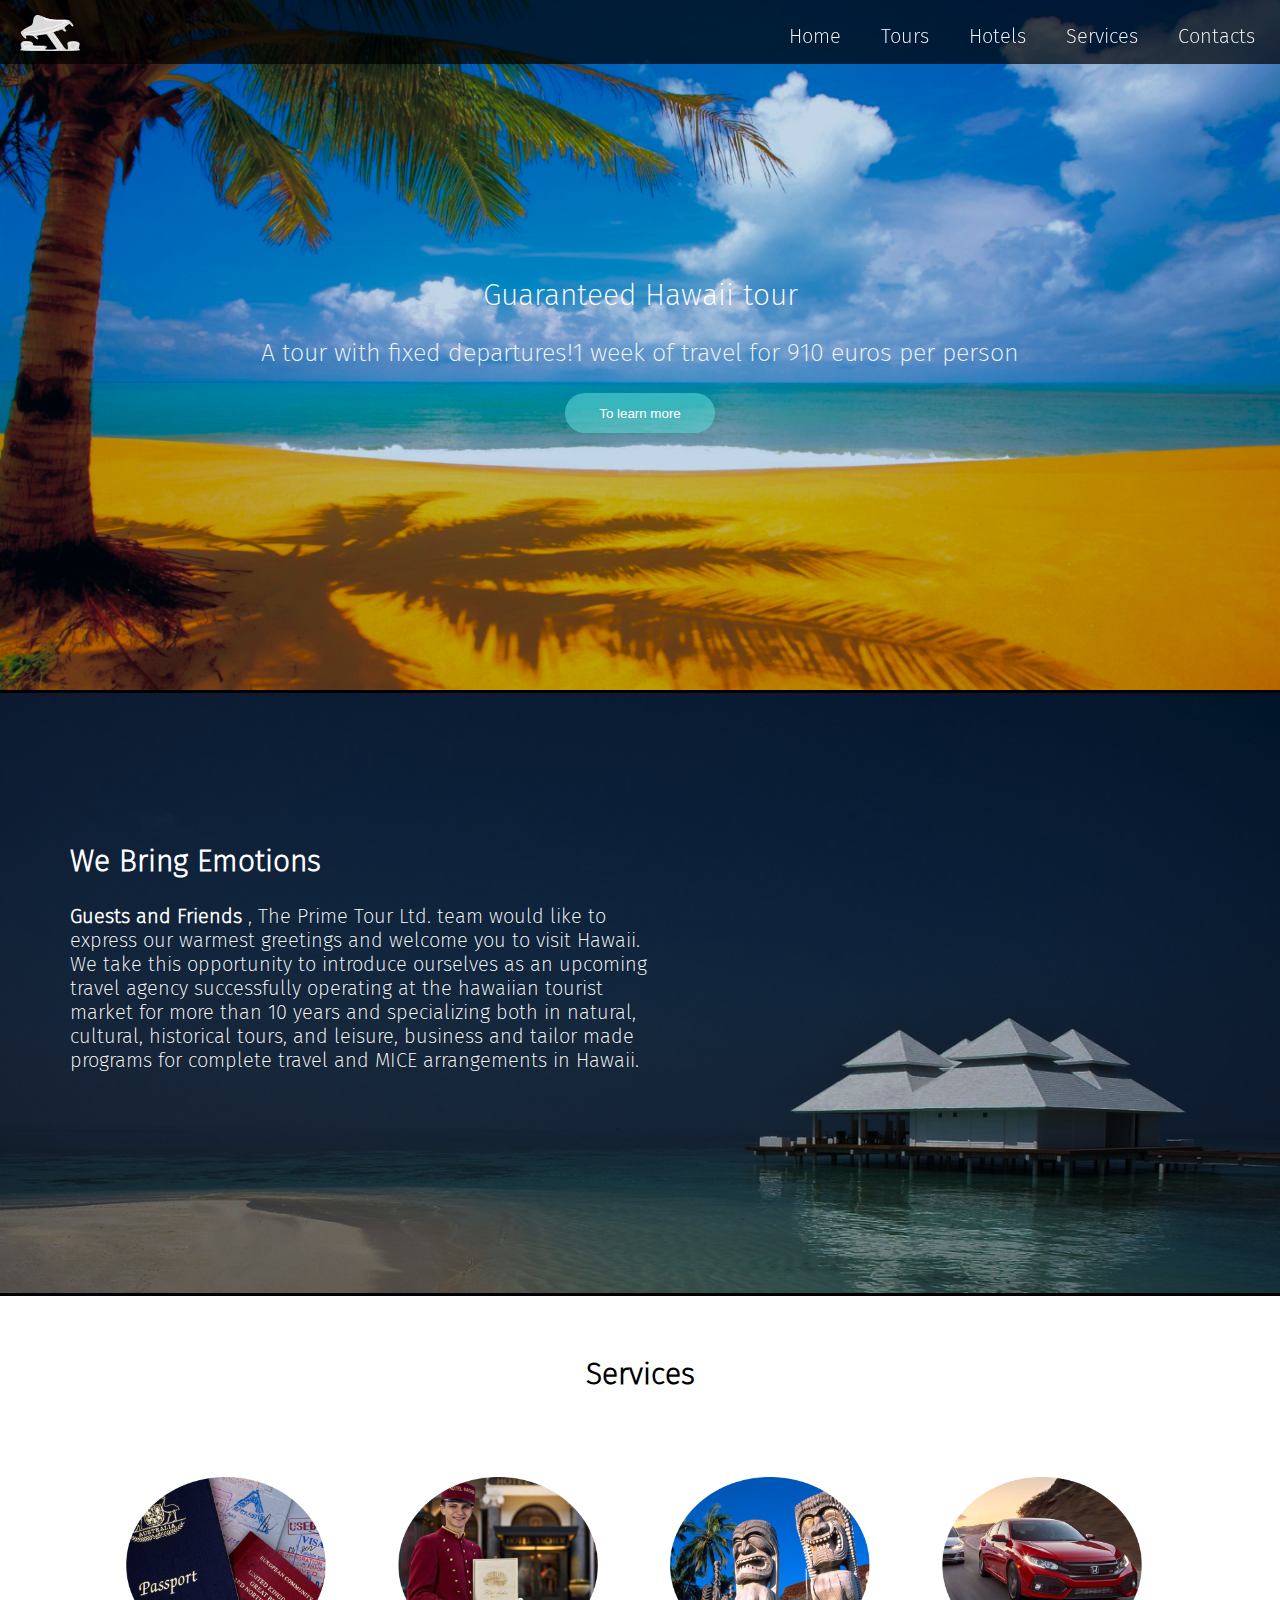
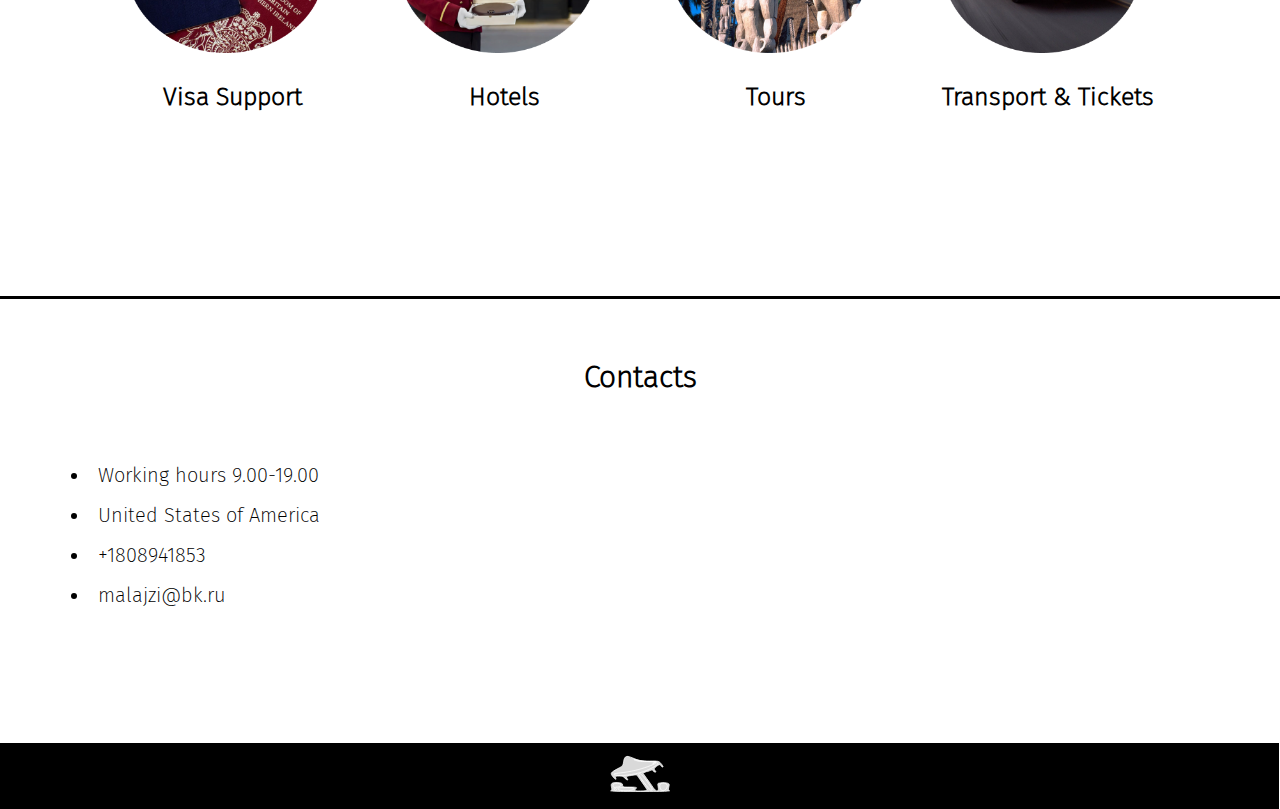
<file: index.html>
<!DOCTYPE html>
<html lang="en">
<head>
    <meta charset="UTF-8">
    <meta name="viewport" content="width=device-width, initial-scale=1.0">
    <title>Document</title>
    <link rel="stylesheet" href="css/main.css">
    <link rel="stylesheet" href="css/media-main.css"> 
</head>
<body>
  <header class="hide-header">
    <img src="image/main/Vector-footer.svg" alt="logo">
      <nav class="header-navigation-hide">
          <div class="header-logo">
              <img src="hamburger_menu_icon_149466.svg" alt="burger-menu">
            <ul>
                <li><a href="main.html" target="_blank">Home</a></li>
                <li><a href="html/tours.html" target="_blank">Tours</a></li>
                <li><a href="html/hotels.html" target="_blank">Hotels</a></li>
                <li><a href="html/services.html" target="_blank">Services</a></li>
                <li><a href="html/contacts.html" target="_blank">Contacts</a></li>
            </ul>
          </div>
          
      </nav>
  </header>
   <header class="main-header">
   
     <img src="image/main/Vector-footer.svg" alt="header-logo">
      <nav class="header-navigation">
     
          <ul>
          
              <li><a href="main.html" target="_blank">Home</a></li>
              <li><a href="html/tours.html" target="_blank">Tours</a></li>
              <li><a href="html/hotels.html" target="_blank">Hotels</a></li>
              <li><a href="html/services.html" target="_blank">Services</a></li>
              <li><a href="html/contacts.html" target="_blank">Contacts</a></li>
          </ul>
          
      </nav>
  
   </header>
   <main>
  
        <section class="graduated-tour">
            <article class="graduated-info">
              <h1>Guaranteed Hawaii tour</h1>
              <p>A tour with fixed departures!1 week of travel for 910 euros per person</p>
              <button onclick="window.location.href = 'html/registration.html';"><span>To learn more</span></button>
            </article>
        </section>
        <section class="bring-emotions">

           <div class="bring-info">
            <h2>We Bring Emotions</h2>
                 <div class="bring-content">
                  
                    <strong>Guests and Friends</strong> , The Prime Tour Ltd. team would like to express our warmest greetings and welcome you to visit Hawaii. We take this opportunity to introduce ourselves as an upcoming travel agency successfully operating at the hawaiian tourist market for more than 10 years and specializing both in natural, cultural, historical tours, and leisure, business and tailor made programs for complete travel and MICE arrangements in Hawaii. 
                 </div>
                </div>
        </section>
        <section class="services">
            <div class="services-info">
                <h2>Services</h2>
                <div class="services-row">
                    <div class="row">
                    <a href="html/services.html"><img src="image/main/Ellipse-1.png" alt="elepse"></a>
                    <h3>Visa Support</h3>
                    
                </div>
                <div class="row">
                    <a href="html/hotels.html"><img src="image/main/Ellipse-2.png" alt="elepse"></a>
                    <h3>Hotels</h3>
                </div>
                <div class="row">
                    <a href="html/tours.html"><img src="image/main/Ellipse-3.png" alt="elepse"></a>
                    <h3>Tours</h3>
                </div>
                <div class="row">
                    <a href="html/services.html"><img src="image/main/Ellipse-4.png" alt="elepse"></a>
                    <h3>Transport & Tickets</h3>
                </div>
                </div>
            </div>
        </section>
        
   </main>
   <footer>
       <h2>Contacts</h2>
       <ul>
           <li>Working hours 9.00-19.00</li>
           <li>United States of America</li>
           <li>+1808941853</li>
           <li>malajzi@bk.ru</li>
       </ul>
       <div class="footer-container">
           <img src="image/main/Vector-footer.svg" alt="footer-logo">
       </div>
     
   </footer>
</body>
</html>
</file>
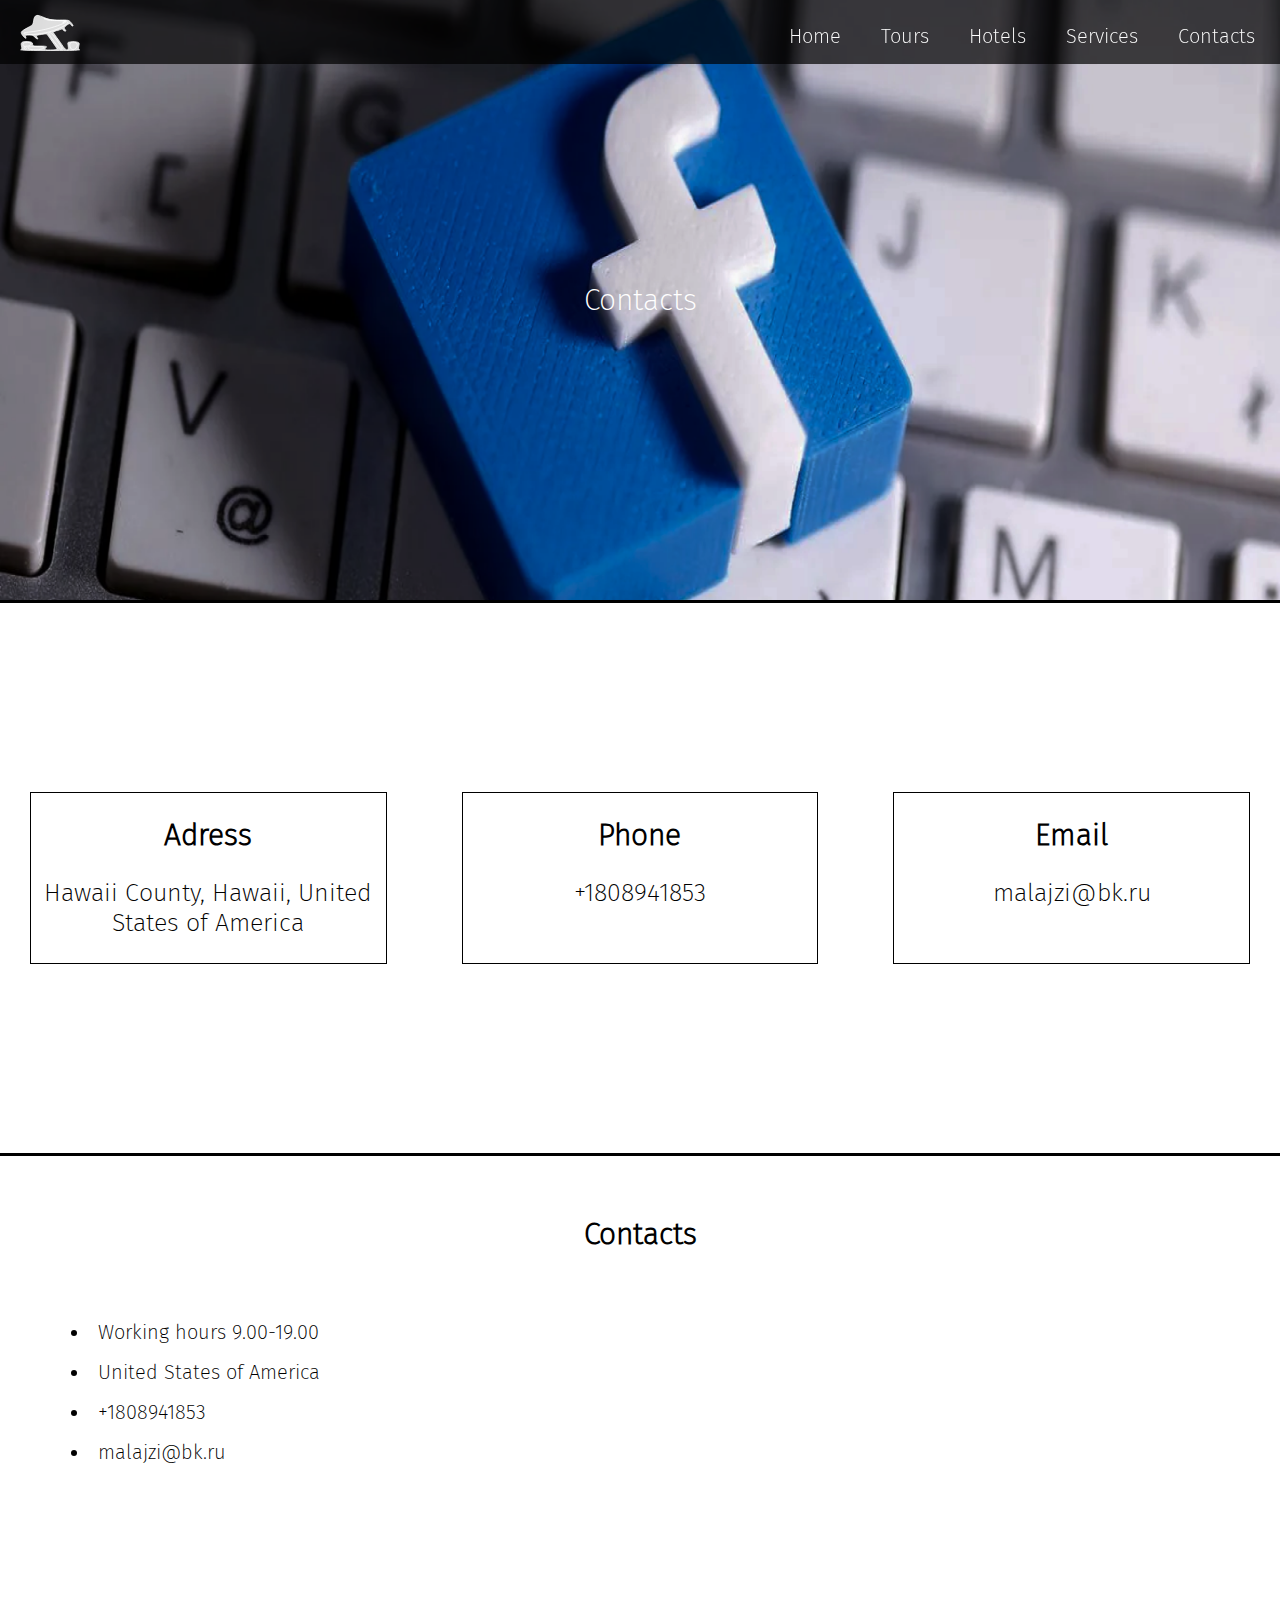
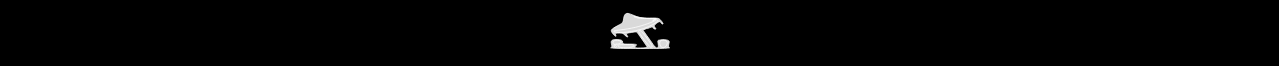
<file: html/contacts.html>
<!DOCTYPE html>
<html lang="en">
<head>
    <meta charset="UTF-8">
    <meta name="viewport" content="width=device-width, initial-scale=1.0">
    <title>Document</title>
    <link rel="stylesheet" href="../css/contacts.css">
    <link rel="stylesheet" href="../css/media-contacts.css">
</head>
<body>
    <header class="hide-header">
        <img src="../image/main/Vector-footer.svg" alt="header-log">
          <nav class="header-navigation-hide">
              <div class="header-logo">
                  <img src="../hamburger_menu_icon_149466.svg" alt="burger-menu">
                <ul>
                    <li><a href="../index.html" target="_blank">Home</a></li>
                  <li><a href="tours.html" target="_blank">Tours</a></li>
                  <li><a href="hotels.html" target="_blank">Hotels</a></li>
                  <li><a href="services.html" target="_blank">Services</a></li>
                  <li><a href="contacts.html" target="_blank">Contacts</a></li>
                </ul>
              </div>
              
          </nav>
      </header>
    <header class="main-header">
        <img src="../image/main/Vector-footer.svg" alt="header-logo">
          <nav class="header-navigation">
              <ul>
                  <li><a href="../index.html" target="_blank">Home</a></li>
                  <li><a href="tours.html" target="_blank">Tours</a></li>
                  <li><a href="hotels.html" target="_blank">Hotels</a></li>
                  <li><a href="services.html" target="_blank">Services</a></li>
                  <li><a href="contacts.html" target="_blank">Contacts</a></li>
              </ul>
              
          </nav>
    
       </header>
       <main>
           <section class="contacts">
               <h1>Contacts</h1>
           </section>
           <section class="info">
               <div class="info-content">
                   <div class="column">
                       <h2>Adress</h2>
                       <p>Hawaii County, Hawaii, United States of America</p>
                   </div>
                   <div class="column">
                       <h2>Phone</h2>
                       <p>+1808941853</p>
                   </div>
                   <div class="column">
                       <h2>Email</h2>
                       <p>malajzi@bk.ru</p>
                   </div>
               </div>
           </section>
       </main>
       <footer>
        <h2>Contacts</h2>
        <ul>
            <li>Working hours 9.00-19.00</li>
            <li>United States of America</li>
            <li>+1808941853</li>
            <li>malajzi@bk.ru</li>
        </ul>
        <div class="footer-container">
            <img src="../image/main/Vector-footer.svg" alt="footer-logo">
        </div>
    </footer>
</body>
</html>
</file>
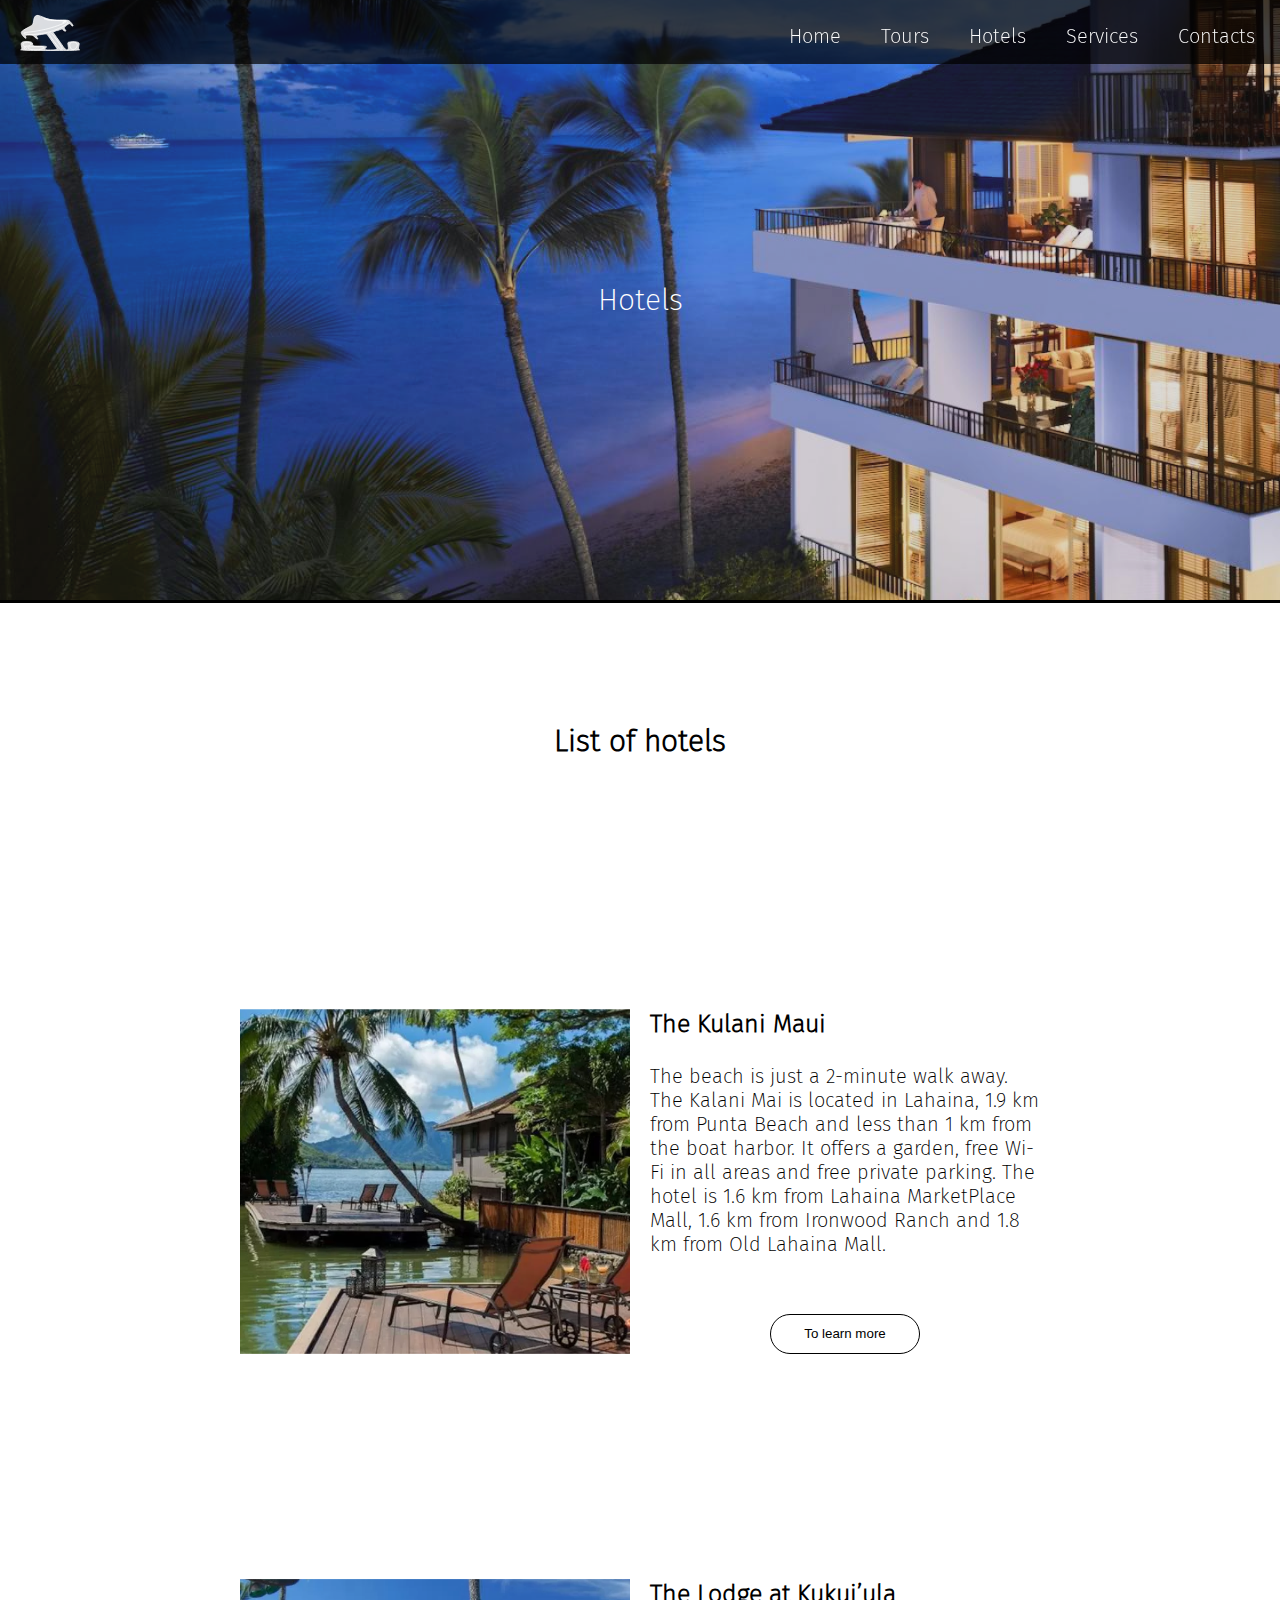
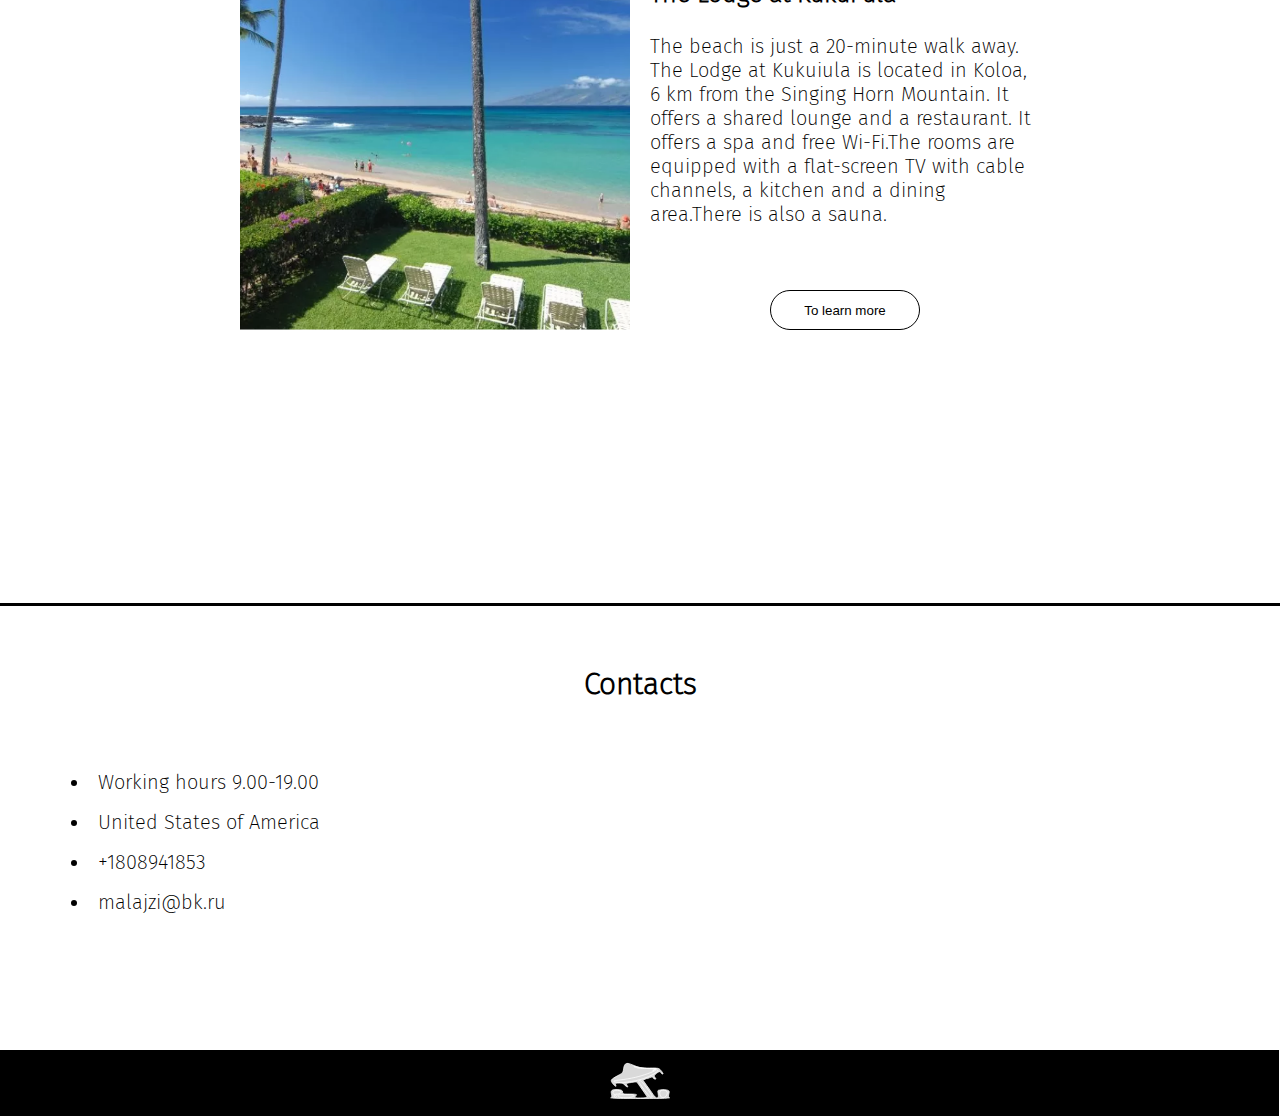
<file: html/hotels.html>
<!DOCTYPE html>
<html lang="en">
<head>
    <meta charset="UTF-8">
    <meta name="viewport" content="width=device-width, initial-scale=1.0">
    <title>Document</title>
    <link rel="stylesheet" href="../css/hotels.css">
    <link rel="stylesheet" href="../css/media-hotels.css">
</head>
<body>
    <header class="hide-header">
        <img src="../image/main/Vector-footer.svg" alt="header-logo">
          <nav class="header-navigation-hide">
              <div class="header-logo">
                  <img src="../hamburger_menu_icon_149466.svg" alt="burger-menu">
                <ul>
                    <li><a href="../index.html" target="_blank">Home</a></li>
                  <li><a href="tours.html" target="_blank">Tours</a></li>
                  <li><a href="hotels.html" target="_blank">Hotels</a></li>
                  <li><a href="services.html" target="_blank">Services</a></li>
                  <li><a href="contacts.html" target="_blank">Contacts</a></li>
                </ul>
              </div>
              
          </nav>
      </header>
    <header class="main-header">
        <img src="../image/main/Vector-footer.svg" alt="header-logo">
          <nav class="header-navigation">
              <ul>
                  <li><a href="../index.html" target="_blank">Home</a></li>
                  <li><a href="tours.html" target="_blank">Tours</a></li>
                  <li><a href="hotels.html" target="_blank">Hotels</a></li>
                  <li><a href="services.html" target="_blank">Services</a></li>
                  <li><a href="contacts.html" target="_blank">Contacts</a></li>
              </ul>
              
          </nav>
    
       </header>
       <main>
           <section class="hotels">
               <h1>Hotels</h1>
           </section>
           <section class="list">
               <div class="list-content">
                   <h2>List of hotels</h2>
                   <div class="row">
                       <img src="../image/hotels/The-Kulani-Maui.png" alt="hotels">
                       <div class="row-content">
                           <div>
                           <h3>The Kulani Maui</h3>
                           <p>The beach is just a 2-minute walk away. The Kalani Mai is located in Lahaina, 1.9 km from Punta Beach and less than 1 km from the boat harbor. It offers a garden, free Wi-Fi in all areas and free private parking. The hotel is 1.6 km from Lahaina MarketPlace Mall, 1.6 km from Ironwood Ranch and 1.8 km from Old Lahaina Mall.</p>
                        </div>
                           <button onclick="window.location.href = 'the-kulani-maui.html';">To learn more</button>
                       </div>
                   </div>
                   <div class="row">
                    <img src="../image/hotels/The-Lodge-at-Kukui’ula.png" alt="hotels">
                    <div class="row-content">
                        <div>
                        <h3>The Lodge at Kukui’ula </h3>
                        <p>The beach is just a 20-minute walk away. The Lodge at Kukuiula is located in Koloa, 6 km from the Singing Horn Mountain. It offers a shared lounge and a restaurant. It offers a spa and free Wi-Fi.The rooms are equipped with a flat-screen TV with cable channels, a kitchen and a dining area.There is also a sauna.</p>
                     </div>
                        <button onclick="window.location.href = 'the-lodge-at-kukuiula.html';">To learn more</button>
                    </div>
                </div>
               </div>
           </section>
       </main>
       <footer>
        <h2>Contacts</h2>
        <ul>
            <li>Working hours 9.00-19.00</li>
            <li>United States of America</li>
            <li>+1808941853</li>
            <li>malajzi@bk.ru</li>
        </ul>
        <div class="footer-container">
            <img src="../image/main/Vector-footer.svg" alt="footer-logo">
        </div>
    </footer>
</body>
</html>
</file>
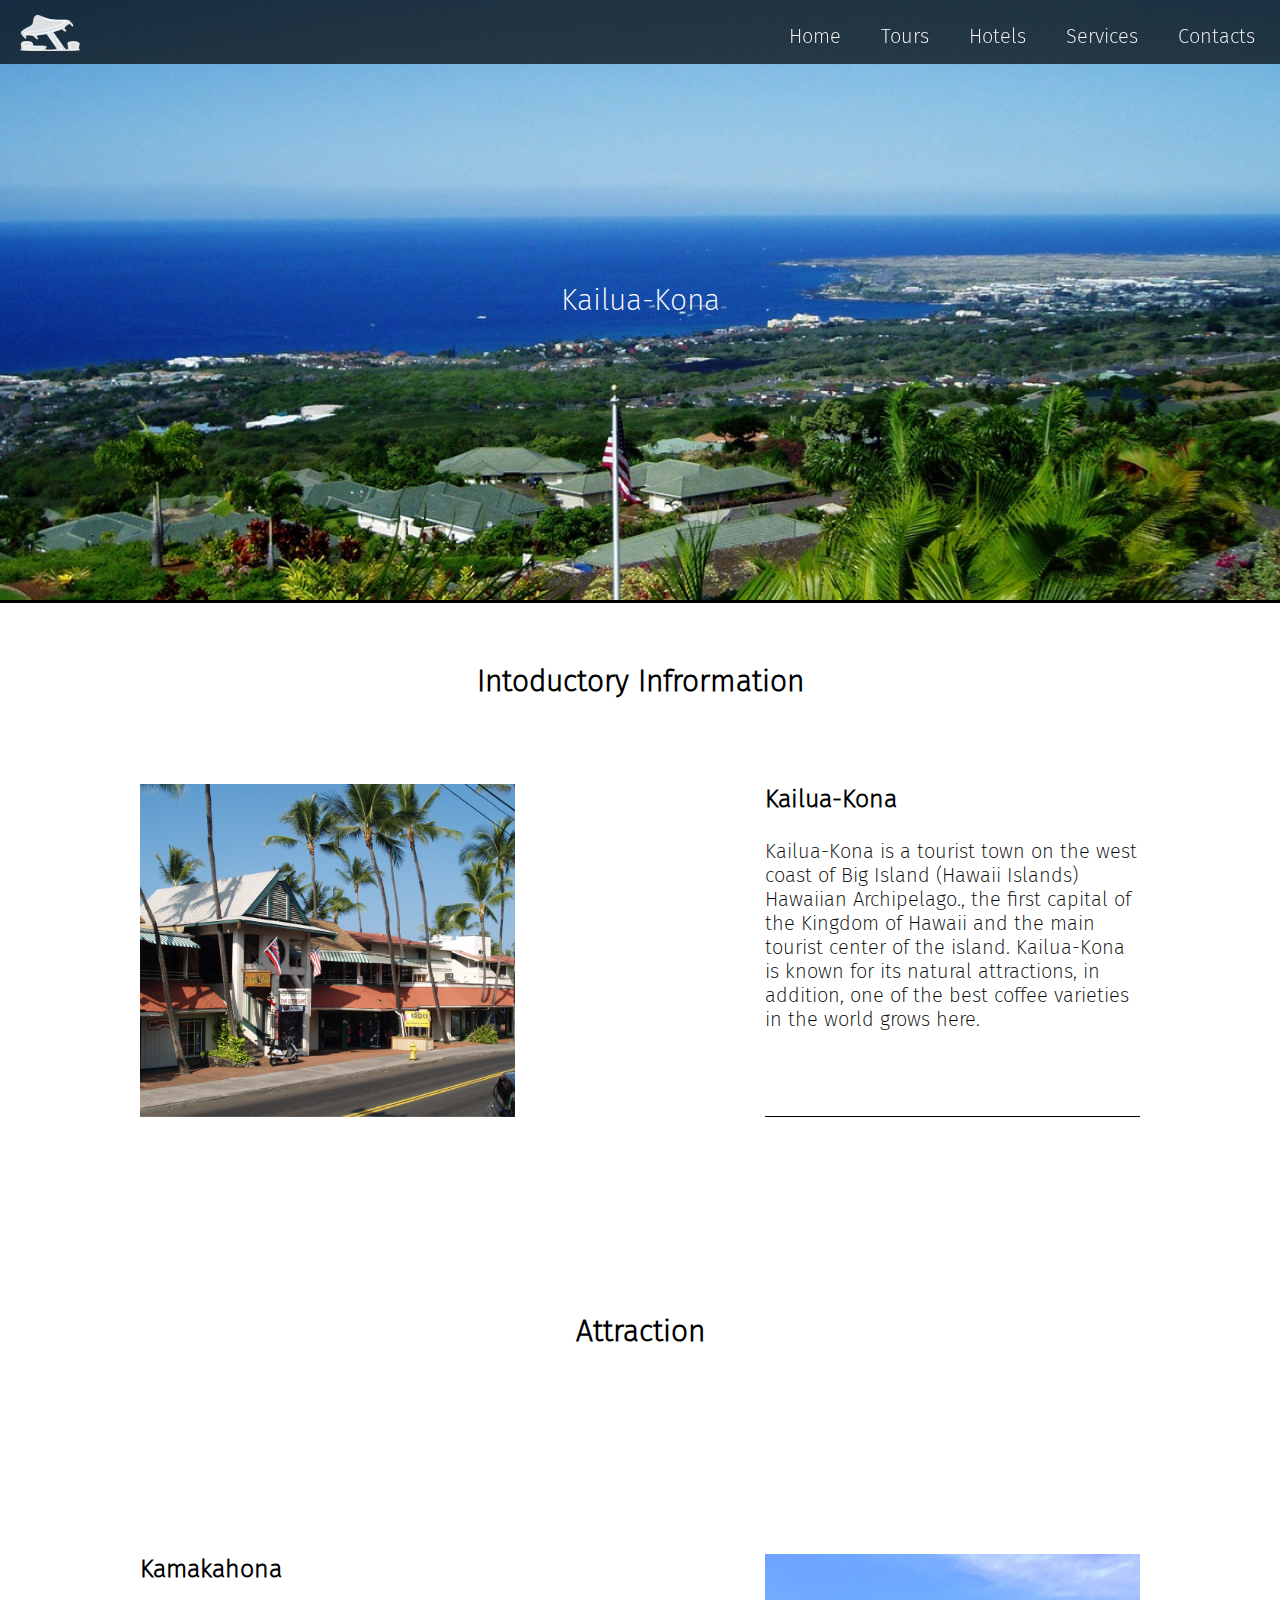
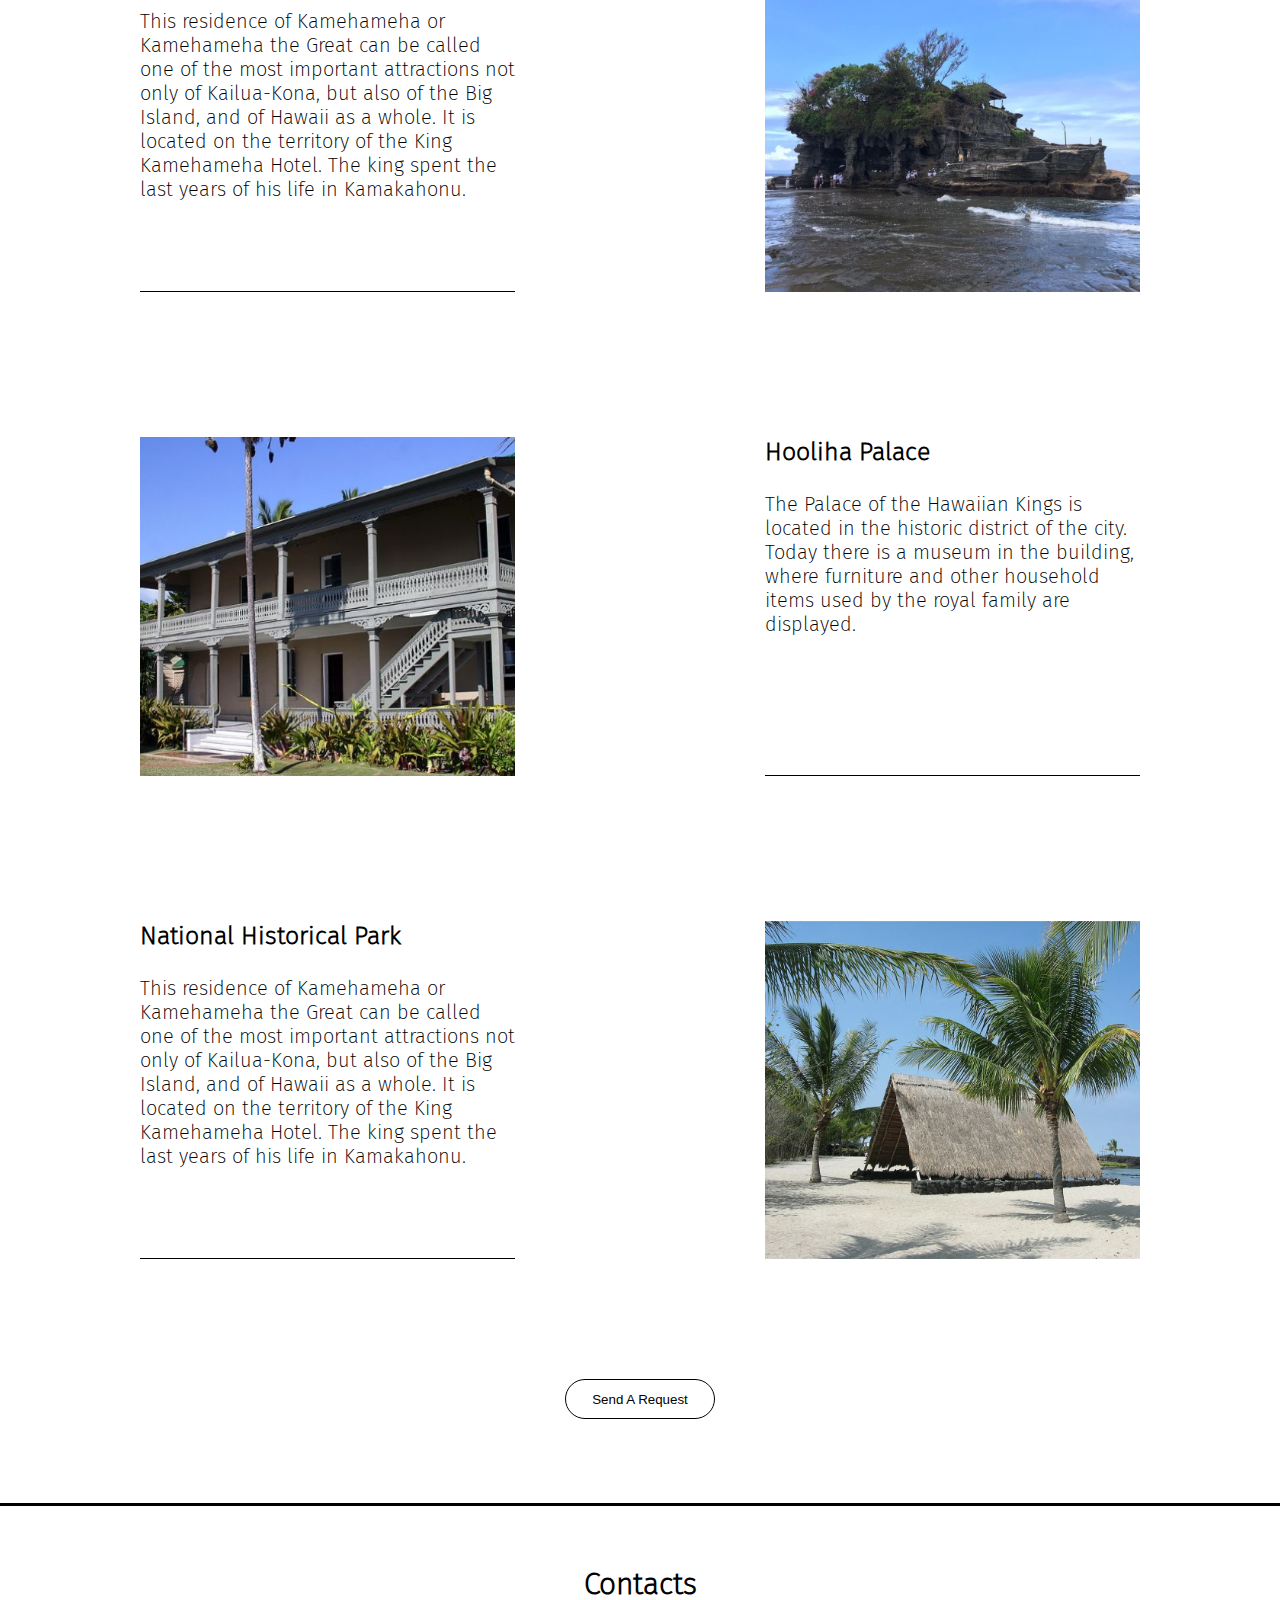
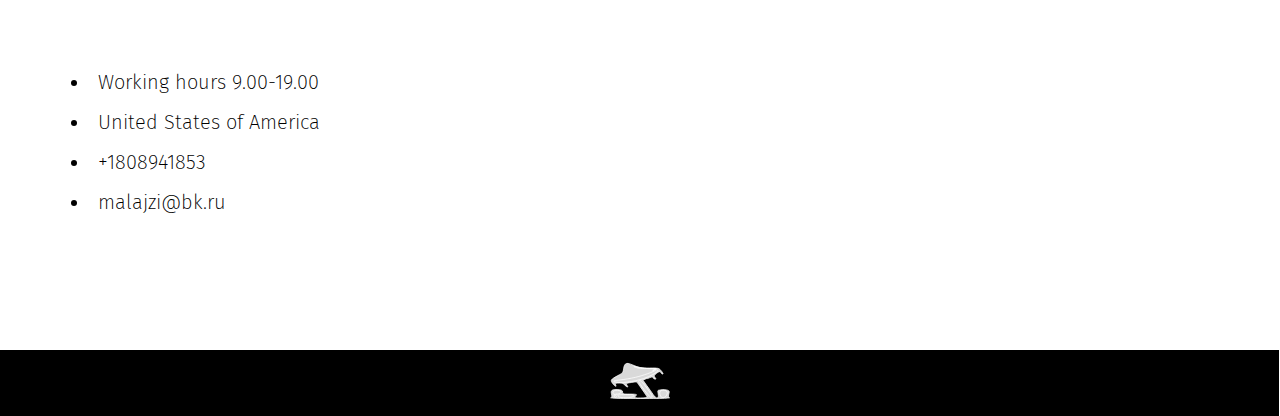
<file: html/kailua-kona.html>
<!DOCTYPE html>
<html lang="en">
<head>
    <meta charset="UTF-8">
    <meta name="viewport" content="width=device-width, initial-scale=1.0">
    <title>Document</title>
    <link rel="stylesheet" href="../css/kailua-kona.css">
    <link rel="stylesheet" href="../css/media-kailua-kona.css">
</head>
<body>
    <header class="hide-header">
        <img src="../image/main/Vector-footer.svg" alt="header-logo">
          <nav class="header-navigation-hide">
              <div class="header-logo">
                  <img src="../hamburger_menu_icon_149466.svg" alt="burger-menu">
                <ul>
                    <li><a href="../index.html" target="_blank">Home</a></li>
                  <li><a href="tours.html" target="_blank">Tours</a></li>
                  <li><a href="hotels.html" target="_blank">Hotels</a></li>
                  <li><a href="services.html" target="_blank">Services</a></li>
                  <li><a href="contacts.html" target="_blank">Contacts</a></li>
                </ul>
              </div>
              
          </nav>
      </header>
    <header class="main-header">
        <img src="../image/main/Vector-footer.svg" alt="header-logo">
          <nav class="header-navigation">
              <ul>
                  <li><a href="../index.html" target="_blank">Home</a></li>
                  <li><a href="tours.html" target="_blank">Tours</a></li>
                  <li><a href="hotels.html" target="_blank">Hotels</a></li>
                  <li><a href="services.html" target="_blank">Services</a></li>
                  <li><a href="contacts.html" target="_blank">Contacts</a></li>
              </ul>
              
          </nav>
    
       </header>
       <main>
           <section class="kailua">
               <h1>Kailua-Kona</h1>
           </section>
           <section class="introductory">
                  <div class="content-introductory">
                      <h2>Intoductory Infrormation</h2>
                       <div class="column">
                           <img src="../image/kailua-kona/Kailua-kona-1.png" alt="kailua-kona">
                           <div>
                               <h3>Kailua-Kona</h3>
                               <p>Kailua-Kona is a tourist town on the west coast of Big Island (Hawaii Islands) Hawaiian Archipelago., the first capital of the Kingdom of Hawaii and the main tourist center of the island. Kailua-Kona is known for its natural attractions, in addition, one of the best coffee varieties in the world grows here.</p>
                           </div>
                       </div>
                  </div>
           </section>
           <section class="attraction">
               <div class="content-attraction">
                   <h2>Attraction</h2>
                   <div class="column-attraction">
                       
                       <div class="vision-div">
                         <h3>Kamakahona</h3>
                         <p>This residence of Kamehameha or Kamehameha the Great can be called one of the most important attractions not only of Kailua-Kona, but also of the Big Island, and of Hawaii as a whole. It is located on the territory of the King Kamehameha Hotel. The king spent the last years of his life in Kamakahonu.</p>
                       </div>
                       <img src="../image/kailua-kona/Kamakahona.png" alt="kamakahona">
                       <div class="hide-div">
                        <h3>Kamakahona</h3>
                        <p>This residence of Kamehameha or Kamehameha the Great can be called one of the most important attractions not only of Kailua-Kona, but also of the Big Island, and of Hawaii as a whole. It is located on the territory of the King Kamehameha Hotel. The king spent the last years of his life in Kamakahonu.</p>
                      </div>
                   </div>
                   <div class="column-attraction">
                  
                    <img src="../image/kailua-kona/Hooliha-Palace.png" alt="hooliha palace">
                    <div>
                        <h3>Hooliha Palace</h3>
                        <p>The Palace of the Hawaiian Kings is located in the historic district of the city. Today there is a museum in the building, where furniture and other household items used by the royal family are displayed.</p>
                      </div>
                </div>
                <div class="column-attraction">
                    <div class="vision-div">
                        <h3>National Historical Park</h3>
                        <p>This residence of Kamehameha or Kamehameha the Great can be called one of the most important attractions not only of Kailua-Kona, but also of the Big Island, and of Hawaii as a whole. It is located on the territory of the King Kamehameha Hotel. The king spent the last years of his life in Kamakahonu.</p>
                      </div>
                    <img src="../image/kailua-kona/National-Historical-Park.png" alt="park">
                    <div class="hide-div">
                        <h3>National Historical Park</h3>
                        <p>This residence of Kamehameha or Kamehameha the Great can be called one of the most important attractions not only of Kailua-Kona, but also of the Big Island, and of Hawaii as a whole. It is located on the territory of the King Kamehameha Hotel. The king spent the last years of his life in Kamakahonu.</p>
                      </div>
                   
                </div>
                <button onclick="window.location.href = 'registration.html';">Send A Request</button>

               </div>
           </section>
       </main>
    <footer>
<h2>Contacts</h2>
<ul>
    <li>Working hours 9.00-19.00</li>
    <li>United States of America</li>
    <li>+1808941853</li>
    <li>malajzi@bk.ru</li>
</ul>
<div class="footer-container">
    <img src="../image/main/Vector-footer.svg" alt="footer-logo">
</div>
</footer>
</body>
</html>
</file>
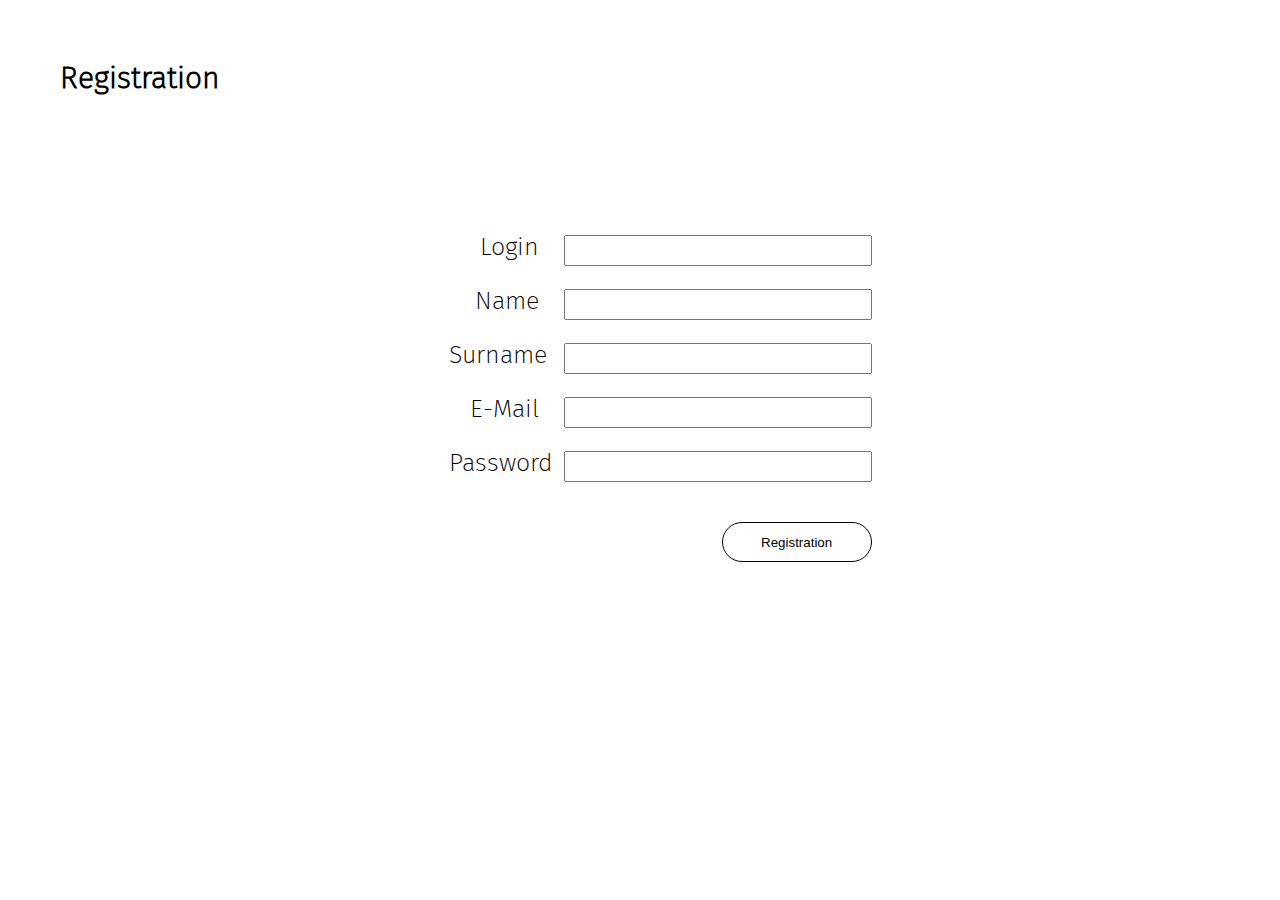
<file: html/registration.html>
<!DOCTYPE html>
<html lang="en">
<head>
    <meta charset="UTF-8">
    <meta name="viewport" content="width=device-width, initial-scale=1.0">
    <title>Document</title>
    <link rel="stylesheet" href="../css/registration.css">
    <link rel="stylesheet" href="../css/media-registration.css">
</head>
<body>

        <h1>Registration</h1>       
        <form action="/">
            <ul>
                <li>
                    <label for="login">Login</label>
                    <input type="text" id="login">
                </li>
                <li>
                    <label for="name">Name</label>
                    <input type="text" id="name">
                </li>
                <li>
                    <label for="surname">Surname</label>
                    <input type="text" id="surname">
                </li>
                <li>
                    <label for="email">E-Mail</label>
                    <input type="text" id="email">
                </li>
                <li>
                    <label for="password">Password</label>
                    <input type="text" id="password">
                </li>
              
                <li>
                    <button type="submit">Registration</button>
                </li>
            </ul>
        </form>

</body>
</html>
</file>
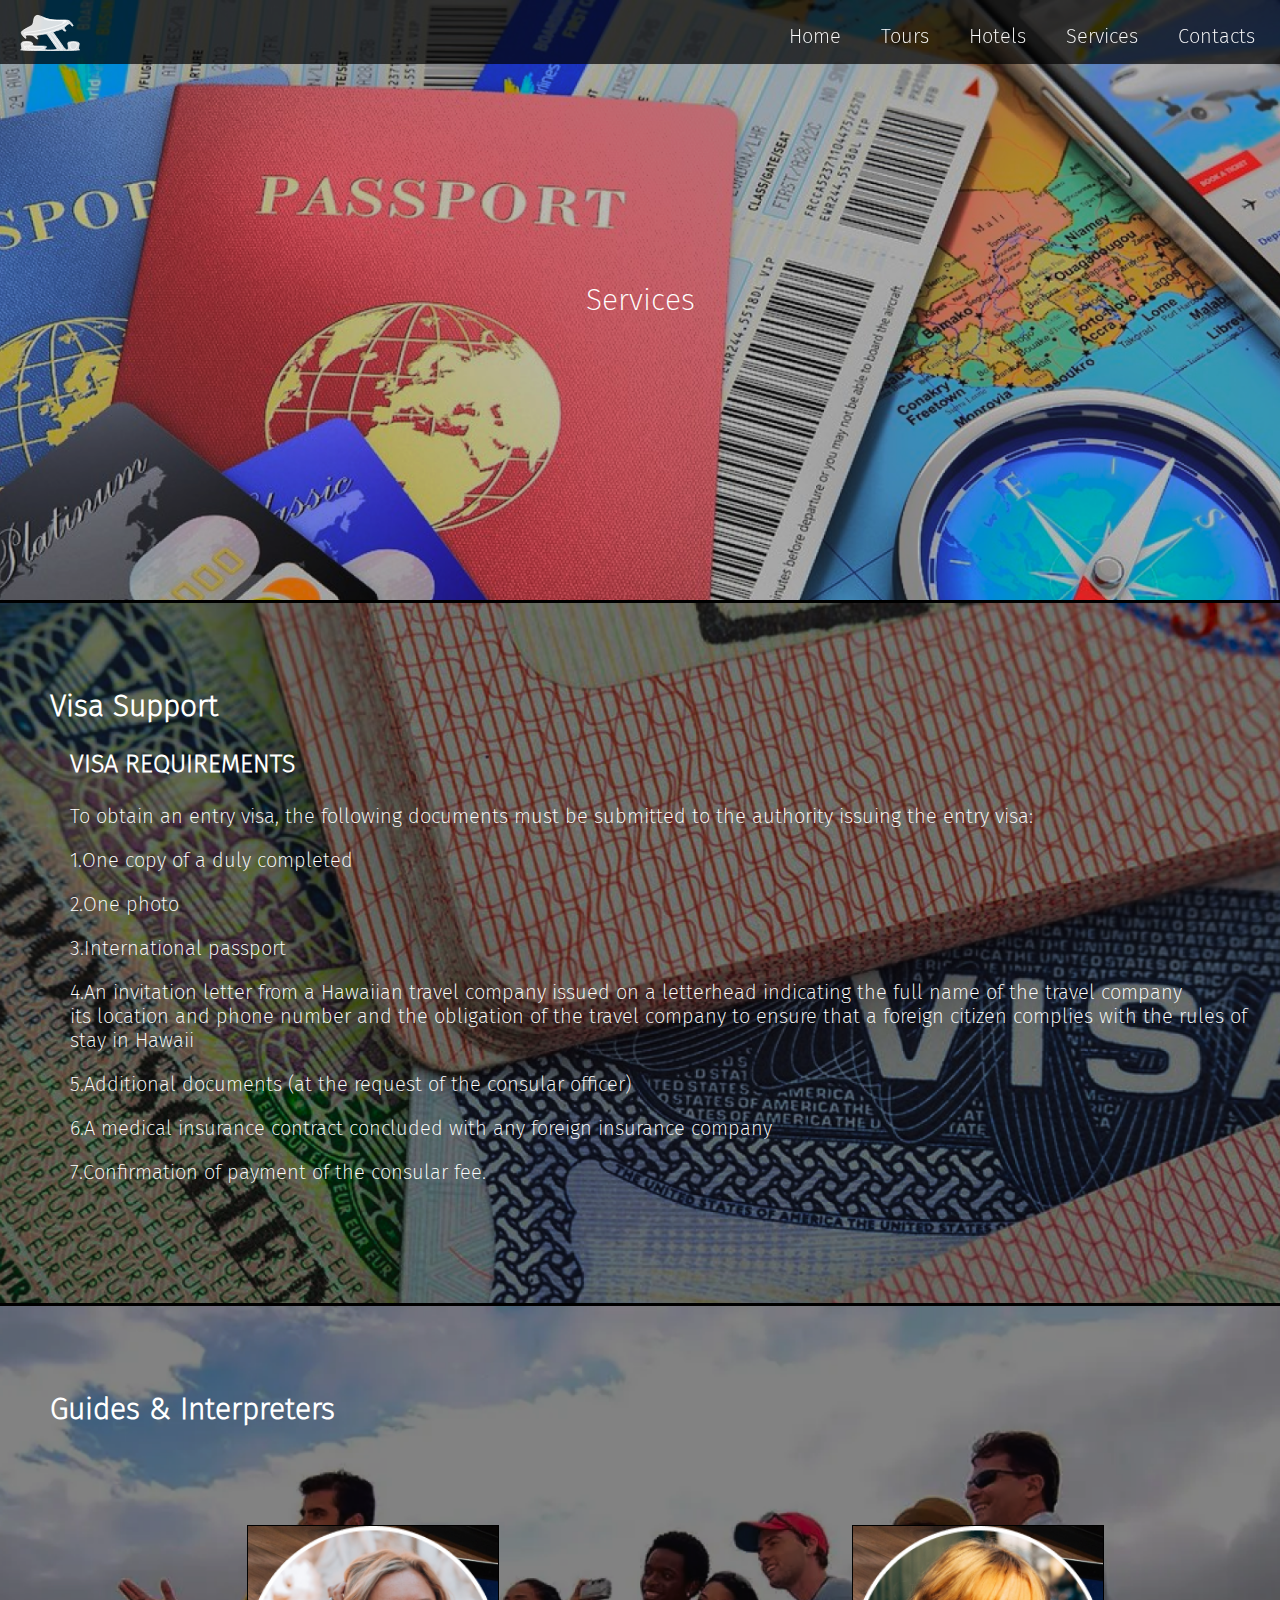
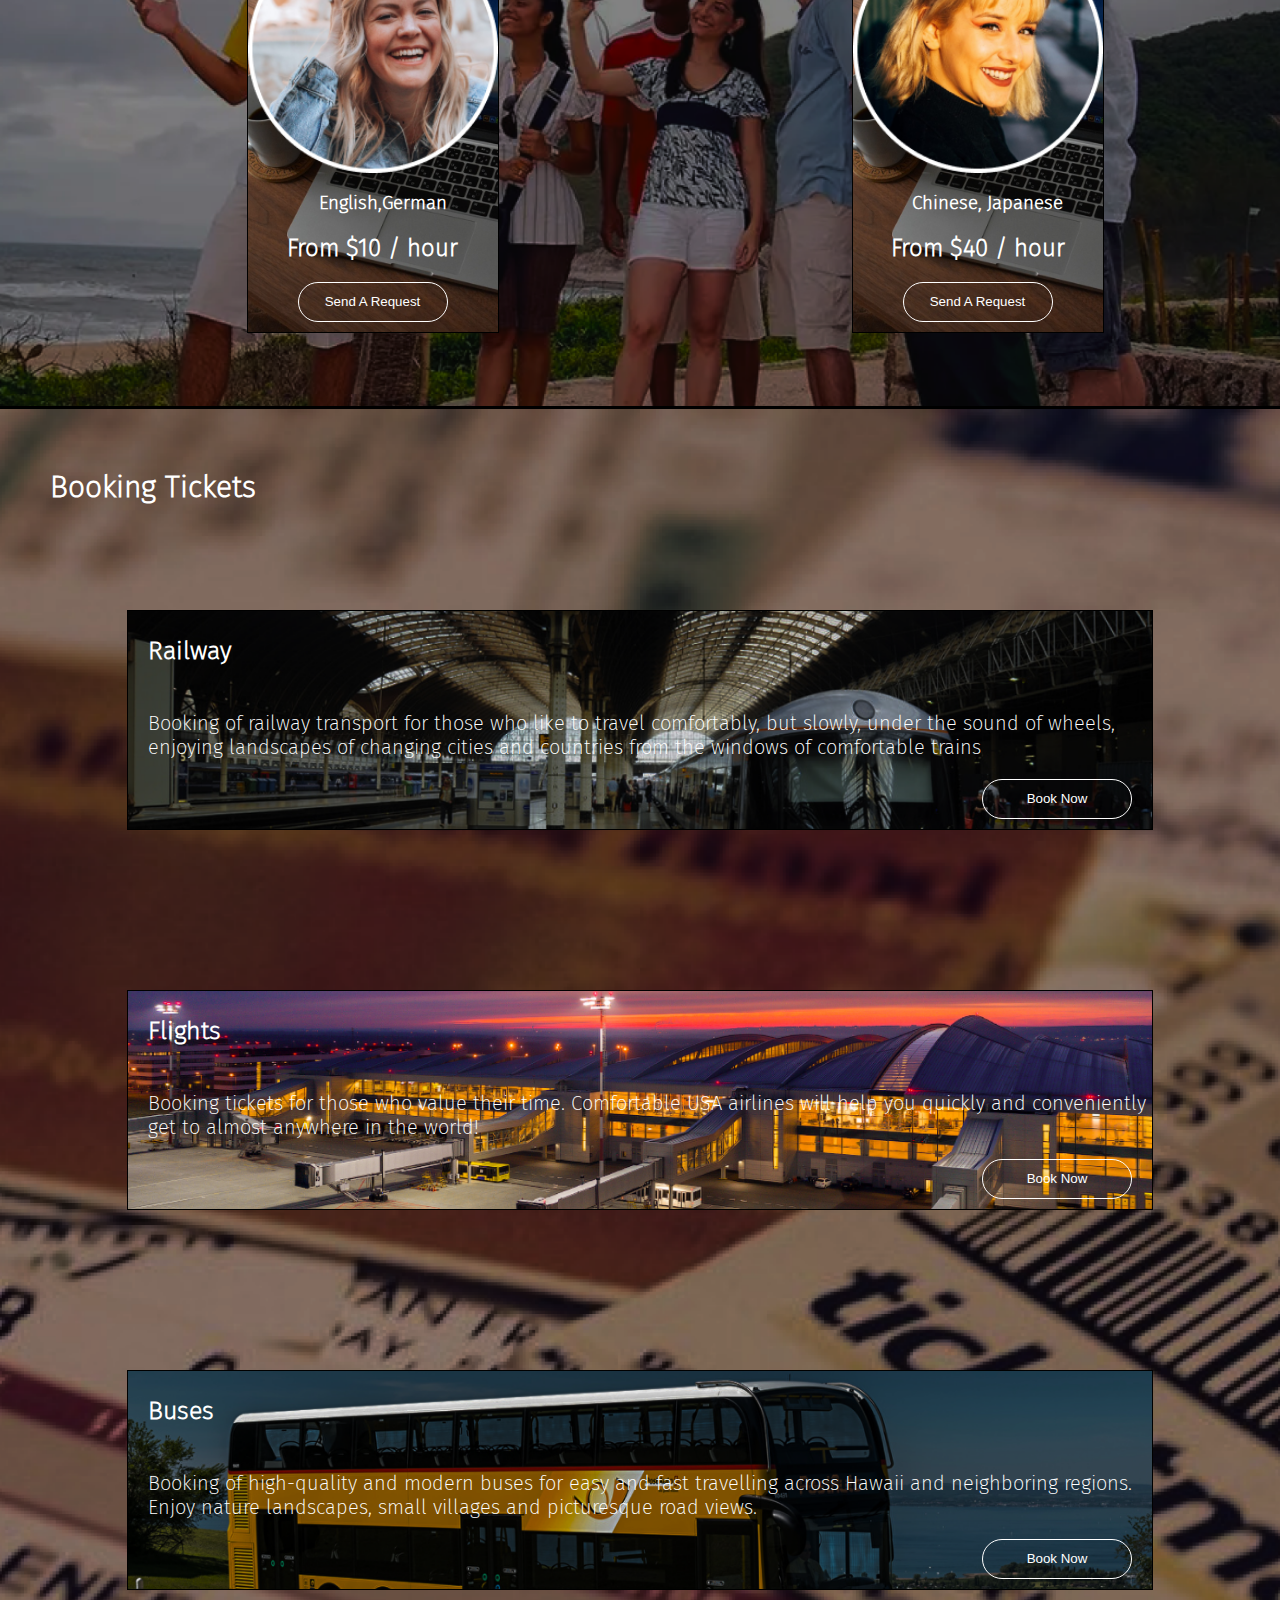
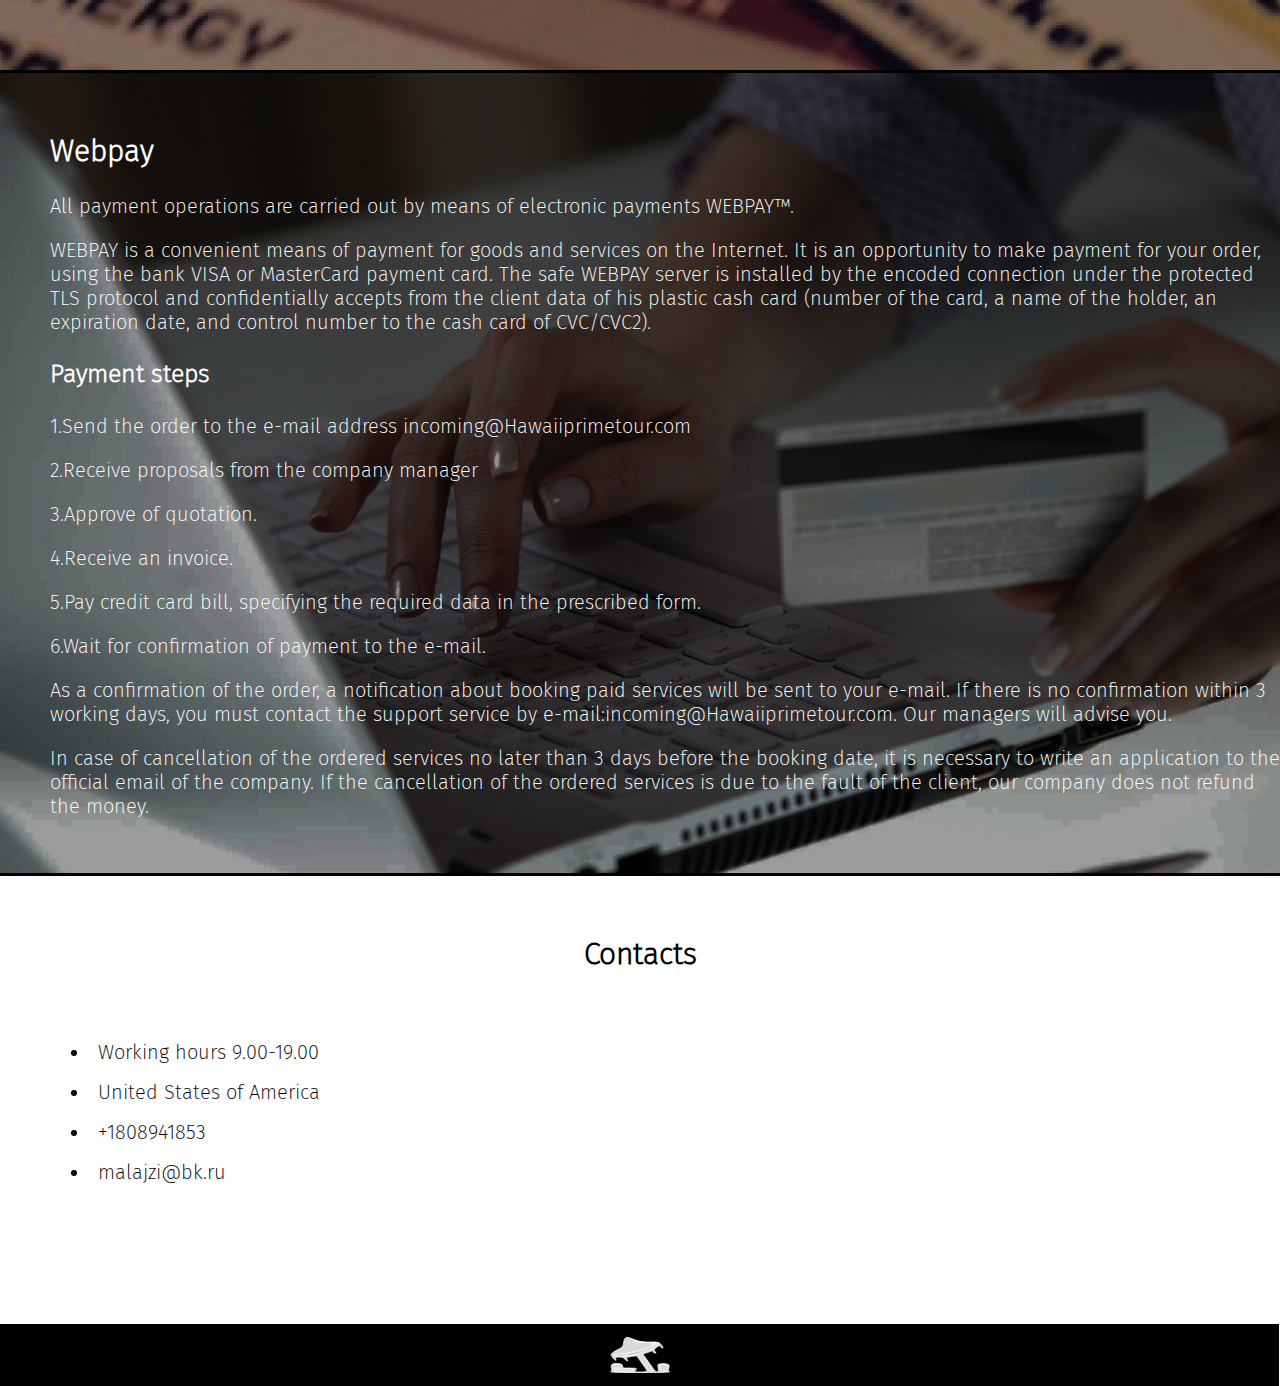
<file: html/services.html>
<head>
    <meta charset="UTF-8">
    <meta name="viewport" content="width=device-width, initial-scale=1.0">
    <title>Document</title>
    <link rel="stylesheet" href="../css/services.css">
    <link rel="stylesheet" href="../css/media-services.css">
</head>
<body>
    <header class="hide-header">
        <img src="../image/main/Vector-footer.svg" alt="header-logo">
          <nav class="header-navigation-hide">
              <div class="header-logo">
                  <img src="../hamburger_menu_icon_149466.svg" alt="burger-menu">
                <ul>
                    <li><a href="../index.html" target="_blank">Home</a></li>
                  <li><a href="tours.html" target="_blank">Tours</a></li>
                  <li><a href="hotels.html" target="_blank">Hotels</a></li>
                  <li><a href="services.html" target="_blank">Services</a></li>
                  <li><a href="contacts.html" target="_blank">Contacts</a></li>
                </ul>
              </div>
              
          </nav>
      </header>
    <header class="main-header">
        <img src="../image/main/Vector-footer.svg" alt="header-logo">
          <nav class="header-navigation">
              <ul>
                  <li><a href="../index.html" target="_blank">Home</a></li>
                  <li><a href="tours.html" target="_blank">Tours</a></li>
                  <li><a href="hotels.html" target="_blank">Hotels</a></li>
                  <li><a href="services.html" target="_blank">Services</a></li>
                  <li><a href="contacts.html" target="_blank">Contacts</a></li>
              </ul>
              
          </nav>
    
       </header>
       <main>
           <section class="services">
               <h1>Services</h1>
           </section>
           <section class="visa-support">
               <div class="visa-content">
                   <h2>Visa Support</h2>
                   <h3>VISA REQUIREMENTS</h3>
                   <p>To obtain an entry visa, the following documents must be submitted to the authority issuing the entry visa:</p>
                   <p> 1.One copy of a duly completed</p>
                   <p>2.One photo</p>
                   <p>3.International passport</p>
                   <p>4.An invitation letter from a Hawaiian travel company issued on a letterhead indicating the full name of the travel company<br>its location and phone number and the obligation of the travel company to ensure that a foreign citizen complies with the rules of stay in Hawaii</p>
                   <p>5.Additional documents (at the request of the consular officer)</p>
                   <p>6.A medical insurance contract concluded with any foreign insurance company</p>
                   <p>7.Confirmation of payment of the consular fee.</p>
               </div>
           </section>
           <section class="guides">
               <div class="guides-content">
                   <h2>Guides & Interpreters</h2>
                   <div class="guides-column">
                       <div class="column first">
                           <img src="../image/services/Ellipse9.png" alt="guide">
                           <h3>English,German</h3>
                           <h2>From $10 / hour</h2>
                           <button onclick="window.location.href = 'registration.html';">Send A Request</button>
                       </div>
                       <div class="column second">
                        <img src="../image/services/Ellipse10.png" alt="guide">
                        <h3>Chinese, Japanese</h3>
                        <h2>From $40 / hour</h2>
                        <button onclick="window.location.href = 'registration.html';">Send A Request</button>
                       </div>
                   </div>
               </div>
           </section>
           <section class="ticket">
               <h2>Booking Tickets</h2>
               <div class="ticket-row railway">

                   <h3>Railway</h3>
                   <p>Booking of railway transport for those who like to travel comfortably, but slowly, under the sound of wheels, enjoying landscapes of changing cities and countries from the windows of comfortable trains</p>
                   <button onclick="window.location.href = 'registration.html';">Book Now</button>
               </div>
               <div class="ticket-row flights">
                   <h3>Flights</h3>
                   <p>Booking tickets for those who value their time. Comfortable USA airlines will help you quickly and conveniently get to almost anywhere in the world!</p>
                   <button onclick="window.location.href = 'registration.html';">Book Now</button>
               </div>
               <div class="ticket-row buses">
                   <h3>Buses</h3>
                   <p>Booking of high-quality and modern buses for easy and fast travelling across Hawaii and neighboring regions. Enjoy nature landscapes, small villages and picturesque road views.</p>
                   <button onclick="window.location.href = 'registration.html';">Book Now</button>
               </div>
            
           </section>
           <section class="webpay">
               <div class="webpay-content">
                <h2>Webpay</h2>
                <p>All payment operations are carried out by means of electronic payments WEBPAY™.</p>
                <p>WEBPAY is a convenient means of payment for goods and services on the Internet. 
                 It is an opportunity to make payment for your order, using the bank VISA or MasterCard payment card.
                 The safe WEBPAY server is installed by the encoded connection under the protected TLS 
                 protocol and confidentially accepts from the client data of his plastic cash card (number of the card, a name of the holder,
                 an expiration date, and control number to the cash card of CVC/CVC2).</p>
                <h3>Payment steps</h3>
                <p>1.Send the order to the e-mail address incoming@Hawaiiprimetour.com</p>
                <p>2.Receive proposals from the company manager</p>
                <p>3.Approve of quotation.</p>
                <p>4.Receive an invoice.</p>
                <p>5.Pay credit card bill, specifying the required data in the prescribed form.</p>
                <p>6.Wait for confirmation of payment to the e-mail.</p>
                <p>As a confirmation of the order, a notification about booking paid services will be sent to your e-mail. If there is no confirmation within 3 working days, you must contact the support service by e-mail:incoming@Hawaiiprimetour.com.
                 Our managers will advise you.</p>
                <p>In case of cancellation of the ordered services no later than 3 days before the booking date, it is necessary to write an application to the official email of the company. If the cancellation of the ordered services is due to the fault of the client, our company does not refund the money.</p>
               </div>
               
           </section>
       </main>
       <footer>
        <h2>Contacts</h2>
        <ul>
            <li>Working hours 9.00-19.00</li>
            <li>United States of America</li>
            <li>+1808941853</li>
            <li>malajzi@bk.ru</li>
        </ul>
        <div class="footer-container">
            <img src="../image/main/Vector-footer.svg" alt="footer-logo">
        </div>
    </footer>
</body>
</html>
</file>
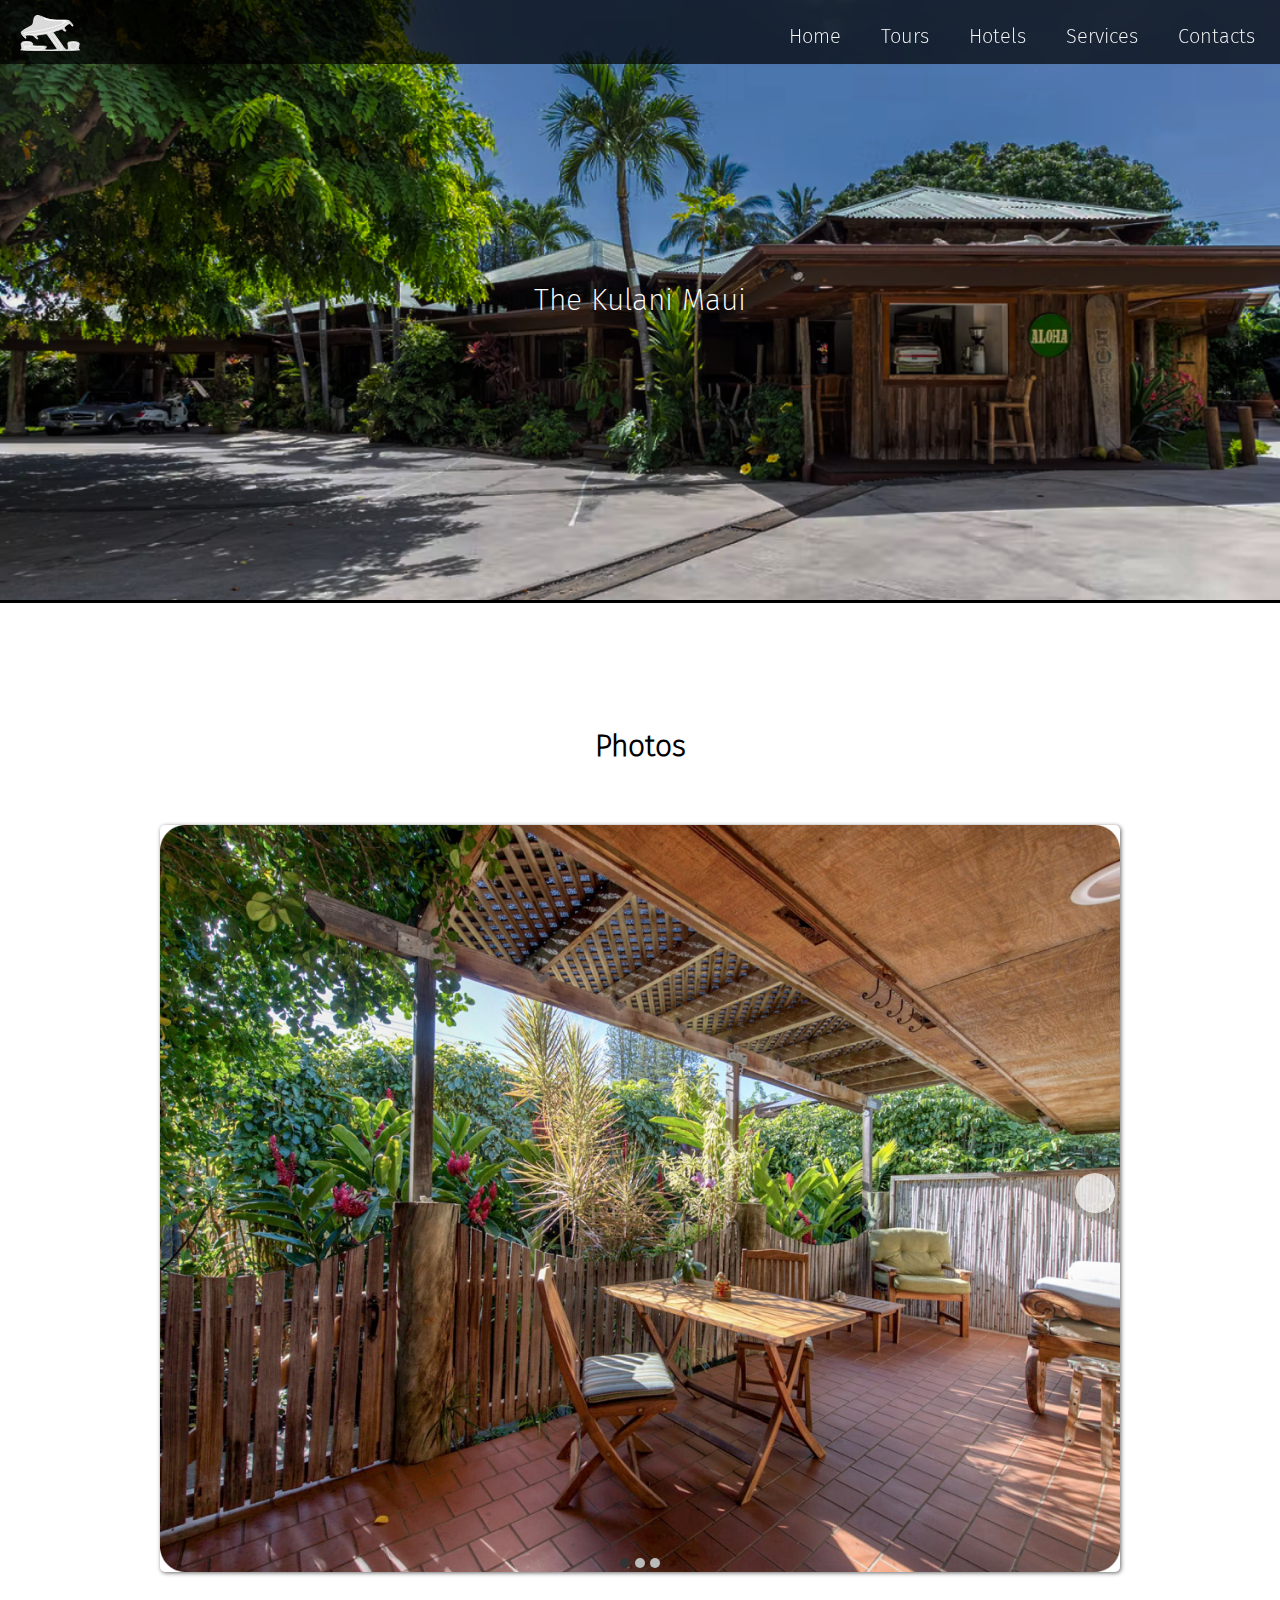
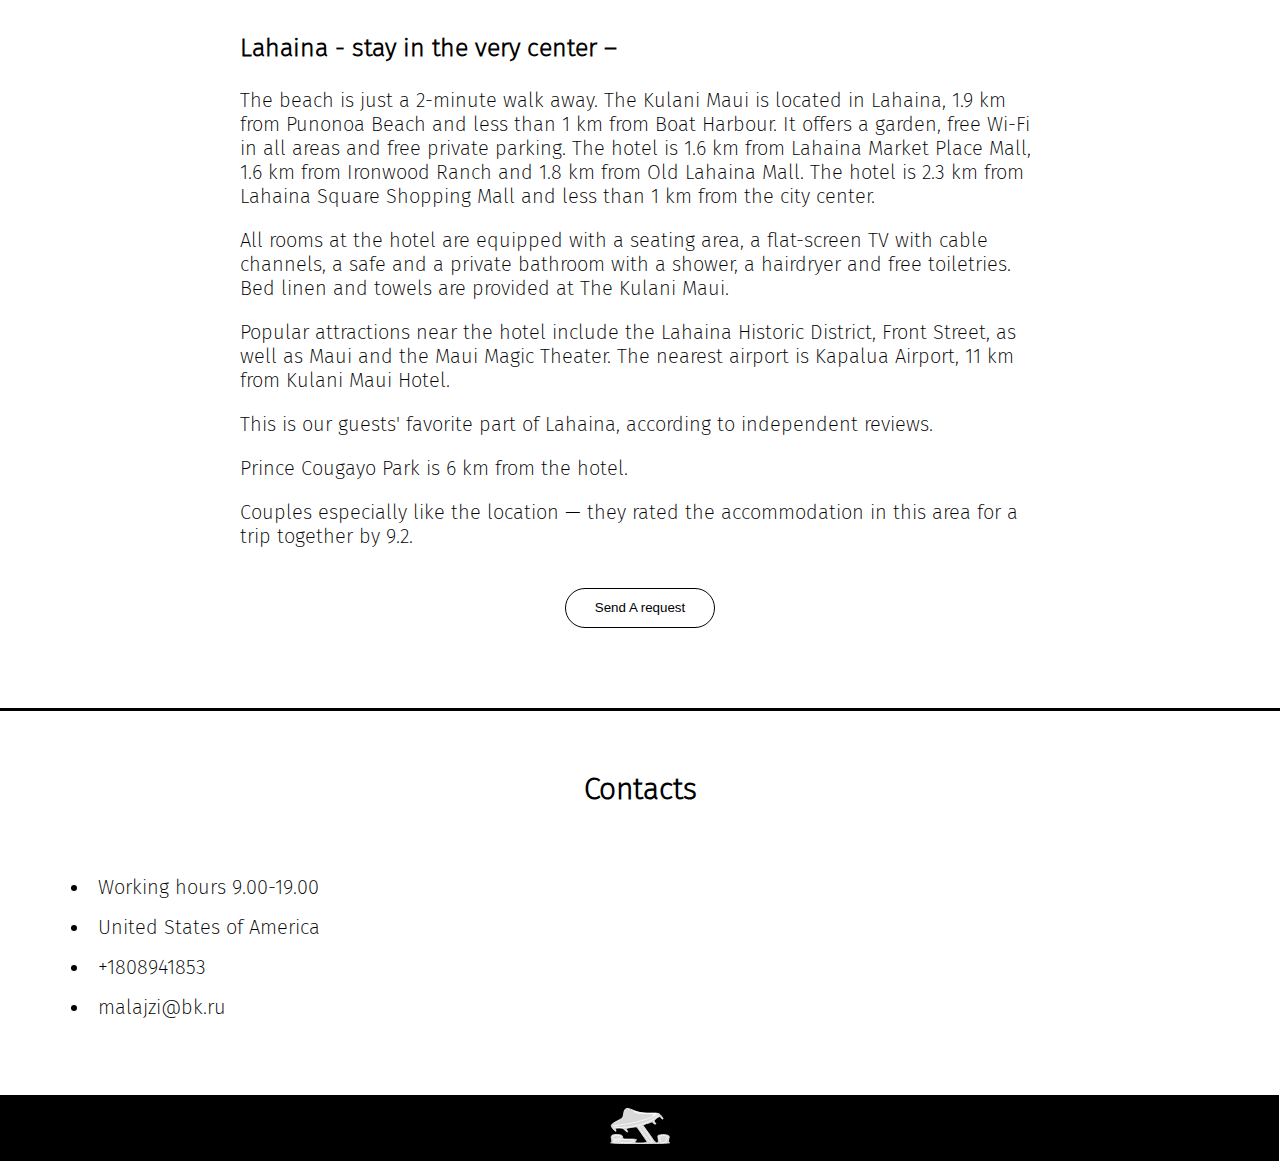
<file: html/the-kulani-maui.html>
<!DOCTYPE html>
<html lang="en">
<head>
    <meta charset="UTF-8">
    <meta name="viewport" content="width=device-width, initial-scale=1.0">
    <title>Document</title>
    <link rel="stylesheet" href="../css/the-kulani-maui.css">
    <link rel="stylesheet" href="../css/media-the-kulani-maui.css">
</head>
<body>
  <header class="hide-header">
    <img src="../image/main/Vector-footer.svg" alt="header-logo">
      <nav class="header-navigation-hide">
          <div class="header-logo">
              <img src="../hamburger_menu_icon_149466.svg" alt="burger-menu">
            <ul>
                <li><a href="../index.html" target="_blank">Home</a></li>
              <li><a href="tours.html" target="_blank">Tours</a></li>
              <li><a href="hotels.html" target="_blank">Hotels</a></li>
              <li><a href="services.html" target="_blank">Services</a></li>
              <li><a href="contacts.html" target="_blank">Contacts</a></li>
            </ul>
          </div>
          
      </nav>
  </header>
    <header class="main-header">
        <img src="../image/main/Vector-footer.svg" alt="header-logo">
          <nav class="header-navigation">
              <ul>
                  <li><a href="../index.html" target="_blank">Home</a></li>
                  <li><a href="tours.html" target="_blank">Tours</a></li>
                  <li><a href="hotels.html" target="_blank">Hotels</a></li>
                  <li><a href="services.html" target="_blank">Services</a></li>
                  <li><a href="contacts.html" target="_blank">Contacts</a></li>
              </ul>
              
          </nav>
    
       </header>
       <main>
           <section class="kulani">
               <h1>The Kulani Maui</h1>
           </section>
           <section class="photos">
               <h2>Photos</h2>
            <section id="slider_bl">
                <div class="wrapper">
                  <input checked type=radio name="slider" id="slide1" />
                  <input type=radio name="slider" id="slide2" />
                  <input type=radio name="slider" id="slide3" />
                  <input type=radio name="slider" id="slide4" />
                  <div class="slider-wrapper">
                    <div class=inner>
                      <article>
                        <div class="info top-left">
                       
                        </div>
                        <img src="../image/main/the-kulani-maui/slide-3.png" alt="slide1"/>
                      </article>
                      <article>
                        <div class="info bottom-right">
                       
                        </div>
                        <img src="../image/main/the-kulani-maui/slide-2.png" alt="slide2"/>
                      </article>
                      <article>
                        <div class="info bottom-left">
                          
                        </div>
                        <img src="../image/main/the-kulani-maui/slide-1.png" alt="slide3"/>
                      </article>
                     
                    </div>
                  </div>
                  <div class="slider-prev-next-control">
                    <label for=slide1></label>
                    <label for=slide2></label>
                    <label for=slide3></label>
              
                  </div>
                  <div class="slider-dot-control">
                    <label for=slide1></label>
                    <label for=slide2></label>
                    <label for=slide3></label>
                   
                  </div>
                </div>
            </section>
            <div class="photos-content">               
                <h3>Lahaina - stay in the very center – </h3>
                <p>The beach is just a 2-minute walk away. The Kulani Maui is located in Lahaina, 1.9 km from Punonoa Beach and less than 1 km from Boat Harbour. It offers a garden, free Wi-Fi in all areas and free private parking. The hotel is 1.6 km from Lahaina Market Place Mall, 1.6 km from Ironwood Ranch and 1.8 km from Old Lahaina Mall. The hotel is 2.3 km from Lahaina Square Shopping Mall and less than 1 km from the city center.</p>
                <p>All rooms at the hotel are equipped with a seating area, a flat-screen TV with cable channels, a safe and a private bathroom with a shower, a hairdryer and free toiletries. Bed linen and towels are provided at The Kulani Maui.</p>
                <p>Popular attractions near the hotel include the Lahaina Historic District, Front Street, as well as Maui and the Maui Magic Theater. The nearest airport is Kapalua Airport, 11 km from Kulani Maui Hotel.</p>
                <p>This is our guests' favorite part of Lahaina, according to independent reviews.</p>
                <p>Prince Cougayo Park is 6 km from the hotel.</p>
                <p>Couples especially like the location — they rated the accommodation in this area for a trip together by 9.2.</p>           
            </div>
            <button onclick="window.location.href = 'registration.html';">Send A request</button>
           </section>
           <footer>
            <h2>Contacts</h2>
            <ul>
                <li>Working hours 9.00-19.00</li>
                <li>United States of America</li>
                <li>+1808941853</li>
                <li>malajzi@bk.ru</li>
            </ul>
            <div class="footer-container">
                <img src="../image/main/Vector-footer.svg" alt="footer-logo">
            </div>
        </footer>
       </main>
</body>
</html>
</file>
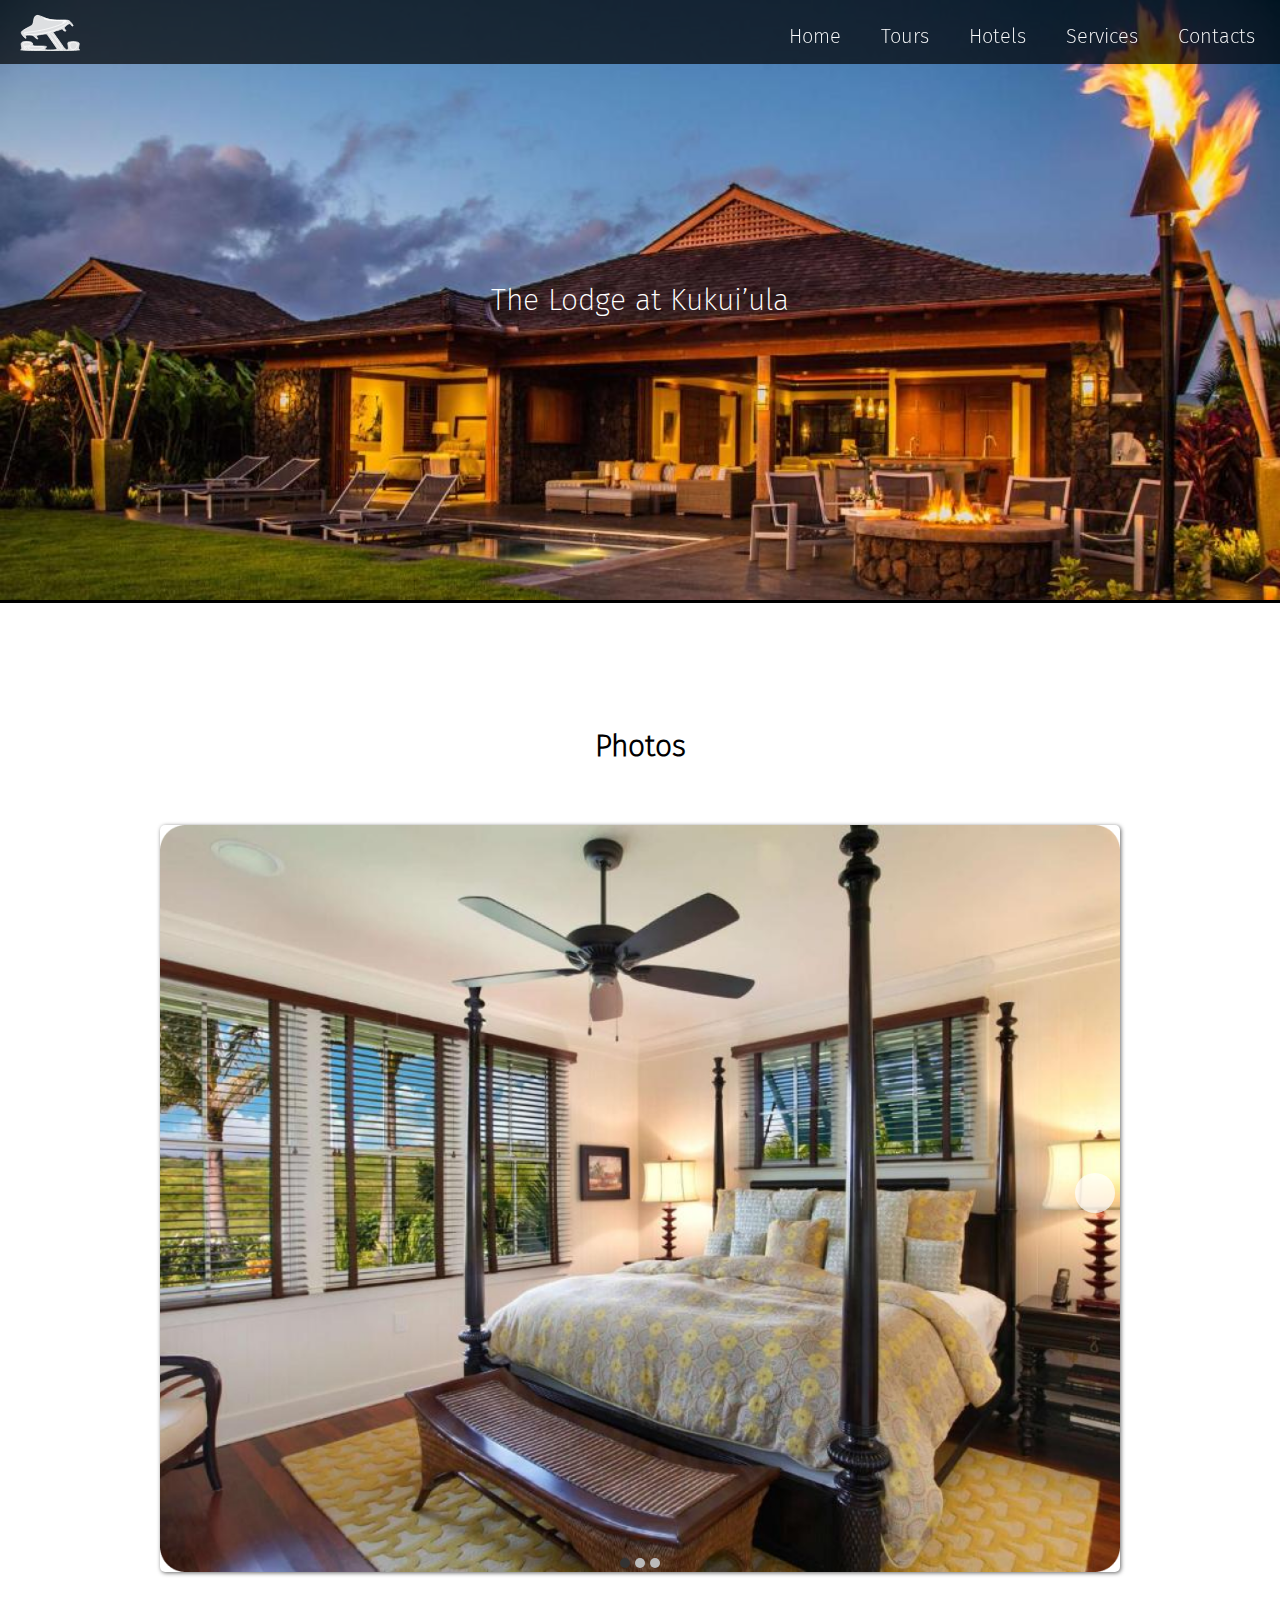
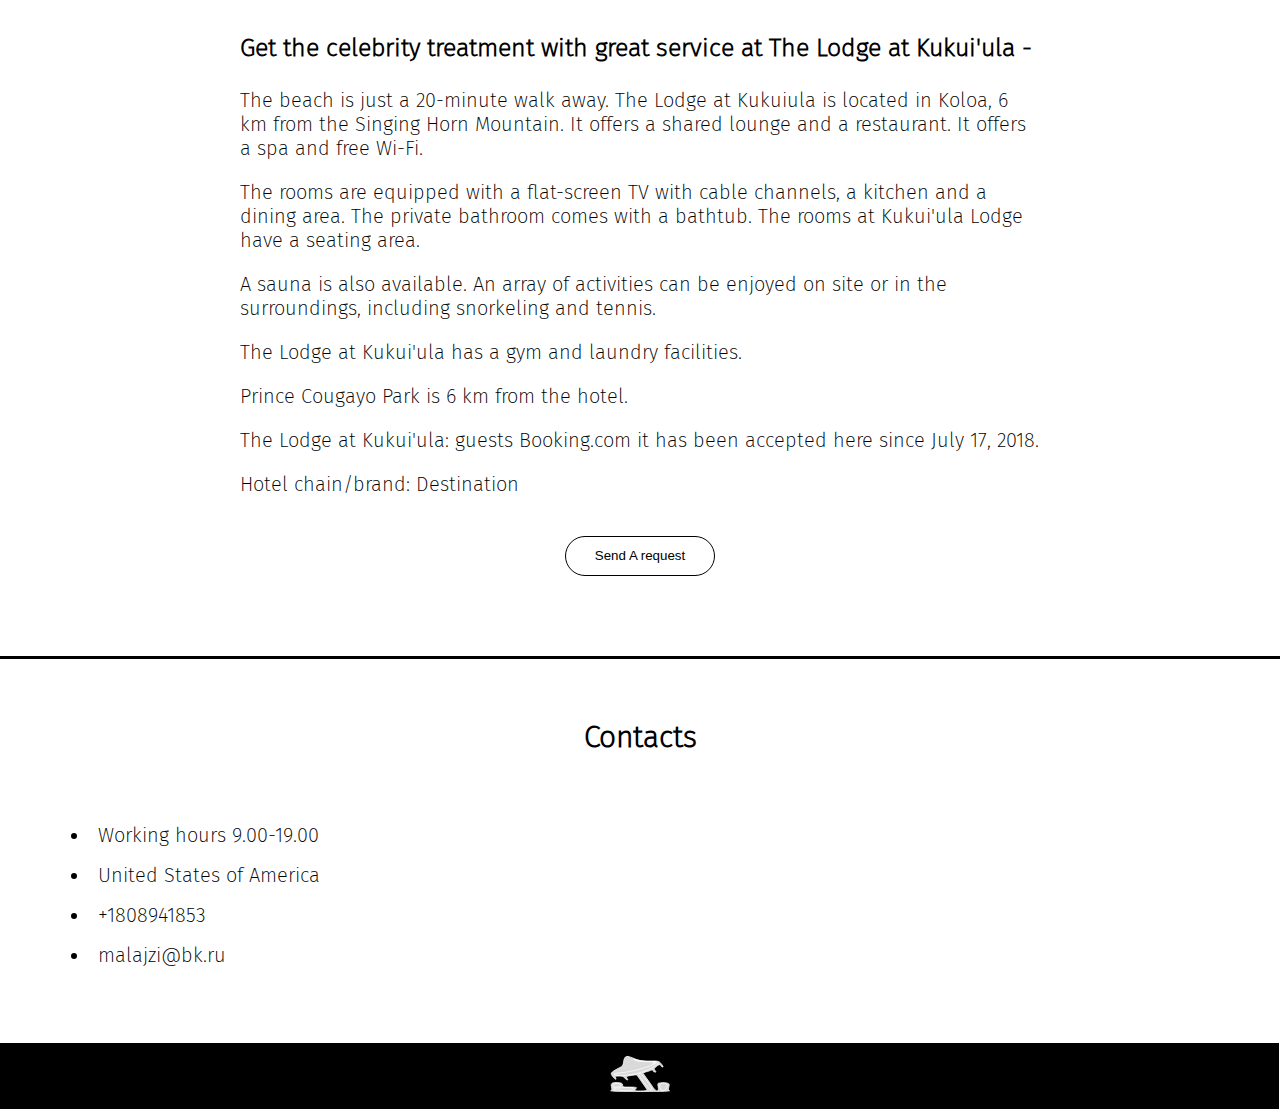
<file: html/the-lodge-at-kukuiula.html>
<!DOCTYPE html>
<html lang="en">
<head>
    <meta charset="UTF-8">
    <meta name="viewport" content="width=device-width, initial-scale=1.0">
    <title>Document</title>
    <link rel="stylesheet" href="../css/the-lodge-at-kukuiula.css">
    <link rel="stylesheet" href="../css/media-the-lodge-at-kukuiula.css">
</head>
<body>
  <header class="hide-header">
    <img src="../image/main/Vector-footer.svg" alt="header-logo">
      <nav class="header-navigation-hide">
          <div class="header-logo">
              <img src="../hamburger_menu_icon_149466.svg" alt="burger-menu">
            <ul>
                <li><a href="../index.html" target="_blank">Home</a></li>
              <li><a href="tours.html" target="_blank">Tours</a></li>
              <li><a href="hotels.html" target="_blank">Hotels</a></li>
              <li><a href="services.html" target="_blank">Services</a></li>
              <li><a href="contacts.html" target="_blank">Contacts</a></li>
            </ul>
          </div>
          
      </nav>
  </header>
    <header class="main-header">
        <img src="../image/main/Vector-footer.svg" alt="header-logo">
          <nav class="header-navigation">
              <ul>
                  <li><a href="../index.html" target="_blank">Home</a></li>
                  <li><a href="tours.html" target="_blank">Tours</a></li>
                  <li><a href="hotels.html" target="_blank">Hotels</a></li>
                  <li><a href="services.html" target="_blank">Services</a></li>
                  <li><a href="contacts.html" target="_blank">Contacts</a></li>
              </ul>
              
          </nav>
    
       </header>
       <main>
           <section class="kulani">
               <h1>The Lodge at Kukui’ula</h1>
           </section>
           <section class="photos">
               <h2>Photos</h2>
            <section id="slider_bl">
                <div class="wrapper">
                  <input checked type=radio name="slider" id="slide1" />
                  <input type=radio name="slider" id="slide2" />
                  <input type=radio name="slider" id="slide3" />
                  <input type=radio name="slider" id="slide4" />
                  <div class="slider-wrapper">
                    <div class=inner>
                      <article>
                        <div class="info top-left">
                       
                        </div>
                        <img src="../image/the-lodge-at-kukuiula/slide-1.png" alt="slide1" />
                      </article>
                      <article>
                        <div class="info bottom-right">
                       
                        </div>
                        <img src="../image/the-lodge-at-kukuiula/slide-2.png" alt="slide2" />
                      </article>
                      <article>
                        <div class="info bottom-left">
                          
                        </div>
                        <img src="../image/the-lodge-at-kukuiula/slide-3.png" alt="slide3"/>
                      </article>
                     
                    </div>
                  </div>
                  <div class="slider-prev-next-control">
                    <label for=slide1></label>
                    <label for=slide2></label>
                    <label for=slide3></label>
              
                  </div>
                  <div class="slider-dot-control">
                    <label for=slide1></label>
                    <label for=slide2></label>
                    <label for=slide3></label>
                   
                  </div>
                </div>
            </section>
            <div class="photos-content">               
                <h3>Get the celebrity treatment with great service at The Lodge at Kukui'ula - </h3>
                <p>The beach is just a 20-minute walk away. The Lodge at Kukuiula is located in Koloa, 6 km from the Singing Horn Mountain. It offers a shared lounge and a restaurant. It offers a spa and free Wi-Fi.</p>
                <p>The rooms are equipped with a flat-screen TV with cable channels, a kitchen and a dining area. The private bathroom comes with a bathtub. The rooms at Kukui'ula Lodge have a seating area.</p>
                <p>A sauna is also available. An array of activities can be enjoyed on site or in the surroundings, including snorkeling and tennis.</p>
                <p>The Lodge at Kukui'ula has a gym and laundry facilities.</p>
                <p>Prince Cougayo Park is 6 km from the hotel.</p>
                <p>The Lodge at Kukui'ula: guests Booking.com it has been accepted here since July 17, 2018.</p>
                <p>Hotel chain/brand: Destination</p>
            </div>
            <button onclick="window.location.href = 'registration.html';">Send A request</button>
           </section>
           <footer>
            <h2>Contacts</h2>
            <ul>
                <li>Working hours 9.00-19.00</li>
                <li>United States of America</li>
                <li>+1808941853</li>
                <li>malajzi@bk.ru</li>
            </ul>
            <div class="footer-container">
                <img src="../image/main/Vector-footer.svg" alt="footer-logo">
            </div>
        </footer>
       </main>
</body>
</html>
</file>
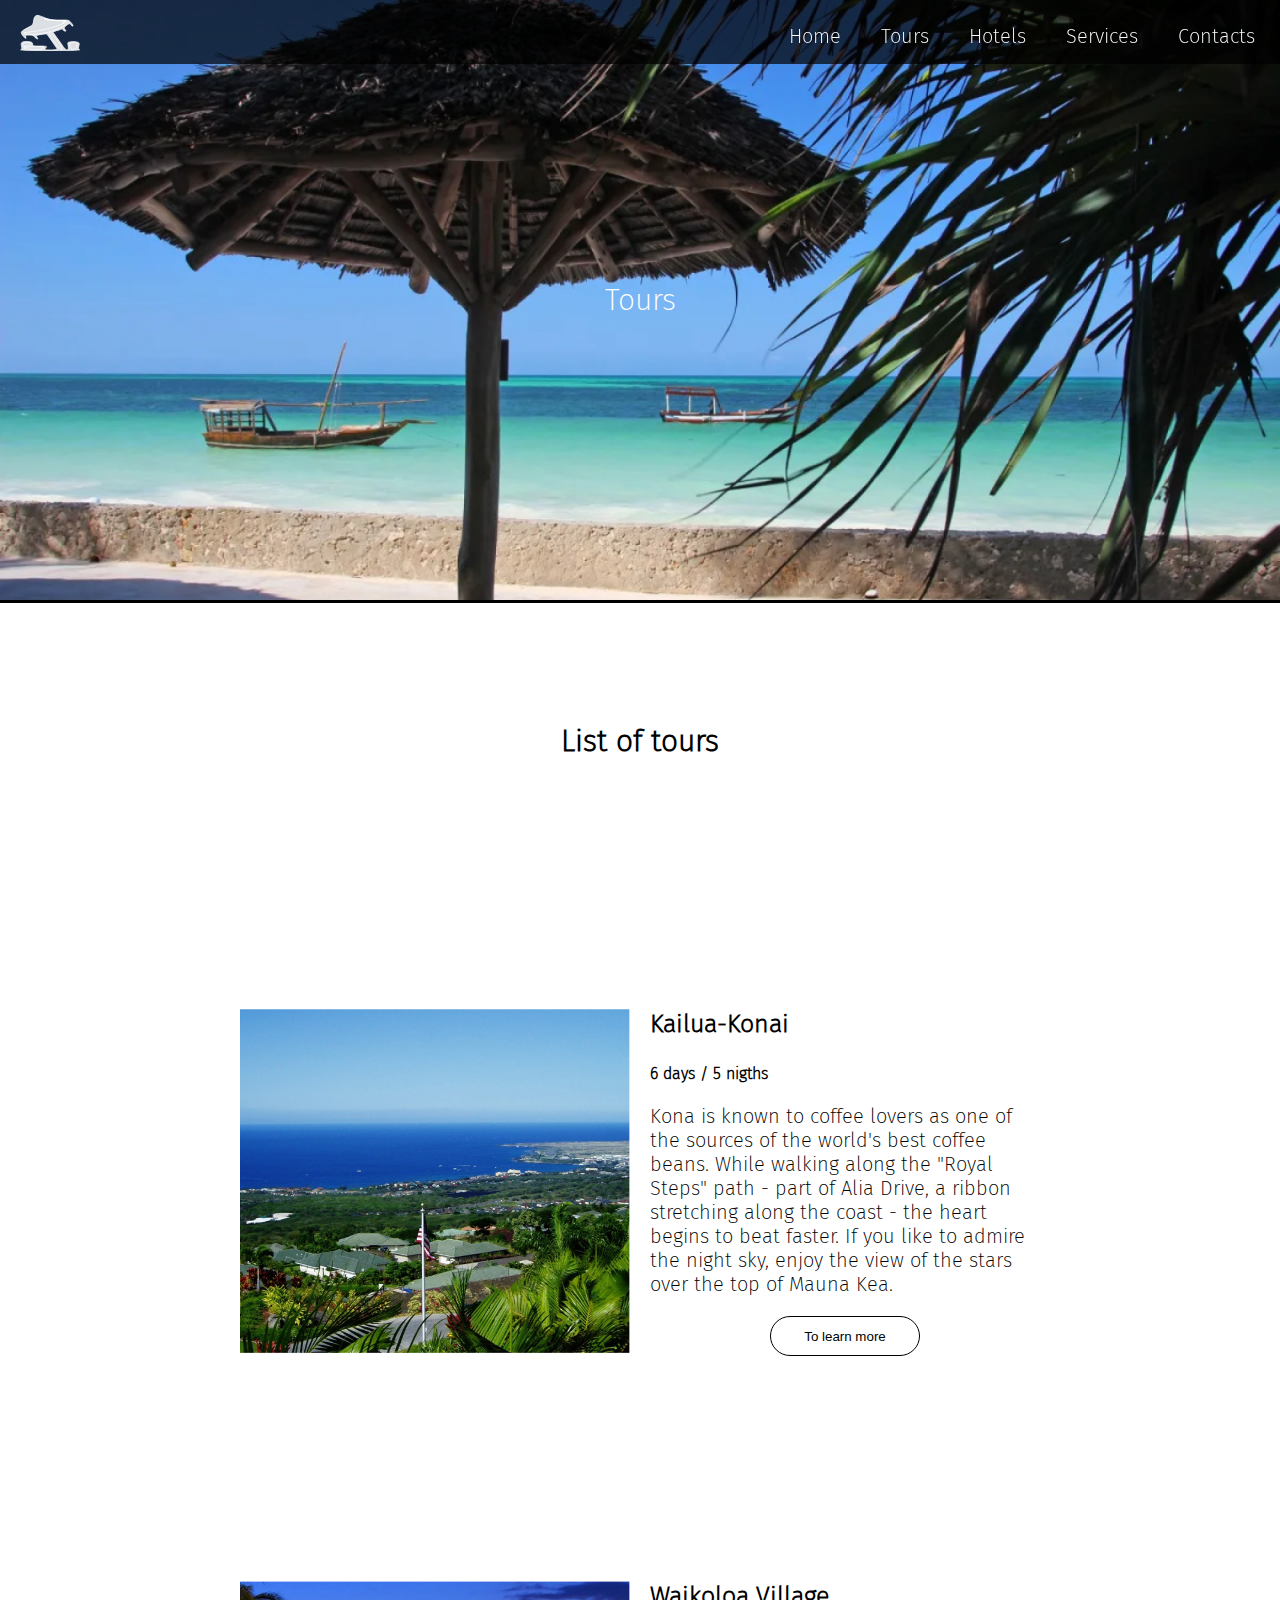
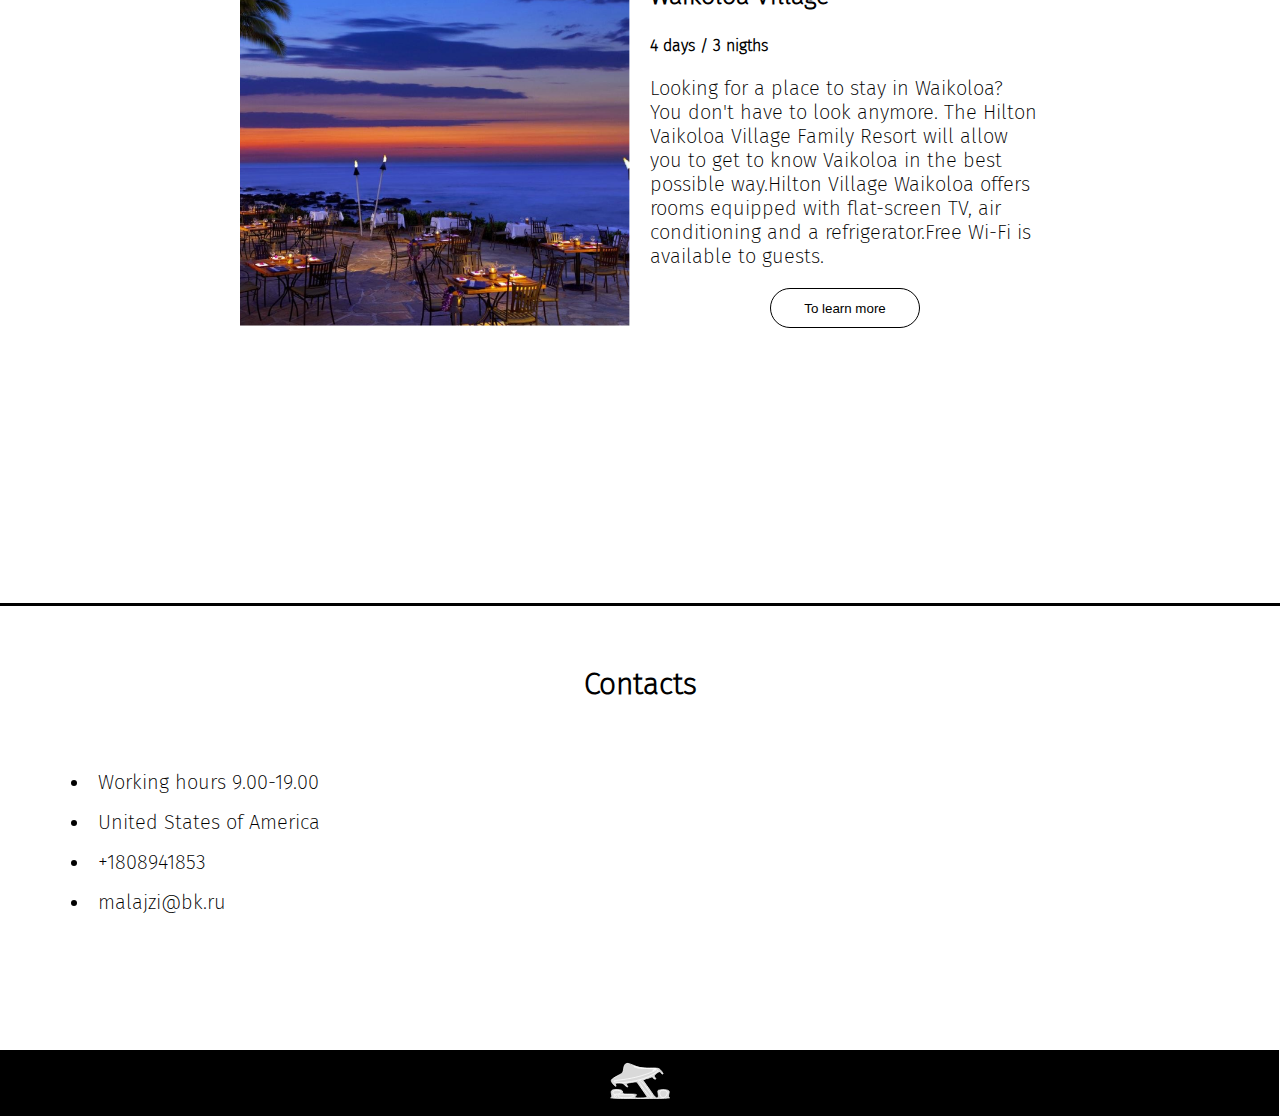
<file: html/tours.html>
<!DOCTYPE html>
<html lang="en">
<head>
    <meta charset="UTF-8">
    <meta name="viewport" content="width=device-width, initial-scale=1.0">
    <title>Document</title>
    <link rel="stylesheet" href="../css/tours.css">
    <link rel="stylesheet" href="../css/media-tours.css">
</head>
<body>
    <header class="hide-header">
        <img src="../image/main/Vector-footer.svg" alt="header-logo">
          <nav class="header-navigation-hide">
              <div class="header-logo">
                  <img src="../hamburger_menu_icon_149466.svg" alt="burger-menu">
                <ul>
                    <li><a href="../index.html" target="_blank">Home</a></li>
                  <li><a href="tours.html" target="_blank">Tours</a></li>
                  <li><a href="hotels.html" target="_blank">Hotels</a></li>
                  <li><a href="services.html" target="_blank">Services</a></li>
                  <li><a href="contacts.html" target="_blank">Contacts</a></li>
                </ul>
              </div>
              
          </nav>
      </header>
    <header class="main-header">
        <img src="../image/main/Vector-footer.svg" alt="header-logo">
          <nav class="header-navigation">
              <ul>
                  <li><a href="../index.html" target="_blank">Home</a></li>
                  <li><a href="tours.html" target="_blank">Tours</a></li>
                  <li><a href="hotels.html" target="_blank">Hotels</a></li>
                  <li><a href="services.html" target="_blank">Services</a></li>
                  <li><a href="contacts.html" target="_blank">Contacts</a></li>
              </ul>
              
          </nav>
    
       </header>
       <main>
           <section class="hotels">
               <h1>Tours</h1>
           </section>
           <section class="list">
               <div class="list-content">
                   <h2>List of tours</h2>
                   <div class="row">
                       <img src="../image/tours/Kailua-Kona.png" alt="kailua-kona">
                       <div class="row-content">
                           <div>
                           <h3>Kailua-Konai</h3>
                            <h4>6 days / 5 nigths</h4>
                           <p>Kona is known to coffee lovers as one of the sources of the world's best coffee beans. While walking along the "Royal Steps" path - part of Alia Drive, a ribbon stretching along the coast - the heart begins to beat faster. If you like to admire the night sky, enjoy the view of the stars over the top of Mauna Kea. </p>
                        </div>
                           <button onclick="window.location.href = 'kailua-kona.html';">To learn more</button>
                       </div>
                   </div>
                   <div class="row">
                    <img src="../image/tours/Waikoloa-Village.png" alt="waikoloa-village">
                    <div class="row-content">
                        <div>
                        <h3>Waikoloa Village</h3>
                        <h4>4 days / 3 nigths</h4>
                        <p>Looking for a place to stay in Waikoloa? You don't have to look anymore. The Hilton Vaikoloa Village Family Resort will allow you to get to know Vaikoloa in the best possible way.Hilton Village Waikoloa offers rooms equipped with flat-screen TV, air conditioning and a refrigerator.Free Wi-Fi is available to guests.</p>
                     </div>
                        <button onclick="window.location.href = 'waikoloa-village.html';">To learn more</button>
                    </div>
                </div>
               </div>
           </section>
       </main>
       <footer>
        <h2>Contacts</h2>
        <ul>
            <li>Working hours 9.00-19.00</li>
            <li>United States of America</li>
            <li>+1808941853</li>
            <li>malajzi@bk.ru</li>
        </ul>
        <div class="footer-container">
            <img src="../image/main/Vector-footer.svg" alt="footer-logo">
        </div>
    </footer>
</body>
</html>
</file>
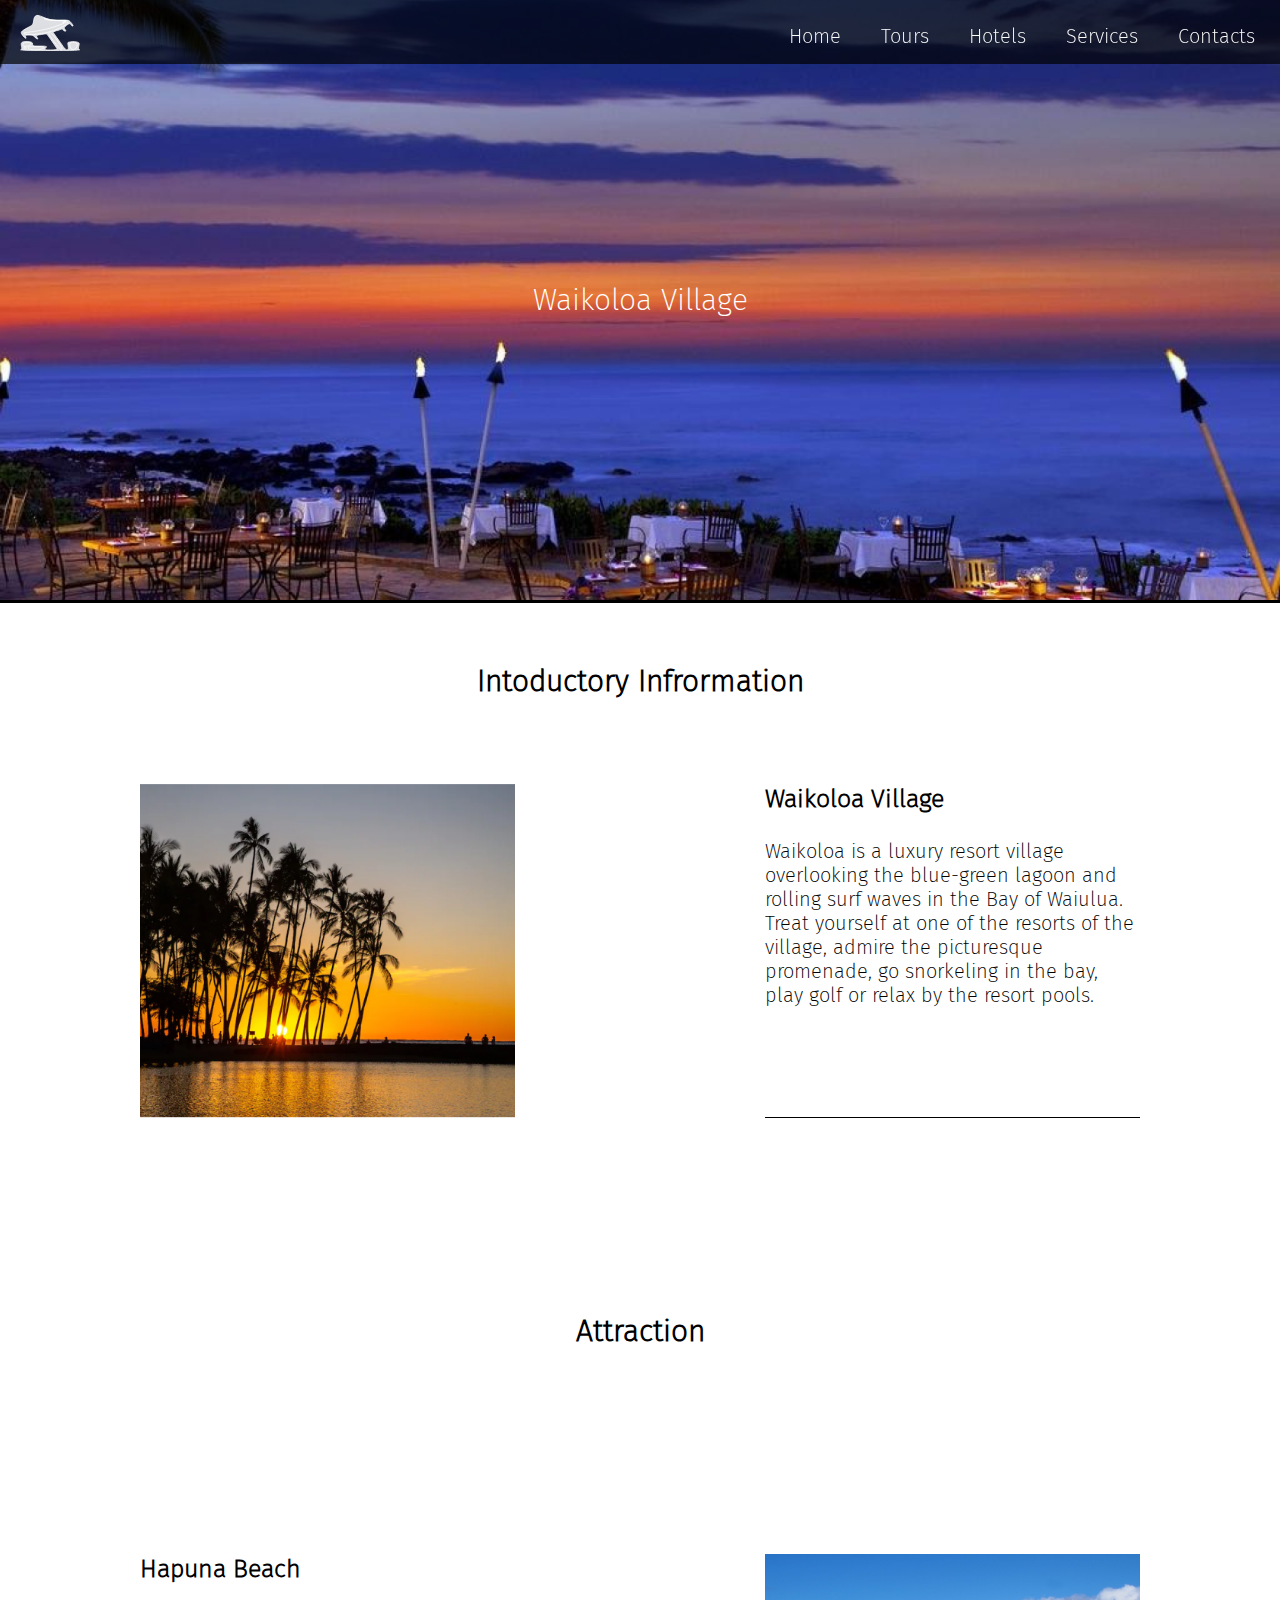
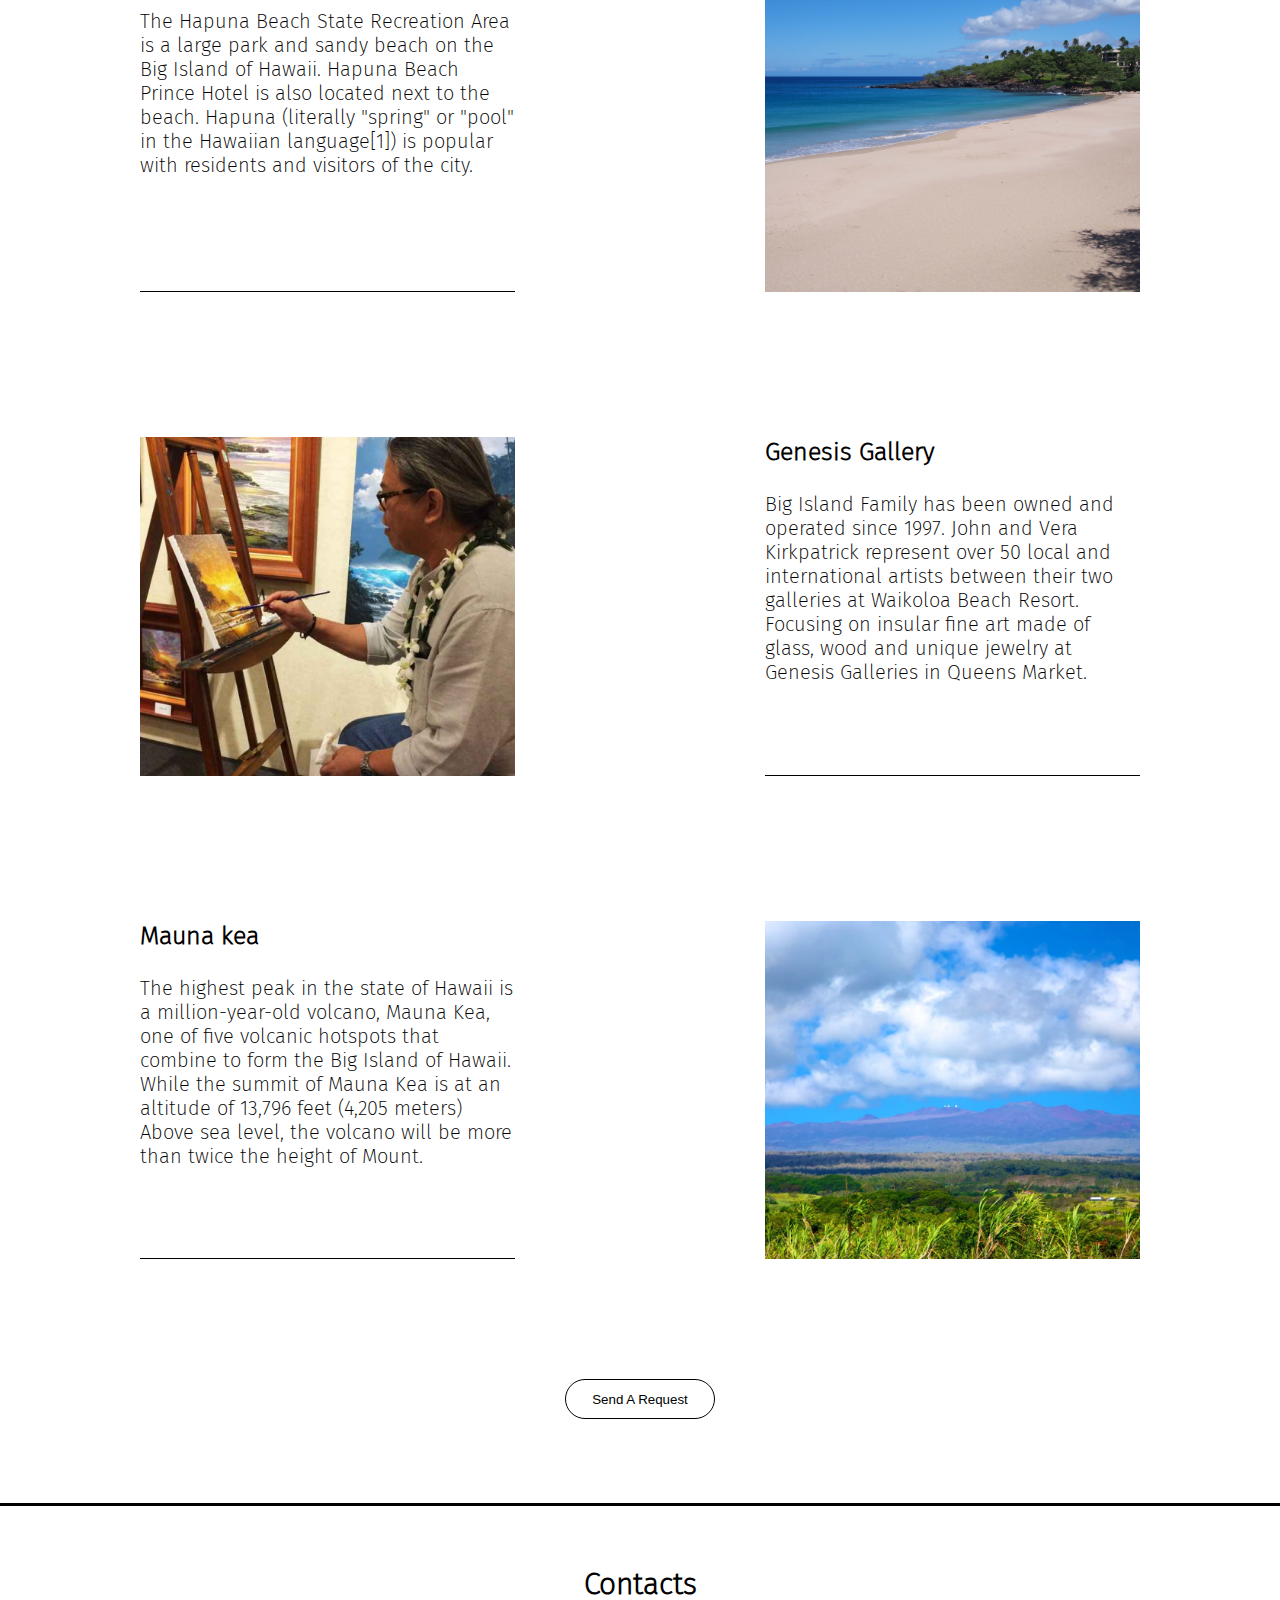
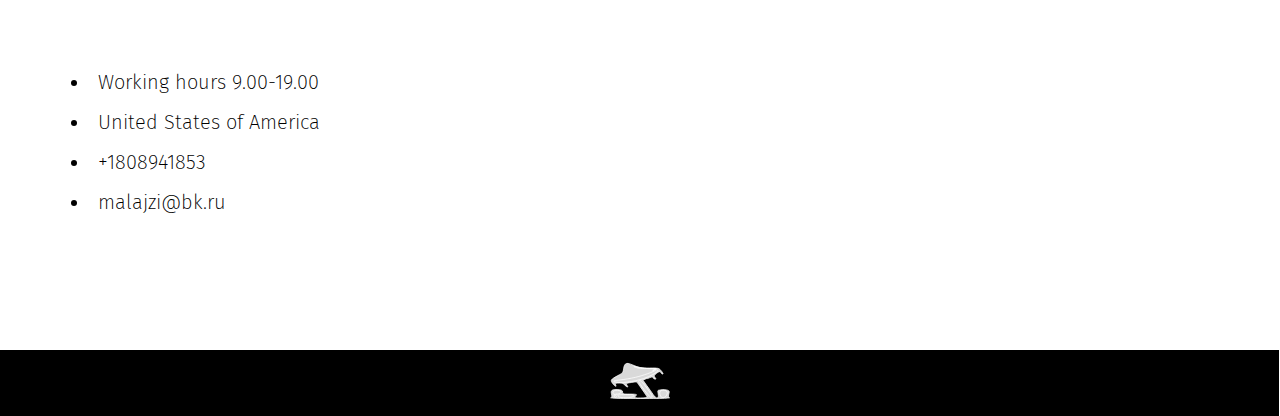
<file: html/waikoloa-village.html>
<!DOCTYPE html>
<html lang="en">
<head>
    <meta charset="UTF-8">
    <meta name="viewport" content="width=device-width, initial-scale=1.0">
    <title>Document</title>
    <link rel="stylesheet" href="../css/waikoloa-village.css">
    <link rel="stylesheet" href="../css/media-waikoloa-village.css">
</head>
<body>
    <header class="hide-header">
        <img src="../image/main/Vector-footer.svg" alt="header-logo">
          <nav class="header-navigation-hide">
              <div class="header-logo">
                  <img src="../hamburger_menu_icon_149466.svg" alt="burger-menu">
                <ul>
                    <li><a href="../index.html" target="_blank">Home</a></li>
                  <li><a href="tours.html" target="_blank">Tours</a></li>
                  <li><a href="hotels.html" target="_blank">Hotels</a></li>
                  <li><a href="services.html" target="_blank">Services</a></li>
                  <li><a href="contacts.html" target="_blank">Contacts</a></li>
                </ul>
              </div>
              
          </nav>
      </header>
    <header class="main-header">
        <img src="../image/main/Vector-footer.svg" alt="header-logo">
          <nav class="header-navigation">
              <ul>
                  <li><a href="../index.html" target="_blank">Home</a></li>
                  <li><a href="tours.html" target="_blank">Tours</a></li>
                  <li><a href="hotels.html" target="_blank">Hotels</a></li>
                  <li><a href="services.html" target="_blank">Services</a></li>
                  <li><a href="contacts.html" target="_blank">Contacts</a></li>
              </ul>
              
          </nav>
    
       </header>
       <main>
           <section class="kailua">
               <h1>Waikoloa Village</h1>
           </section>
           <section class="introductory">
                  <div class="content-introductory">
                      <h2>Intoductory Infrormation</h2>
                       <div class="column">
                           <img src="../image/waikoloa-village/Waikoloa-Village-1.png" alt="waikoloa-village">
                           <div>
                               <h3>Waikoloa Village</h3>
                               <p>Waikoloa is a luxury resort village overlooking the blue-green lagoon and rolling surf waves in the Bay of Waiulua. Treat yourself at one of the resorts of the village, admire the picturesque promenade, go snorkeling in the bay, play golf or relax by the resort pools.</p>
                           </div>
                       </div>
                  </div>
           </section>
           <section class="attraction">
               <div class="content-attraction">
                   <h2>Attraction</h2>
                   <div class="column-attraction">
                       
                       <div class="vision-div">
                         <h3>Hapuna Beach</h3>
                         <p>The Hapuna Beach State Recreation Area is a large park and sandy beach on the Big Island of Hawaii. Hapuna Beach Prince Hotel is also located next to the beach. Hapuna (literally "spring" or "pool" in the Hawaiian language[1]) is popular with residents and visitors of the city.</p>
                       </div>
                       <img src="../image/waikoloa-village/Hapuna-Beach.png" alt="hapuna-beach">
                       <div class="hide-div">
                        <h3>Hapuna Beach</h3>
                        <p>The Hapuna Beach State Recreation Area is a large park and sandy beach on the Big Island of Hawaii. Hapuna Beach Prince Hotel is also located next to the beach. Hapuna (literally "spring" or "pool" in the Hawaiian language[1]) is popular with residents and visitors of the city.</p>
                      </div>
                   </div>
                   <div class="column-attraction">
                  
                    <img src="../image/waikoloa-village/Genesis-Gallery.png" alt="genesis-gallery">
                    <div>
                        <h3>Genesis Gallery</h3>
                        <p>Big Island Family has been owned and operated since 1997. John and Vera Kirkpatrick represent over 50 local and international artists between their two galleries at Waikoloa Beach Resort.
                            Focusing on insular fine art made of glass, wood and unique jewelry at Genesis Galleries in Queens Market.</p>
                      </div>
                </div>
                <div class="column-attraction">
                    <div class="vision-div">
                        <h3>Mauna kea</h3>
                        <p>The highest peak in the state of Hawaii is a million-year-old volcano, Mauna Kea, one of five volcanic hotspots that combine to form the Big Island of Hawaii. While the summit of Mauna Kea is at an altitude of 13,796 feet (4,205 meters) Above sea level, the volcano will be more than twice the height of Mount.</p>
                      </div>
                    <img src="../image/waikoloa-village/Mauna-kea.png" alt="mauna-kea">
                    <div class="hide-div">
                        <h3>Mauna kea</h3>
                        <p>The highest peak in the state of Hawaii is a million-year-old volcano, Mauna Kea, one of five volcanic hotspots that combine to form the Big Island of Hawaii. While the summit of Mauna Kea is at an altitude of 13,796 feet (4,205 meters) Above sea level, the volcano will be more than twice the height of Mount.</p>
                      </div>
                   
                </div>
                <button onclick="window.location.href = 'registration.html';">Send A Request</button>

               </div>
           </section>
       </main>
    <footer>
<h2>Contacts</h2>
<ul>
    <li>Working hours 9.00-19.00</li>
    <li>United States of America</li>
    <li>+1808941853</li>
    <li>malajzi@bk.ru</li>
</ul>
<div class="footer-container">
    <img src="../image/main/Vector-footer.svg" alt="footer-logo">
</div>
</footer>
</body>
</html>
</file>
<file: css/main.css>
@font-face {
  font-family: "Fira-sans-extraLigth";
  src: local("Fira-sans-extraLigth"), url(../fonts/FiraSans-ExtraLight.ttf);
}
body {
  margin: 0px;
  padding: 0px;
  font-family: "Fira-sans-extraLigth";
}

header {
  position: fixed;
  z-index: 5;
  top: 0;
  left: 0;
  right: 0;
  display: -ms-grid;
  display: grid;
  -ms-grid-columns: 1fr 1fr;
  grid-template-columns: 1fr 1fr;
  background-color: rgba(0, 0, 0, 0.7);
  max-height: 70px;
}

.header-navigation ul li a:hover {
  border-bottom: 1px solid white;
}

.header-logo ul li a:hover {
  border-bottom: 1px solid white;
}

.header-logo img {
  min-height: 49px;
  max-width: 49px;
  margin-top: 8px;
}

.header-logo:hover ul {
  display: block;
}

.header-navigation {
  display: -ms-grid;
  display: grid;
}

header a {
  text-decoration: none;
  color: white;
}

header img {
  min-height: 60px;
  max-width: 60px;
  margin-left: 20px;
  margin-top: 3px;
}

.header-navigation ul {
  -ms-grid-column-align: end;
      justify-self: end;
  margin-top: 24px;
  list-style: none;
  color: white;
  margin-right: 25px;
}

.header-navigation ul li {
  display: inline;
  padding-left: 35px;
  font-family: "Fira-sans-extraLigth";
  font-size: 20px;
}

main {
  display: -ms-grid;
  display: grid;
  -ms-grid-columns: (1fr)[1];
  grid-template-columns: repeat(1, 1fr);
}

.graduated-tour {
  display: -ms-grid;
  display: grid;
  min-height: 690px;
  border-bottom: 3px solid black;
  background-image: url("../image/main/gr14.png");
  background-repeat: no-repeat;
  background-size: cover;
}

.graduated-info {
  -ms-grid-column-align: center;
      justify-self: center;
  -ms-flex-item-align: center;
      -ms-grid-row-align: center;
      align-self: center;
}

.graduated-info h1, p {
  text-align: center;
  color: white;
}

.graduated-info h1 {
  font-weight: lighter;
  font-size: 30px;
}

.graduated-info p {
  font-size: 25px;
  opacity: 92%;
}

.graduated-info button {
  border-color: rgba(255, 255, 255, 0);
  position: relative;
  left: 50%;
  -webkit-transform: translate(-50%, 0);
          transform: translate(-50%, 0);
  border-top-left-radius: 20px;
  border-top-right-radius: 20px;
  border-bottom-left-radius: 20px;
  border-bottom-right-radius: 20px;
  min-height: 40px;
  min-width: 150px;
  background-color: rgba(91, 214, 214, 0.6);
}

.graduated-info button span {
  color: white;
  font-weight: lighter;
}

.bring-emotions {
  background-image: url("../image/main/bring-emotions.png");
  min-height: 600px;
  border-bottom: 3px solid black;
  background-size: cover;
  background-repeat: no-repeat;
}

.bring-info {
  margin-top: 150px;
  margin-left: 70px;
}

.bring-info h2 {
  color: white;
  font-size: 30px;
}

.bring-info .bring-content {
  color: white;
}

.bring-content {
  font-size: 20px;
}

.bring-content {
  max-width: 600px;
}

.services {
  display: -ms-grid;
  display: grid;
  min-height: 600px;
  border-bottom: 3px solid black;
}

.services-info {
  -ms-grid-column-align: center;
      justify-self: center;
}

.services-info h2 {
  font-size: 30px;
}

.services-row {
  display: -ms-grid;
  display: grid;
  -ms-grid-columns: 1fr 60px 1fr 60px 1fr 60px 1fr;
  grid-template-columns: repeat(4, 1fr);
  grid-gap: 60px;
}

.services-info h2 {
  text-align: center;
  margin-bottom: 85px;
  margin-top: 60px;
}

.row img {
  width: 200px;
  max-width: 100%;
}

.row h3 {
  font-size: 25px;
  text-align: center;
}

footer {
  min-height: 400px;
  position: relative;
  padding-bottom: 50px;
}

footer h2 {
  margin-top: 60px;
  text-align: center;
  font-size: 30px;
}

footer ul {
  margin-top: 60px;
  margin-left: 50px;
}

footer ul li {
  padding: 8px;
  font-size: 20px;
}

.footer-container {
  min-height: 50px;
  background-color: black;
  border: 1px solid black;
  min-width: 99.8%;
  position: absolute;
  bottom: 0;
}

.footer-container img {
  position: relative;
  left: 50%;
  -webkit-transform: translate(-50%, 0);
          transform: translate(-50%, 0);
  min-height: 60px;
  max-width: 60px;
}

button:hover {
  background-color: rgba(0, 0, 0, 0.1);
}
</file>
<file: css/media-main.css>
@media (max-width:2561px){
   
    .hide-header {
        display: none;
    }
    .hide-header ul{
      display: none;
    }
}
@media (max-width:1127px){
   
    .main-header {
        grid-template-columns:10% 90%;
    }
    .main-header nav {
        display: grid;
        grid-column: 2/4;
    }
    
    .header-navigation ul li {
        padding-left: 30px;
    }
  
}

/* md <= Large (lg) */
@media (max-width:1025px){


.header-navigation ul li {
       padding-left:19px; 
}
}

@media (max-width:376px){
    
}

@media (max-width : 992px) {
   

  .services-row{
      padding: 15px;
  }
  
  .graduated-tour {
      min-height: 600px;
  }
  .graduated-tour h1{
      font-size: 25px;
  }
  .graduated-tour p{
      font-size: 20px;
  }
  
  .bring-info h2{
      font-size:25px;
  }
  .bring-content {
      font-size: 15px;
  }
 .services h2{
     font-size: 25px;
 }
 footer h2{
     font-size: 25px;
 }
 footer ul li {
     font-size: 15px;
 }
 .services-row h3{
     font-size: 20px;
 }
 .services {
     min-height: 500px;
 }
}

/* sm <= Medium (md) */


@media (max-width : 769px) {
   
    .hide-header {
        display: grid;
    }
    
    .header-navigation-hide{
        display: grid;
    }
    .header-logo {
        justify-self: end;
        margin-right: 25px;
    }
    .main-header {
        display: none;
    }
    .header-logo ul li {
        padding: 15px;
        margin-right: 100px;
        
    
        font-size: 20px;
        list-style: none;
    }

    .header-logo:hover ul {
        margin:0px;
        padding: 0px;
        
        background-color: rgba(0, 0, 0, 0.7);
      
        display: block;
        position: absolute;
        right: 1px;
        
        
    }
    
   .graduated-tour {
       min-height: 500px;
   }
  
 
   .graduated-tour {
       padding: 40px;
   }
   .bring-emotions {
       min-height: 400px;
     
   }
   .bring-info {
       margin-top: 55px;
       margin-left: 10px;
   }
   footer ul{
    margin-left: 10px;
   }
   footer ul li {
       padding:4px ;
   }
   footer {
       min-height: 280px;
   }
   .services-row{
    padding: 15px;
}
.graduated-tour h1{
    font-size: 20px;
}
.graduated-tour p{
    font-size: 15px;
}
.graduated-tour button {
  min-height: 32px;
  min-width: 112px;
}
.bring-info h2{
    font-size:20px;
}
.bring-content {
    font-size: 15px;
}
.services h2{
   font-size: 20px;
}

footer h2{
   font-size: 20px;
}
footer ul li {
   font-size: 15px;
}
.services-row h3{
   font-size: 15px;
}
.footer-container  {
    min-height: 45px;
}

}


/* xs <= Small (sm) */
@media (max-width : 576px) {
    .services-row {
        grid-template-columns:1fr;
    }
    
    
   .row {
    width:150px;
    max-width: 100%;
   }
   .graduated-tour {
    min-height: 350px;
}

.bring-emotions {
    min-height: 400px;
}
.bring-info {
    margin-top: 40px;
    margin-left: 10px;
}
footer ul{
 margin-left: 10px;
}
footer ul li {
    padding:3.5px ;
}
.services-row{
 padding: 15px;
}


.bring-info {
    margin-top: 40px;
}

.bring-content {
 font-size: 15px;
 max-width:320px;
}

footer h2{

margin-top: 40px;
}
footer ul li {
font-size: 15px;

}
footer ul {
    margin-top: 40px;
    margin-left:0px;
}
footer {
    min-height: 260px;
}

.footer-container  {
     min-height: 35px;
}


 
}

@media (max-width : 376px) {
  .bring-info {
      min-height: 250px;
  }
  .bring-content {
      max-width: 285px;
  }
 
}
</file>
<file: css/contacts.css>
@font-face {
  font-family: "Fira-sans-extraLigth";
  src: local("Fira-sans-extraLigth"), url(../fonts/FiraSans-ExtraLight.ttf);
}
body {
  margin: 0px;
  padding: 0px;
  font-family: "Fira-sans-extraLigth";
}

header {
  position: fixed;
  z-index: 5;
  top: 0;
  left: 0;
  right: 0;
  display: -ms-grid;
  display: grid;
  -ms-grid-columns: 1fr 1fr;
  grid-template-columns: 1fr 1fr;
  background-color: rgba(0, 0, 0, 0.7);
  max-height: 70px;
}

header a {
  text-decoration: none;
  color: white;
}

.header-navigation ul li a:hover {
  border-bottom: 1px solid white;
}

.header-logo ul li a:hover {
  border-bottom: 1px solid white;
}

.header-logo img {
  min-height: 49px;
  max-width: 49px;
  margin-top: 8px;
}

.header-logo:hover ul {
  display: block;
}

.header-navigation {
  display: -ms-grid;
  display: grid;
}

header img {
  min-height: 60px;
  max-width: 60px;
  margin-left: 20px;
  margin-top: 3px;
}

.header-navigation ul {
  -ms-grid-column-align: end;
      justify-self: end;
  margin-top: 24px;
  list-style: none;
  color: white;
  margin-right: 25px;
}

.header-navigation ul li {
  display: inline;
  padding-left: 35px;
  font-family: "Fira-sans-extraLigth";
  font-size: 20px;
}

main {
  display: -ms-grid;
  display: grid;
  -ms-grid-columns: (1fr)[1];
  grid-template-columns: repeat(1, 1fr);
}

.contacts {
  display: -ms-grid;
  display: grid;
  min-height: 600px;
  border-bottom: 3px solid black;
  background-image: url(../image/contacts/contacts.png);
  background-repeat: no-repeat;
  background-size: cover;
}

.contacts h1 {
  -ms-grid-column-align: center;
      justify-self: center;
  -ms-flex-item-align: center;
      -ms-grid-row-align: center;
      align-self: center;
  font-weight: lighter;
  color: white;
  font-size: 30px;
}

.info {
  display: -ms-grid;
  display: grid;
  min-height: 550px;
  border-bottom: 3px solid black;
}

.info-content {
  margin: 30px;
  -ms-grid-column-align: center;
      justify-self: center;
  -ms-grid-row-align: center;
      align-self: center;
  display: -ms-grid;
  display: grid;
  -ms-grid-columns: 1fr 75px 1fr 75px 1fr;
  grid-template-columns: 1fr 1fr 1fr;
  grid-gap: 75px;
}

.column {
  border: 1px solid black;
}

.column h2 {
  font-size: 30px;
}

.column p {
  font-size: 25px;
}

.column h2, p {
  text-align: center;
}

footer {
  min-height: 400px;
  position: relative;
  padding-bottom: 50px;
}

footer h2 {
  margin-top: 60px;
  text-align: center;
  font-size: 30px;
}

footer ul {
  margin-top: 60px;
  margin-left: 50px;
}

footer ul li {
  padding: 8px;
  font-size: 20px;
}

.footer-container {
  min-height: 50px;
  background-color: black;
  border: 1px solid black;
  min-width: 99.8%;
  position: absolute;
  bottom: 0;
}

.footer-container img {
  position: relative;
  left: 50%;
  -webkit-transform: translate(-50%, 0);
          transform: translate(-50%, 0);
  min-height: 60px;
  max-width: 60px;
}
</file>
<file: css/media-contacts.css>
@media (max-width:2561px){
   
    .hide-header {
        display: none;
    }
    .hide-header ul{
      display: none;
    }
}
@media (max-width:1127px){
   
    .main-header {
        grid-template-columns:10% 90%;
    }
    .main-header nav {
        display: grid;
        grid-column: 2/4;
    }
    
    .header-navigation ul li {
        padding-left: 30px;
    }
  
}
@media (max-width:1025px){
    
    .header-navigation ul li {
        padding-left:19px; 
 }
}
@media (max-width : 992px) {
    
    
    .contacts{
        min-height: 400px;
    }
    footer {
        min-height: 300px;
    }
    .column h2{
        font-size: 25px;
    
    
    }
    .column p {
        font-size: 20px;
    }
    footer h2{
        font-size:25px;
    }
    footer ul li {
        font-size: 15px;
    }
}
@media (max-width : 769px) {
    .hide-header {
        display: grid;
    }
    
    .header-navigation-hide{
        display: grid;
    }
    .header-logo {
        justify-self: end;
        margin-right: 25px;
    }
    .main-header {
        display: none;
    }
    .header-logo ul li {
        padding: 15px;
        margin-right: 100px;
        font-size: 20px;
        list-style: none;
    }

    .header-logo:hover ul {
        margin: 0px;
        padding: 0px;
        
        background-color: rgba(0, 0, 0, 0.7);
      
        display: block;
        position: absolute;
        right: 1px;
        
    }
    
    .footer-container  {
        min-height: 45px;
    }
   
    .column h2{
        font-size: 20px;
    
    
    }
    .column p {
        font-size: 15px;
    }
    footer h2{
        font-size:20px;
    }
    footer ul li {
        font-size: 15px;
    }
    .info-content {
        grid-template-columns: 1fr;
    }
    .contacts{
        min-height:500px;
    }

}
@media (max-width:426px){
    .contacts{
        min-height:350px;
    }
    footer {
        min-height: 260px;
    }
    
}
@media (max-width:576px){
   
    .footer-container  {
        min-height: 35px;
   }
   
   footer ul {
       
       margin-top: 40px;
       margin-left: 10px;
   }
}
@media (max-width:321px){
    .contacts {
        min-height: 250px;
    }
}
</file>
<file: css/hotels.css>
@font-face {
  font-family: "Fira-sans-extraLigth";
  src: local("Fira-sans-extraLigth"), url(../fonts/FiraSans-ExtraLight.ttf);
}
body {
  margin: 0px;
  padding: 0px;
  font-family: "Fira-sans-extraLigth";
}

header {
  position: fixed;
  z-index: 5;
  top: 0;
  left: 0;
  right: 0;
  display: -ms-grid;
  display: grid;
  -ms-grid-columns: 1fr 1fr;
  grid-template-columns: 1fr 1fr;
  background-color: rgba(0, 0, 0, 0.7);
  max-height: 70px;
}

.header-navigation ul li a:hover {
  border-bottom: 1px solid white;
}

.header-logo ul li a:hover {
  border-bottom: 1px solid white;
}

header a {
  text-decoration: none;
  color: white;
}

.header-logo img {
  min-height: 49px;
  max-width: 49px;
  margin-top: 8px;
}

.header-logo:hover ul {
  display: block;
}

header img {
  min-height: 60px;
  max-width: 60px;
  margin-left: 20px;
  margin-top: 3px;
}

.header-navigation {
  display: -ms-grid;
  display: grid;
}

.header-navigation ul {
  margin-top: 24px;
  list-style: none;
  color: white;
  -ms-grid-column-align: end;
      justify-self: end;
  margin-right: 25px;
}

.header-navigation ul li {
  display: inline;
  padding-left: 35px;
  font-family: "Fira-sans-extraLigth";
  font-size: 20px;
}

main {
  display: -ms-grid;
  display: grid;
  -ms-grid-columns: (1fr)[1];
  grid-template-columns: repeat(1, 1fr);
}

.hotels {
  display: -ms-grid;
  display: grid;
  min-height: 600px;
  border-bottom: 3px solid black;
  background-image: url(../image/hotels/hotels.png);
  background-repeat: no-repeat;
  background-size: cover;
  background-color: rgba(0, 0, 0, 0.7);
}

.hotels h1 {
  -ms-grid-column-align: center;
      justify-self: center;
  -ms-flex-item-align: center;
      -ms-grid-row-align: center;
      align-self: center;
  font-size: 30px;
  color: white;
  font-weight: lighter;
}

.list {
  min-height: 1600px;
  border-bottom: 3px solid black;
}

.list-content {
  display: -ms-grid;
  display: grid;
  grid-gap: 200px;
}

.list-content h2 {
  text-align: center;
  margin-top: 120px;
  font-size: 30px;
}

.row {
  -ms-grid-column-align: center;
      justify-self: center;
  -ms-grid-row-align: center;
      align-self: center;
  display: -ms-grid;
  display: grid;
  -ms-grid-columns: 1fr 20px 1fr;
  grid-template-columns: repeat(2, 1fr);
  max-width: 800px;
  grid-gap: 20px;
}

.row img {
  margin-top: 25px;
  width: 400px;
  max-width: 100%;
}

.row-content {
  display: -ms-grid;
  display: grid;
}

.row-content h3 {
  font-size: 25px;
}

.row-content p {
  font-size: 20px;
}

.row-content button {
  position: relative;
  border: 1px solid black;
  background-color: rgba(255, 255, 255, 0);
  color: black;
  left: 50%;
  -webkit-transform: translate(-50%, 0);
          transform: translate(-50%, 0);
  border-top-left-radius: 20px;
  border-top-right-radius: 20px;
  border-bottom-left-radius: 20px;
  border-bottom-right-radius: 20px;
  min-height: 40px;
  min-width: 150px;
  max-width: 150px;
  -ms-flex-item-align: end;
      -ms-grid-row-align: end;
      align-self: end;
}

footer {
  min-height: 400px;
  position: relative;
  padding-bottom: 50px;
}

footer h2 {
  margin-top: 60px;
  text-align: center;
  font-size: 30px;
}

footer ul {
  margin-top: 60px;
  margin-left: 50px;
}

footer ul li {
  padding: 8px;
  font-size: 20px;
}

.footer-container {
  min-height: 50px;
  background-color: black;
  border: 1px solid black;
  min-width: 99.8%;
  position: absolute;
  bottom: 0;
}

.footer-container img {
  position: relative;
  left: 50%;
  -webkit-transform: translate(-50%, 0);
          transform: translate(-50%, 0);
  min-height: 60px;
  max-width: 60px;
}

button:hover {
  background-color: rgba(0, 0, 0, 0.1);
}
</file>
<file: css/media-hotels.css>
@media (max-width:2561px){
   
    .hide-header {
        display: none;
    }
    .hide-header ul{
      display: none;
    }
}
@media (max-width:1127px){
   
    .main-header {
        grid-template-columns:10% 90%;
    }
    .main-header nav {
        display: grid;
        grid-column: 2/4;
    }
    
    .header-navigation ul li {
        padding-left: 30px;
    }
  
}
@media (max-width:1025px){
    
    .header-navigation ul li {
       padding-left:19px; 
}
}
@media (max-width : 992px) {
    
    .hotels h1{      
        font-size: 25px;
    }
    .list-content  h2{
        font-size: 25px;
    }
    .row-content h2{
        font-size: 25px;
    }
    .row-content h3{
        font-size: 20px;
    }
    .row-content p {
        font-size: 15px;
    }
    footer h2{
        font-size: 25px;
    }
    footer ul li {
        font-size: 15px;
    }
   
}
@media (max-width : 769px) {
    .hide-header {
        display: grid;
    }
    
    .header-navigation-hide{
        display: grid;
    }
    .header-logo {
        justify-self: end;
        margin-right: 25px;
    }
    .main-header {
        display: none;
    }
    .header-logo ul li {
        padding: 15px;
        margin-right: 100px;
        font-size: 20px;
        list-style: none;
    }

    .header-logo:hover ul {
        margin: 0px;
        padding: 0px;
        
        background-color: rgba(0, 0, 0, 0.7);
      
        display: block;
        position: absolute;
        right: 1px;
        
    }
    .row-content button {
        min-height: 32px;
        min-width: 112px;
    }
    .main-header {
        display: none;
    }
    .hide-header {
        display: grid;
    }
   .hide-header i {
       justify-self: end;
   }

    .list-content {
        grid-gap: 150px;
    }
    
    
    .hotels {
        min-height: 500px;
    }
    .row {
        margin: 20px;
    }
    
    .footer-container  {
        min-height: 45px;
    }
    
    footer {
        min-height: 300px;
    }
    .list {
        min-height: 1500px;
    }
    
}
@media (max-width : 576px) {
   
    .footer-container  {
        min-height: 35px;
   }
   
   
   
}
@media (max-width : 426px) {
    .row{
    grid-template-columns: repeat(1,1fr);
    grid-gap:1px;
    }
    .hotels {
        min-height: 350px;
    }
    footer {
        min-height: 260px;
    }
    footer ul{
        margin-top: 40px;
        margin-left: 10px;
    }
    .list-content {
        grid-gap: 20px;
    }
    .hide-header i::before {
        font-size:45px;

    }
}
@media(max-width:321px){
    .list-content {
        grid-gap: 100px;
    }
}
</file>
<file: css/kailua-kona.css>
@font-face {
  font-family: "Fira-sans-extraLigth";
  src: local("Fira-sans-extraLigth"), url(../fonts/FiraSans-ExtraLight.ttf);
}
body {
  margin: 0px;
  padding: 0px;
  font-family: "Fira-sans-extraLigth";
}

button {
  border: 1px solid black;
  background-color: rgba(255, 255, 255, 0);
  color: black;
}

.header-logo img {
  min-height: 49px;
  max-width: 49px;
  margin-top: 8px;
}

.header-logo:hover ul {
  display: block;
}

header {
  position: fixed;
  z-index: 5;
  top: 0;
  left: 0;
  right: 0;
  display: -ms-grid;
  display: grid;
  -ms-grid-columns: 1fr 1fr;
  grid-template-columns: 1fr 1fr;
  max-height: 70px;
  background-color: rgba(0, 0, 0, 0.7);
}

header a {
  text-decoration: none;
  color: white;
}

.header-navigation ul li a:hover {
  border-bottom: 1px solid white;
}

.header-logo ul li a:hover {
  border-bottom: 1px solid white;
}

.header-navigation {
  display: -ms-grid;
  display: grid;
}

.header-navigation ul {
  margin-top: 24px;
  list-style: none;
  -ms-grid-column-align: end;
      justify-self: end;
  color: white;
  margin-right: 25px;
}

.header-navigation ul li {
  display: inline;
  padding-left: 35px;
  font-family: "Fira-sans-extraLigth";
  font-size: 20px;
}

header img {
  min-height: 60px;
  max-width: 60px;
  margin-left: 20px;
  margin-top: 3px;
}

main {
  display: -ms-grid;
  display: grid;
  -ms-grid-columns: (1fr)[1];
  grid-template-columns: repeat(1, 1fr);
}

.kailua {
  display: -ms-grid;
  display: grid;
  min-height: 600px;
  border-bottom: 3px solid black;
  background-image: url(../image/kailua-kona/Kailua-kona.png);
  background-repeat: no-repeat;
  background-size: cover;
}

.kailua h1 {
  font-size: 30px;
  font-weight: lighter;
  -ms-grid-column-align: center;
      justify-self: center;
  -ms-flex-item-align: center;
      -ms-grid-row-align: center;
      align-self: center;
  color: white;
}

.introductory {
  min-height: 650px;
}

.content-introductory {
  display: -ms-grid;
  display: grid;
  margin-left: 30px;
  margin-right: 30px;
}

.content-introductory h2 {
  font-size: 30px;
  text-align: center;
  margin-top: 60px;
  margin-bottom: 60px;
}

.column {
  display: -ms-grid;
  display: grid;
  -ms-grid-columns: 1fr 250px 1fr;
  grid-template-columns: repeat(2, 1fr);
  max-width: 1000px;
  -ms-grid-column-align: center;
      justify-self: center;
  -ms-grid-row-align: center;
      align-self: center;
  grid-gap: 250px;
}

.column div h3 {
  font-size: 25px;
}

.column div p {
  font-size: 20px;
}

.column img {
  width: 600px;
  max-width: 100%;
  margin-top: 25px;
}

.column div {
  border-bottom: 1px solid black;
}

.attraction {
  min-height: 1850px;
  border-bottom: 3px solid black;
}

.content-attraction {
  display: -ms-grid;
  display: grid;
  grid-row-gap: 120px;
  margin-left: 30px;
  margin-right: 30px;
}

.content-attraction h2 {
  font-size: 30px;
  text-align: center;
  margin-top: 60px;
  margin-bottom: 60px;
}

.column-attraction {
  display: -ms-grid;
  display: grid;
  -ms-grid-columns: 1fr 250px 1fr;
  grid-template-columns: repeat(2, 1fr);
  max-width: 1000px;
  -ms-grid-column-align: center;
      justify-self: center;
  -ms-grid-row-align: center;
      align-self: center;
  grid-gap: 250px;
}

.column-attraction div h3 {
  font-size: 25px;
}

.column-attraction div p {
  font-size: 20px;
}

.column-attraction img {
  width: 600px;
  max-width: 100%;
  margin-top: 25px;
}

.column-attraction div {
  border-bottom: 1px solid black;
}

.content-attraction button {
  position: relative;
  left: 50%;
  -webkit-transform: translate(-50%, 0);
          transform: translate(-50%, 0);
  border-top-left-radius: 20px;
  border-top-right-radius: 20px;
  border-bottom-left-radius: 20px;
  border-bottom-right-radius: 20px;
  min-height: 40px;
  min-width: 150px;
  max-width: 150px;
}

footer {
  min-height: 400px;
  position: relative;
  padding-bottom: 50px;
}

footer h2 {
  margin-top: 60px;
  text-align: center;
  font-size: 30px;
}

footer ul {
  margin-top: 60px;
  margin-left: 50px;
}

footer ul li {
  padding: 8px;
  font-size: 20px;
}

.footer-container {
  min-height: 50px;
  background-color: black;
  border: 1px solid black;
  min-width: 99.8%;
  position: absolute;
  bottom: 0;
}

.footer-container img {
  position: relative;
  left: 50%;
  -webkit-transform: translate(-50%, 0);
          transform: translate(-50%, 0);
  min-height: 60px;
  max-width: 60px;
}

.hide-div {
  display: none;
}

button:hover {
  background-color: rgba(0, 0, 0, 0.1);
}
</file>
<file: css/media-kailua-kona.css>
@media (max-width:2561px){
   
    .hide-header {
        display: none;
    }
    .hide-header ul{
      display: none;
    }
}
@media (max-width:1127px){
   
    .main-header {
        grid-template-columns:10% 90%;
    }
    .main-header nav {
        display: grid;
        grid-column: 2/4;
    }
    
    .header-navigation ul li {
        padding-left: 30px;
    }
  
}

@media (max-width:1025px){
 
   .header-navigation ul li {
    padding-left:19px; 
}
}
@media (max-width : 992px) {
   
    
   .kailua h1{
    font-size: 25px;
    
}
.content-introductory h2{
    font-size: 25px;   
}
.content-attraction h2{
    font-size: 25px;
   
}
.column div h3 {
    font-size: 20px;
}
.column-attraction div h3{
    font-size: 20px;
}
.column-attraction div p {
    font-size: 15px;
}
.column div p {
    font-size: 15px;
}
.content-attraction button{
    
    margin-top: 20px;
    margin-bottom: 70px;
}
.column {

    grid-template-columns: repeat(1,1fr);
    max-width: 400px;
    grid-gap: 20px;
    
}
.column-attraction {
    display: grid;
    grid-template-columns: repeat(1,1fr);
    max-width: 400px;
    grid-gap: 20px;
}
.column-attraction .vision-div {
    display: none;

}
.hide-div {
    display: block;
}
footer h2{
    font-size: 25px;
}
footer ul li {
    font-size: 15px;
}
}
@media (max-width : 769px) {
    .content-attraction button {
        min-height: 32px;
        min-width: 112px;
    }
    .hide-header {
        display: grid;
    }
    
    .header-navigation-hide{
        display: grid;
    }
    .header-logo {
        justify-self: end;
        margin-right: 25px;
    }
    .main-header {
        display: none;
    }
    .header-logo ul li {
        padding: 15px;
        margin-right: 100px;
        font-size: 20px;
        list-style: none;
    }

    .header-logo:hover ul {
        margin: 0px;
        padding: 0px;
        
        background-color: rgba(0, 0, 0, 0.7);
      
        display: block;
        position: absolute;
        right: 1px;
        
    }
    .content-attraction h2{
        margin-bottom: 0px;
      margin-top: 80px;
    }
}
@media (max-width : 576px) {

    
    .footer-container  {
        min-height: 35px;
   }
   
  

}
@media (max-width : 426px) {
    footer ul{
        margin-top: 40px;
        margin-left: 10px;
    }
    .kailua {
        min-height: 400px;
    }
    footer {
        min-height: 300px;
    }
    .hide-header i::before {
        font-size:45px;

    }
}
@media(max-width:321px){
    .kailua {
        min-height:350px;
    }
footer {
    min-height: 260px;
}
}
</file>
<file: css/registration.css>
@font-face {
  font-family: "Fira-sans-extraLigth";
  src: local("Fira-sans-extraLigth"), url(../fonts/FiraSans-ExtraLight.ttf);
}
li {
  list-style: none;
}

body {
  display: -ms-grid;
  display: grid;
  margin: 0px;
  padding: 0px;
  -ms-grid-columns: 1fr;
  grid-template-columns: 1fr;
  font-family: "Fira-sans-extraLigth";
  grid-row-gap: 80px;
}

body h1 {
  margin-top: 60px;
  margin-left: 60px;
  font-size: 30px;
}

body form {
  -ms-grid-column-align: center;
      justify-self: center;
  -ms-flex-item-align: center;
      -ms-grid-row-align: center;
      align-self: center;
}

form ul li {
  padding-top: 20px;
}

form button {
  position: relative;
  left: 82.3%;
  border: 1px solid black;
  background-color: rgba(255, 255, 255, 0);
  color: black;
  -webkit-transform: translate(-50%, 0);
          transform: translate(-50%, 0);
  border-top-left-radius: 20px;
  border-top-right-radius: 20px;
  border-bottom-left-radius: 20px;
  border-bottom-right-radius: 20px;
  min-height: 40px;
  min-width: 150px;
  margin-top: 20px;
}

form label {
  font-size: 25px;
  display: inline-block;
  max-width: 90px;
  min-width: 90px;
  text-align: right;
}

form input {
  min-width: 300px;
  min-height: 25px;
  margin-left: 20px;
}

button:hover {
  background-color: rgba(0, 0, 0, 0.1);
}
</file>
<file: css/media-registration.css>
@media (max-width:551px){
    body {
        grid-row-gap:40px;
    }
    body h1{
        font-size: 25px;
    }
    form {
        margin-right: 30px;
    }
    form label {
       font-size: 20px;
    }
    form input {
        min-width: 200px;
    }
    form button {
        
        left: 81%;
        min-height: 32px;
        min-width: 112px;
        
    }
}
@media (max-width:393px){
    form label {
        text-align: left;
        
    }
    form button {
       
        left: 53%;
        
        
    }
    
}
</file>
<file: css/services.css>
@font-face {
  font-family: "Fira-sans-extraLigth";
  src: local("Fira-sans-extraLigth"), url(../fonts/FiraSans-ExtraLight.ttf);
}
body {
  margin: 0px;
  padding: 0px;
  font-family: "Fira-sans-extraLigth";
}

button {
  border: 1px solid white;
  background-color: rgba(255, 255, 255, 0);
  color: white;
}

.header-logo img {
  min-height: 49px;
  max-width: 49px;
  margin-top: 8px;
}

.header-logo:hover ul {
  display: block;
}

header {
  position: fixed;
  z-index: 5;
  top: 0;
  left: 0;
  right: 0;
  display: -ms-grid;
  display: grid;
  -ms-grid-columns: 1fr 1fr;
  grid-template-columns: 1fr 1fr;
  background-color: rgba(0, 0, 0, 0.7);
  max-height: 70px;
}

.header-navigation {
  display: -ms-grid;
  display: grid;
}

header a {
  text-decoration: none;
  color: white;
}

.header-navigation ul li a:hover {
  border-bottom: 1px solid white;
}

.header-logo ul li a:hover {
  border-bottom: 1px solid white;
}

.header-navigation ul {
  margin-top: 24px;
  list-style: none;
  -ms-grid-column-align: end;
      justify-self: end;
  color: white;
  margin-right: 25px;
}

.header-navigation ul li {
  display: inline;
  padding-left: 35px;
  font-family: "Fira-sans-extraLigth";
  font-size: 20px;
}

header img {
  min-height: 60px;
  max-width: 60px;
  margin-left: 20px;
  margin-top: 3px;
}

main {
  display: -ms-grid;
  display: grid;
  -ms-grid-columns: (1fr)[1];
  grid-template-columns: repeat(1, 1fr);
}

.services {
  display: -ms-grid;
  display: grid;
  min-height: 600px;
  border-bottom: 3px solid black;
  background-image: url("../image/services/p1.png");
  background-repeat: no-repeat;
  background-size: cover;
}

.services h1 {
  -ms-grid-column-align: center;
      justify-self: center;
  -ms-flex-item-align: center;
      -ms-grid-row-align: center;
      align-self: center;
  font-size: 30px;
  font-weight: lighter;
  color: white;
  text-align: center;
}

.visa-support {
  display: -ms-grid;
  display: grid;
  min-height: 700px;
  border-bottom: 3px solid black;
  background-image: url("../image/services/visa.png");
  background-repeat: no-repeat;
  background-size: cover;
}

.visa-content {
  margin-top: 60px;
  margin-left: 50px;
}

.visa-content h3 {
  padding-left: 20px;
  color: white;
}

.visa-content p {
  padding-left: 20px;
  color: white;
}

.visa-content h2 {
  font-size: 30px;
  color: white;
}

.visa-content h3 {
  font-size: 25px;
  color: white;
}

.visa-content p {
  font-size: 20px;
  color: white;
}

.guides {
  display: -ms-grid;
  display: grid;
  min-height: 700px;
  border-bottom: 3px solid black;
  background-image: url(../image/services/guides.png);
  background-repeat: no-repeat;
  background-size: cover;
}

.first {
  background-image: url(../image/services/note1.png);
  background-size: cover;
}

.second {
  background-image: url(../image/services/note1.png);
  background-size: cover;
}

.railway {
  background-image: url(../image/services/booket-1.png);
  background-size: cover;
}

.flights {
  background-image: url(../image/services/booket-2.png);
  background-size: cover;
}

.buses {
  background-image: url(../image/services/booket-3.png);
  background-size: cover;
}

.guides-content {
  display: -ms-grid;
  display: grid;
  margin-top: 60px;
  margin-left: 50px;
}

.guides-content > h2 {
  font-size: 30px;
  color: white;
}

.guides-column {
  display: -ms-grid;
  display: grid;
  -ms-grid-row-align: start;
      align-self: start;
  margin-left: 20px;
  -ms-grid-columns: 1fr 1fr;
  grid-template-columns: 1fr 1fr;
}

.column {
  -ms-grid-column-align: center;
      justify-self: center;
  min-height: 300px;
  min-width: 250px;
  border: 1px solid black;
}

.column img {
  min-width: 250px;
  max-width: 100%;
}

.column h2 {
  color: white;
  text-align: center;
}

.column h3 {
  text-align: center;
  color: white;
}

.column button {
  position: relative;
  left: 50%;
  -webkit-transform: translate(-50%, 0);
          transform: translate(-50%, 0);
  border-top-left-radius: 20px;
  border-top-right-radius: 20px;
  border-bottom-left-radius: 20px;
  border-bottom-right-radius: 20px;
  min-height: 40px;
  min-width: 150px;
  margin-bottom: 10px;
}

.ticket {
  display: -ms-grid;
  display: grid;
  -ms-grid-columns: 1fr;
  grid-template-columns: repeat(1, 1fr);
  grid-gap: 80px;
  min-height: 900px;
  background-image: url(../image/services/ticket.png);
  background-repeat: no-repeat;
  background-size: cover;
  border-bottom: 3px solid black;
}

.ticket-row {
  display: -ms-grid;
  display: grid;
  -ms-grid-columns: (1fr)[1];
  grid-template-columns: repeat(1, 1fr);
  border: 1px solid black;
  margin-bottom: 80px;
  -ms-grid-column-align: center;
      justify-self: center;
  max-width: 80%;
  min-width: 80%;
}

.ticket h2 {
  font-size: 30px;
  margin-top: 60px;
  margin-left: 50px;
  color: white;
}

.ticket-row p, h3 {
  padding-left: 20px;
  color: white;
}

.ticket-row h3 {
  font-size: 25px;
  color: white;
}

.ticket-row p {
  font-size: 20px;
  color: white;
}

.ticket-row button {
  margin-right: 20px;
  -ms-grid-column-align: end;
      justify-self: end;
  max-width: 150px;
  border-top-left-radius: 20px;
  border-top-right-radius: 20px;
  border-bottom-left-radius: 20px;
  border-bottom-right-radius: 20px;
  min-height: 40px;
  min-width: 150px;
  margin-bottom: 10px;
}

.webpay {
  min-height: 800px;
  border-bottom: 3px solid black;
  background-image: url(../image/services/webpay.png);
  background-size: cover;
  background-repeat: no-repeat;
}

.webpay-content {
  margin-top: 60px;
  margin-left: 50px;
}

.webpay-content h3 {
  padding: 0px;
  font-size: 25px;
  color: white;
}

.webpay-content h2 {
  font-size: 30px;
  color: white;
}

.webpay-content p {
  color: white;
  font-size: 20px;
}

footer {
  min-height: 400px;
  position: relative;
  padding-bottom: 50px;
}

footer h2 {
  margin-top: 60px;
  text-align: center;
  font-size: 30px;
}

footer ul {
  margin-top: 60px;
  margin-left: 50px;
}

footer ul li {
  padding: 8px;
  font-size: 20px;
}

.footer-container {
  min-height: 50px;
  background-color: black;
  border: 1px solid black;
  min-width: 99.8%;
  position: absolute;
  bottom: 0;
}

.footer-container img {
  position: relative;
  left: 50%;
  -webkit-transform: translate(-50%, 0);
          transform: translate(-50%, 0);
  min-height: 60px;
  max-width: 60px;
}

button:hover {
  background-color: rgba(0, 0, 0, 0.28);
}
</file>
<file: css/media-services.css>
@media (max-width:2561px){
   
    .hide-header {
        display: none;
    }
    .hide-header ul{
      display: none;
    }
}
@media (max-width:1127px){
   
    .main-header {
        grid-template-columns:10% 90%;
    }
    .main-header nav {
        display: grid;
        grid-column: 2/4;
    }
    
    .header-navigation ul li {
        padding-left: 30px;
    }
  
}

@media (max-width:1025px){
    
    .header-navigation ul li {
        padding-left:19px; 
 }
}

@media (max-width : 992px) {
    
    
    .services h1{
        
        font-size: 25px;
        
        
    }
    
    .guides-column {
        margin-top:50px;
        margin-bottom: 50px;
        grid-template-columns: 1fr;
        grid-gap: 70px;
    }
    .visa-content h2 {
        font-size: 25px;
    }
    .visa-content h3{
        font-size: 20px;
    }
    .visa-content p{
        font-size: 15px;
    }
    .guides-content > h2{
        font-size: 25px;
    }
    .ticket h2{
        font-size: 25px;
       
    }
    .ticket-row h3{
        font-size: 20px;
    }
    .ticket-row p {
        font-size: 15px;
    }
    .webpay-content h3 {
        padding: 0px;
        font-size: 20px;
    }
    .webpay-content h2{
        font-size: 25px;
    }
    .webpay-content p {
        font-size: 15px;
    
    }
    footer ul li {
       
        font-size: 15px;
    }
    footer h2{
        
        font-size: 25px;
    }
    
    .ticket-row button {
        min-height: 30px;
        min-width: 110px;
    }
}
@media (max-width : 769px) {
    .hide-header {
        display: grid;
    }
    
    .header-navigation-hide{
        display: grid;
    }
    .header-logo {
        justify-self: end;
        margin-right: 25px;
    }
    .main-header {
        display: none;
    }
    .header-logo ul li {
        padding: 15px;
        margin-right: 100px;
        font-size: 20px;
        list-style: none;
    }

    .header-logo:hover ul {
        margin: 0px;
        padding: 0px;
        
        background-color: rgba(0, 0, 0, 0.7);
      
        display: block;
        position: absolute;
        right: 1px;
        
    }
    .services h1{
        
        font-size: 20px;
        
            }
            
   
    
    .footer-container  {
        min-height: 45px;
    }
    
    .column {
    min-height: 200px;
    min-width: 150px;
    }
    .column img {
        min-width: 150px;
        max-width: 100%;
    }
    .visa-content h2 {
        font-size: 20px;
    }
    .visa-content h3{
        font-size: 15px;
    }
    .visa-content p{
        font-size: 15px;
    }
    .guides-content > h2{
        font-size: 20px;
    }
    .ticket h2{
        font-size: 20px;
       
    }
    .ticket-row h3{
        font-size: 15px;
    }
    .ticket-row p {
        font-size: 15px;
    }
    .webpay-content h3 {
        padding: 0px;
        font-size: 15px;
    }
    .webpay-content h2{
        font-size: 20px;
    }
    .webpay-content p {
        font-size: 15px;
    
    }
    footer ul li {
       
        font-size: 15px;
    }
    footer h2{
        
        font-size: 25px;
    }
    .column button {
        min-height: 32px;
        min-width: 112px;
    }
    .ticket-row button {
        min-height: 32px;
        min-width: 112px;
    }
    .services {
        min-height: 500px;
    }
    .visa-support {
        min-height:550px;
    }
    .webpay {
        min-height:650px;
    }

}
@media (max-width : 576px) {
    .services {
        min-height: 350px;
    }
    footer {
        min-height:260px;
    }
    .guides-content{
        display: grid;
       
        margin-top: 40px;
        margin-left: 10px;
    }
    
    
.footer-container  {
    min-height: 35px;
}

    .visa-content {
        margin-top: 40px;
        margin-left: 10px;
    }
    .webpay-content {
        margin-top: 40px;
        margin-left: 10px;
    }
    footer h2{
        margin-top: 40px;
        
      
    }
    footer ul {
        margin-top: 40px;
        margin-left: 10px;
    }
    
    
}
@media (max-width : 426px) {
    .hide-header i::before {
        font-size:45px;

    }

    .visa-content h3 {
        padding-left: 5px;
    }
    .visa-content p {
        padding-left: 5px;
    }
    .ticket-row p,h3{
        padding-left: 5px;
    }
    .column {
        min-height: 100px;
        min-width: 100x;
        max-width: 100px;
        }
        .column h2 {
            font-size:15px;
        }
        .column h3{
            font-size:12px;
        }
        .column img {
            min-width: 100px;
            max-width: 100%;
        }
        .ticket {
            
            grid-gap: 50px;
            
            
        }
  }
</file>
<file: css/the-kulani-maui.css>
@font-face {
  font-family: "Fira-sans-extraLigth";
  src: local("Fira-sans-extraLigth"), url(../fonts/FiraSans-ExtraLight.ttf);
}
body {
  margin: 0px;
  padding: 0px;
  font-family: "Fira-sans-extraLigth";
}

header {
  position: fixed;
  z-index: 5;
  top: 0;
  left: 0;
  right: 0;
  display: -ms-grid;
  display: grid;
  -ms-grid-columns: 1fr 1fr;
  grid-template-columns: 1fr 1fr;
  background-color: rgba(0, 0, 0, 0.7);
  max-height: 70px;
}

.header-logo img {
  min-height: 49px;
  max-width: 49px;
  margin-top: 8px;
}

.header-logo:hover ul {
  display: block;
}

header a {
  text-decoration: none;
  color: white;
}

.header-navigation ul li a:hover {
  border-bottom: 1px solid white;
}

.header-logo ul li a:hover {
  border-bottom: 1px solid white;
}

.header-navigation {
  display: -ms-grid;
  display: grid;
}

.header-navigation ul {
  margin-top: 24px;
  list-style: none;
  -ms-grid-column-align: end;
      justify-self: end;
  color: white;
  margin-right: 25px;
}

.header-navigation ul li {
  display: inline;
  padding-left: 35px;
  font-family: "Fira-sans-extraLigth";
  font-size: 20px;
}

header img {
  min-height: 60px;
  max-width: 60px;
  margin-left: 20px;
  margin-top: 3px;
}

main {
  display: -ms-grid;
  display: grid;
  -ms-grid-columns: (1fr)[1];
  grid-template-columns: repeat(1, 1fr);
}

.kulani {
  display: -ms-grid;
  display: grid;
  min-height: 600px;
  border-bottom: 3px solid black;
  background-image: url(../image/main/the-kulani-maui/k2.png);
  background-repeat: no-repeat;
  background-size: cover;
}

.kulani h1 {
  font-size: 30px;
  -ms-grid-column-align: center;
      justify-self: center;
  color: white;
  font-weight: lighter;
  -ms-flex-item-align: center;
      -ms-grid-row-align: center;
      align-self: center;
}

#slider_bl .wrapper {
  max-width: 60em;
  margin: 1em auto;
  position: relative;
}

#slider_bl input {
  display: none;
}

#slider_bl .inner {
  width: 500%;
  line-height: 0;
}

#slider_bl article {
  width: 20%;
  float: left;
  position: relative;
}

#slider_bl article img {
  width: 100%;
}

#slider_bl .slider-prev-next-control {
  height: 50px;
  position: absolute;
  top: 50%;
  width: 100%;
  -webkit-transform: translateY(-50%);
  transform: translateY(-50%);
}

#slider_bl .slider-prev-next-control label {
  display: none;
  width: 40px;
  height: 40px;
  border-radius: 50%;
  background: #fff;
  opacity: 0.7;
}

#slider_bl .slider-prev-next-control label:hover {
  opacity: 1;
}

#slider_bl .slider-dot-control {
  position: absolute;
  width: 100%;
  bottom: 0;
  text-align: center;
}

#slider_bl .slider-dot-control label {
  cursor: pointer;
  border-radius: 5px;
  display: inline-block;
  width: 10px;
  height: 10px;
  background: #bbb;
  -webkit-transition: all 0.3s;
  transition: all 0.3s;
}

#slider_bl .slider-dot-control label:hover {
  background: #ccc;
  border-color: #777;
}

#slider_bl .info {
  position: absolute;
  font-style: italic;
  line-height: 20px;
  opacity: 0;
  color: #000;
  text-align: left;
  -webkit-transition: all 1s ease-out 0.6s;
  transition: all 1s ease-out 0.6s;
}

#slider_bl .info h3 {
  color: #fcfff4;
  margin: 0 0 5px;
  font-weight: 400;
  font-size: 1.5em;
  font-style: normal;
}

#slider_bl .info.top-left {
  top: 30px;
  left: 30px;
}

#slider_bl .info.top-right {
  top: 30px;
  right: 30px;
}

#slider_bl .info.bottom-left {
  bottom: 30px;
  left: 30px;
}

#slider_bl .info.bottom-right {
  bottom: 30px;
  right: 30px;
}

#slider_bl .slider-wrapper {
  width: 100%;
  overflow: hidden;
  border-radius: 5px;
  -webkit-box-shadow: 1px 1px 4px #666;
          box-shadow: 1px 1px 4px #666;
  background: white;
  background: white;
  -webkit-transform: translateZ(0);
  transform: translateZ(0);
  -webkit-transition: all 0.5s ease-out;
  transition: all 0.5s ease-out;
}

#slider_bl .slider-wrapper .inner {
  -webkit-transform: translateZ(0);
  transform: translateZ(0);
  -webkit-transition: all 0.8s cubic-bezier(0.77, 0, 0.175, 1);
  transition: all 0.8s cubic-bezier(0.77, 0, 0.175, 1);
}

#slider_bl #slide1:checked ~ .slider-prev-next-control label:nth-child(2)::after, #slider_bl #slide1:checked ~ .slider-prev-next-control label:nth-child(5)::after, #slider_bl #slide2:checked ~ .slider-prev-next-control label:nth-child(1)::after, #slider_bl #slide2:checked ~ .slider-prev-next-control label:nth-child(3)::after, #slider_bl #slide3:checked ~ .slider-prev-next-control label:nth-child(2)::after, #slider_bl #slide3:checked ~ .slider-prev-next-control label:nth-child(4)::after, #slider_bl #slide4:checked ~ .slider-prev-next-control label:nth-child(3)::after, #slider_bl #slide4:checked ~ .slider-prev-next-control label:nth-child(5)::after, #slider_bl #slide5:checked ~ .slider-prev-next-control label:nth-child(1)::after, #slider_bl #slide5:checked ~ .slider-prev-next-control label:nth-child(4)::after {
  font-family: FontAwesome;
  font-style: normal;
  font-weight: 400;
  text-decoration: inherit;
  margin: 0;
  line-height: 38px;
  font-size: 3em;
  display: block;
  color: #777;
}

#slider_bl #slide1:checked ~ .slider-prev-next-control label:nth-child(2)::after, #slider_bl #slide2:checked ~ .slider-prev-next-control label:nth-child(3)::after, #slider_bl #slide3:checked ~ .slider-prev-next-control label:nth-child(4)::after, #slider_bl #slide4:checked ~ .slider-prev-next-control label:nth-child(5)::after, #slider_bl #slide5:checked ~ .slider-prev-next-control label:nth-child(1)::after {
  padding-left: 15px;
}

#slider_bl #slide1:checked ~ .slider-prev-next-control label:nth-child(2), #slider_bl #slide2:checked ~ .slider-prev-next-control label:nth-child(3), #slider_bl #slide3:checked ~ .slider-prev-next-control label:nth-child(4), #slider_bl #slide4:checked ~ .slider-prev-next-control label:nth-child(5), #slider_bl #slide5:checked ~ .slider-prev-next-control label:nth-child(1) {
  display: block;
  float: right;
  margin-right: 5px;
}

#slider_bl #slide1:checked ~ .slider-prev-next-control label:nth-child(5), #slider_bl #slide2:checked ~ .slider-prev-next-control label:nth-child(1), #slider_bl #slide3:checked ~ .slider-prev-next-control label:nth-child(2), #slider_bl #slide4:checked ~ .slider-prev-next-control label:nth-child(3), #slider_bl #slide5:checked ~ .slider-prev-next-control label:nth-child(4) {
  display: block;
  float: left;
  margin-left: 5px;
}

#slider_bl #slide1:checked ~ .slider-prev-next-control label:nth-child(5)::after, #slider_bl #slide2:checked ~ .slider-prev-next-control label:nth-child(1)::after, #slider_bl #slide3:checked ~ .slider-prev-next-control label:nth-child(2)::after, #slider_bl #slide4:checked ~ .slider-prev-next-control label:nth-child(3)::after, #slider_bl #slide5:checked ~ .slider-prev-next-control label:nth-child(4)::after {
  padding-left: 8px;
}

#slider_bl #slide1:checked ~ .slider-dot-control label:nth-child(1), #slider_bl #slide2:checked ~ .slider-dot-control label:nth-child(2), #slider_bl #slide3:checked ~ .slider-dot-control label:nth-child(3), #slider_bl #slide4:checked ~ .slider-dot-control label:nth-child(4), #slider_bl #slide5:checked ~ .slider-dot-control label:nth-child(5) {
  background: #333;
}

#slider_bl #slide1:checked ~ .slider-wrapper article:nth-child(1) .info, #slider_bl #slide2:checked ~ .slider-wrapper article:nth-child(2) .info, #slider_bl #slide3:checked ~ .slider-wrapper article:nth-child(3) .info, #slider_bl #slide4:checked ~ .slider-wrapper article:nth-child(4) .info, #slider_bl #slide5:checked ~ .slider-wrapper article:nth-child(5) .info {
  opacity: 1;
}

#slider_bl #slide1:checked ~ .slider-wrapper .inner {
  margin-left: 0;
}

#slider_bl #slide2:checked ~ .slider-wrapper .inner {
  margin-left: -100%;
}

#slider_bl #slide3:checked ~ .slider-wrapper .inner {
  margin-left: -200%;
}

#slider_bl #slide4:checked ~ .slider-wrapper .inner {
  margin-left: -300%;
}

#slider_bl #slide5:checked ~ .slider-wrapper .inner {
  margin-left: -400%;
}

@media only screen and (max-width: 850px) and (min-width: 450px) {
  #slider_bl .slider-wrapper {
    border-radius: 0;
  }
}
@media only screen and (max-width: 450px) {
  #slider_bl .slider-wrapper {
    border-radius: 0;
  }

  #slider_bl .slider-wrapper .info {
    opacity: 0;
  }
}
@media only screen and (min-width: 850px) {
  #slider_bl body {
    padding: 0 80px;
  }
}
.photos {
  display: -ms-grid;
  display: grid;
  margin-top: 100px;
  -ms-grid-columns: 1fr;
  grid-template-columns: 1fr;
  grid-row-gap: 20px;
  border-bottom: 3px solid black;
}

.photos h2 {
  -ms-flex-item-align: center;
      -ms-grid-row-align: center;
      align-self: center;
  -ms-grid-column-align: center;
      justify-self: center;
  font-size: 30px;
}

.photos-content {
  -ms-flex-item-align: center;
      -ms-grid-row-align: center;
      align-self: center;
  -ms-grid-column-align: center;
      justify-self: center;
  max-width: 800px;
}

.photos-content p {
  font-size: 20px;
}

.photos-content h3 {
  font-size: 25px;
}

.photos button {
  border: 1px solid black;
  background-color: rgba(255, 255, 255, 0);
  color: black;
  position: relative;
  left: 50%;
  -webkit-transform: translate(-50%, 0);
          transform: translate(-50%, 0);
  border-top-left-radius: 20px;
  border-top-right-radius: 20px;
  border-bottom-left-radius: 20px;
  border-bottom-right-radius: 20px;
  min-height: 40px;
  min-width: 150px;
  max-width: 150px;
  margin-bottom: 80px;
}

footer {
  min-height: 400px;
  position: relative;
  padding-bottom: 50px;
}

footer h2 {
  margin-top: 60px;
  text-align: center;
  font-size: 30px;
}

footer ul {
  margin-top: 60px;
  margin-left: 50px;
}

footer ul li {
  padding: 8px;
  font-size: 20px;
}

.footer-container {
  min-height: 50px;
  background-color: black;
  border: 1px solid black;
  min-width: 99.8%;
  position: absolute;
  bottom: 0;
}

.footer-container img {
  position: relative;
  left: 50%;
  -webkit-transform: translate(-50%, 0);
          transform: translate(-50%, 0);
  min-height: 60px;
  max-width: 60px;
}

button:hover {
  background-color: rgba(0, 0, 0, 0.1);
}
</file>
<file: css/media-the-kulani-maui.css>
@media (max-width:2561px){
   
    .hide-header {
        display: none;
    }
    .hide-header ul{
      display: none;
    }
}
@media (max-width:1127px){
   
    .main-header {
        grid-template-columns:10% 90%;
    }
    .main-header nav {
        display: grid;
        grid-column: 2/4;
    }
    
    .header-navigation ul li {
        padding-left: 30px;
    }
  
}

@media (max-width:1025px){
    .header-navigation ul li {
        padding-left:19px; 
 }
}

@media (max-width : 992px) {
    
    
    .kulani h1{
        font-size: 25px;
    }
    .photos h2{
       font-size: 25px;
    }
    .photos h3{
        font-size: 20px;
    }
    .photos p {
        font-size: 15px;
    }
   
    footer h2{
        font-size: 25px;
    }
    footer ul li {
        font-size: 15px;
    }
    #slider_bl{
        margin-left: 30px;
        margin-right: 30px;
    }
    .photos-content{
        margin-left: 30px;
        margin-right: 30px;
    }
}
@media (max-width : 769px) {
    .hide-header {
        display: grid;
    }
    
    .header-navigation-hide{
        display: grid;
    }
    .header-logo {
        justify-self: end;
        margin-right: 25px;
    }
    .main-header {
        display: none;
    }
    .header-logo ul li {
        padding: 15px;
        margin-right: 100px;
        font-size: 20px;
        list-style: none;
    }

    .header-logo:hover ul {
        margin: 0px;
        padding: 0px;
        
        background-color: rgba(0, 0, 0, 0.7);
      
        display: block;
        position: absolute;
        right: 1px;
        
    }
    
    .photos button {
        min-height: 32px;
        min-width: 112px;
    }
     .footer-container  {
        min-height: 45px;
    }
    .kulani {
        min-height: 500px;
    }
     
}
@media (max-width:426px){
    footer ul {
        margin-top: 40px;
        margin-left: 10px;
    }
    .hide-header i::before {
        font-size:45px;

    }
    .kulani {
        min-height: 400px;
    }
    footer {
        min-height: 350px;
    }
}
@media (max-width : 576px) {
    
    .footer-container  {
        min-height: 35px;
   }
   
   
}
</file>
<file: css/the-lodge-at-kukuiula.css>
@font-face {
  font-family: "Fira-sans-extraLigth";
  src: local("Fira-sans-extraLigth"), url(../fonts/FiraSans-ExtraLight.ttf);
}
body {
  margin: 0px;
  padding: 0px;
  font-family: "Fira-sans-extraLigth";
}

header {
  position: fixed;
  z-index: 5;
  top: 0;
  left: 0;
  right: 0;
  display: -ms-grid;
  display: grid;
  -ms-grid-columns: 1fr 1fr;
  grid-template-columns: 1fr 1fr;
  max-height: 70px;
  background-color: rgba(0, 0, 0, 0.7);
}

.header-logo img {
  min-height: 49px;
  max-width: 49px;
  margin-top: 8px;
}

.header-logo:hover ul {
  display: block;
}

header a {
  text-decoration: none;
  color: white;
}

.header-navigation ul li a:hover {
  border-bottom: 1px solid white;
}

.header-logo ul li a:hover {
  border-bottom: 1px solid white;
}

.header-navigation {
  display: -ms-grid;
  display: grid;
}

.header-navigation ul {
  margin-top: 24px;
  list-style: none;
  -ms-grid-column-align: end;
      justify-self: end;
  color: white;
  margin-right: 25px;
}

.header-navigation ul li {
  display: inline;
  padding-left: 35px;
  font-family: "Fira-sans-extraLigth";
  font-size: 20px;
}

header img {
  min-height: 60px;
  max-width: 60px;
  margin-left: 20px;
  margin-top: 3px;
}

main {
  display: -ms-grid;
  display: grid;
  -ms-grid-columns: (1fr)[1];
  grid-template-columns: repeat(1, 1fr);
}

.kulani {
  display: -ms-grid;
  display: grid;
  min-height: 600px;
  border-bottom: 3px solid black;
  background-image: url(../image/the-lodge-at-kukuiula/l2.png);
  background-repeat: no-repeat;
  background-size: cover;
}

.kulani h1 {
  font-size: 30px;
  -ms-grid-column-align: center;
      justify-self: center;
  font-weight: lighter;
  color: white;
  -ms-flex-item-align: center;
      -ms-grid-row-align: center;
      align-self: center;
}

#slider_bl .wrapper {
  max-width: 60em;
  margin: 1em auto;
  position: relative;
}

#slider_bl input {
  display: none;
}

#slider_bl .inner {
  width: 500%;
  line-height: 0;
}

#slider_bl article {
  width: 20%;
  float: left;
  position: relative;
}

#slider_bl article img {
  width: 100%;
}

#slider_bl .slider-prev-next-control {
  height: 50px;
  position: absolute;
  top: 50%;
  width: 100%;
  -webkit-transform: translateY(-50%);
  transform: translateY(-50%);
}

#slider_bl .slider-prev-next-control label {
  display: none;
  width: 40px;
  height: 40px;
  border-radius: 50%;
  background: #fff;
  opacity: 0.7;
}

#slider_bl .slider-prev-next-control label:hover {
  opacity: 1;
}

#slider_bl .slider-dot-control {
  position: absolute;
  width: 100%;
  bottom: 0;
  text-align: center;
}

#slider_bl .slider-dot-control label {
  cursor: pointer;
  border-radius: 5px;
  display: inline-block;
  width: 10px;
  height: 10px;
  background: #bbb;
  -webkit-transition: all 0.3s;
  transition: all 0.3s;
}

#slider_bl .slider-dot-control label:hover {
  background: #ccc;
  border-color: #777;
}

#slider_bl .info {
  position: absolute;
  font-style: italic;
  line-height: 20px;
  opacity: 0;
  color: #000;
  text-align: left;
  -webkit-transition: all 1s ease-out 0.6s;
  transition: all 1s ease-out 0.6s;
}

#slider_bl .info h3 {
  color: #fcfff4;
  margin: 0 0 5px;
  font-weight: 400;
  font-size: 1.5em;
  font-style: normal;
}

#slider_bl .info.top-left {
  top: 30px;
  left: 30px;
}

#slider_bl .info.top-right {
  top: 30px;
  right: 30px;
}

#slider_bl .info.bottom-left {
  bottom: 30px;
  left: 30px;
}

#slider_bl .info.bottom-right {
  bottom: 30px;
  right: 30px;
}

#slider_bl .slider-wrapper {
  width: 100%;
  overflow: hidden;
  border-radius: 5px;
  -webkit-box-shadow: 1px 1px 4px #666;
          box-shadow: 1px 1px 4px #666;
  background: white;
  background: white;
  -webkit-transform: translateZ(0);
  transform: translateZ(0);
  -webkit-transition: all 0.5s ease-out;
  transition: all 0.5s ease-out;
}

#slider_bl .slider-wrapper .inner {
  -webkit-transform: translateZ(0);
  transform: translateZ(0);
  -webkit-transition: all 0.8s cubic-bezier(0.77, 0, 0.175, 1);
  transition: all 0.8s cubic-bezier(0.77, 0, 0.175, 1);
}

#slider_bl #slide1:checked ~ .slider-prev-next-control label:nth-child(2)::after, #slider_bl #slide1:checked ~ .slider-prev-next-control label:nth-child(5)::after, #slider_bl #slide2:checked ~ .slider-prev-next-control label:nth-child(1)::after, #slider_bl #slide2:checked ~ .slider-prev-next-control label:nth-child(3)::after, #slider_bl #slide3:checked ~ .slider-prev-next-control label:nth-child(2)::after, #slider_bl #slide3:checked ~ .slider-prev-next-control label:nth-child(4)::after, #slider_bl #slide4:checked ~ .slider-prev-next-control label:nth-child(3)::after, #slider_bl #slide4:checked ~ .slider-prev-next-control label:nth-child(5)::after, #slider_bl #slide5:checked ~ .slider-prev-next-control label:nth-child(1)::after, #slider_bl #slide5:checked ~ .slider-prev-next-control label:nth-child(4)::after {
  font-family: FontAwesome;
  font-style: normal;
  font-weight: 400;
  text-decoration: inherit;
  margin: 0;
  line-height: 38px;
  font-size: 3em;
  display: block;
  color: #777;
}

#slider_bl #slide1:checked ~ .slider-prev-next-control label:nth-child(2)::after, #slider_bl #slide2:checked ~ .slider-prev-next-control label:nth-child(3)::after, #slider_bl #slide3:checked ~ .slider-prev-next-control label:nth-child(4)::after, #slider_bl #slide4:checked ~ .slider-prev-next-control label:nth-child(5)::after, #slider_bl #slide5:checked ~ .slider-prev-next-control label:nth-child(1)::after {
  padding-left: 15px;
}

#slider_bl #slide1:checked ~ .slider-prev-next-control label:nth-child(2), #slider_bl #slide2:checked ~ .slider-prev-next-control label:nth-child(3), #slider_bl #slide3:checked ~ .slider-prev-next-control label:nth-child(4), #slider_bl #slide4:checked ~ .slider-prev-next-control label:nth-child(5), #slider_bl #slide5:checked ~ .slider-prev-next-control label:nth-child(1) {
  display: block;
  float: right;
  margin-right: 5px;
}

#slider_bl #slide1:checked ~ .slider-prev-next-control label:nth-child(5), #slider_bl #slide2:checked ~ .slider-prev-next-control label:nth-child(1), #slider_bl #slide3:checked ~ .slider-prev-next-control label:nth-child(2), #slider_bl #slide4:checked ~ .slider-prev-next-control label:nth-child(3), #slider_bl #slide5:checked ~ .slider-prev-next-control label:nth-child(4) {
  display: block;
  float: left;
  margin-left: 5px;
}

#slider_bl #slide1:checked ~ .slider-prev-next-control label:nth-child(5)::after, #slider_bl #slide2:checked ~ .slider-prev-next-control label:nth-child(1)::after, #slider_bl #slide3:checked ~ .slider-prev-next-control label:nth-child(2)::after, #slider_bl #slide4:checked ~ .slider-prev-next-control label:nth-child(3)::after, #slider_bl #slide5:checked ~ .slider-prev-next-control label:nth-child(4)::after {
  padding-left: 8px;
}

#slider_bl #slide1:checked ~ .slider-dot-control label:nth-child(1), #slider_bl #slide2:checked ~ .slider-dot-control label:nth-child(2), #slider_bl #slide3:checked ~ .slider-dot-control label:nth-child(3), #slider_bl #slide4:checked ~ .slider-dot-control label:nth-child(4), #slider_bl #slide5:checked ~ .slider-dot-control label:nth-child(5) {
  background: #333;
}

#slider_bl #slide1:checked ~ .slider-wrapper article:nth-child(1) .info, #slider_bl #slide2:checked ~ .slider-wrapper article:nth-child(2) .info, #slider_bl #slide3:checked ~ .slider-wrapper article:nth-child(3) .info, #slider_bl #slide4:checked ~ .slider-wrapper article:nth-child(4) .info, #slider_bl #slide5:checked ~ .slider-wrapper article:nth-child(5) .info {
  opacity: 1;
}

#slider_bl #slide1:checked ~ .slider-wrapper .inner {
  margin-left: 0;
}

#slider_bl #slide2:checked ~ .slider-wrapper .inner {
  margin-left: -100%;
}

#slider_bl #slide3:checked ~ .slider-wrapper .inner {
  margin-left: -200%;
}

#slider_bl #slide4:checked ~ .slider-wrapper .inner {
  margin-left: -300%;
}

#slider_bl #slide5:checked ~ .slider-wrapper .inner {
  margin-left: -400%;
}

@media only screen and (max-width: 850px) and (min-width: 450px) {
  #slider_bl .slider-wrapper {
    border-radius: 0;
  }
}
@media only screen and (max-width: 450px) {
  #slider_bl .slider-wrapper {
    border-radius: 0;
  }

  #slider_bl .slider-wrapper .info {
    opacity: 0;
  }
}
@media only screen and (min-width: 850px) {
  #slider_bl body {
    padding: 0 80px;
  }
}
.photos {
  display: -ms-grid;
  display: grid;
  margin-top: 100px;
  -ms-grid-columns: 1fr;
  grid-template-columns: 1fr;
  grid-row-gap: 20px;
  border-bottom: 3px solid black;
}

.photos h2 {
  -ms-flex-item-align: center;
      -ms-grid-row-align: center;
      align-self: center;
  -ms-grid-column-align: center;
      justify-self: center;
  font-size: 30px;
}

.photos-content {
  -ms-flex-item-align: center;
      -ms-grid-row-align: center;
      align-self: center;
  -ms-grid-column-align: center;
      justify-self: center;
  max-width: 800px;
}

.photos-content p {
  font-size: 20px;
}

.photos-content h3 {
  font-size: 25px;
}

.photos button {
  border: 1px solid black;
  background-color: rgba(255, 255, 255, 0);
  color: black;
  position: relative;
  left: 50%;
  -webkit-transform: translate(-50%, 0);
          transform: translate(-50%, 0);
  border-top-left-radius: 20px;
  border-top-right-radius: 20px;
  border-bottom-left-radius: 20px;
  border-bottom-right-radius: 20px;
  min-height: 40px;
  min-width: 150px;
  max-width: 150px;
  margin-bottom: 80px;
}

footer {
  min-height: 400px;
  position: relative;
  padding-bottom: 50px;
}

footer h2 {
  margin-top: 60px;
  text-align: center;
  font-size: 30px;
}

footer ul {
  margin-top: 60px;
  margin-left: 50px;
}

footer ul li {
  padding: 8px;
  font-size: 20px;
}

.footer-container {
  min-height: 50px;
  background-color: black;
  border: 1px solid black;
  min-width: 99.8%;
  position: absolute;
  bottom: 0;
}

.footer-container img {
  position: relative;
  left: 50%;
  -webkit-transform: translate(-50%, 0);
          transform: translate(-50%, 0);
  min-height: 60px;
  max-width: 60px;
}

button:hover {
  background-color: rgba(0, 0, 0, 0.1);
}
</file>
<file: css/media-the-lodge-at-kukuiula.css>
@media (max-width:2561px){
   
    .hide-header {
        display: none;
    }
    .hide-header ul{
      display: none;
    }
}
@media (max-width:1127px){
   
    .main-header {
        grid-template-columns:10% 90%;
    }
    .main-header nav {
        display: grid;
        grid-column: 2/4;
    }
    
    .header-navigation ul li {
        padding-left: 30px;
    }
  
}

@media (max-width:1025px){
    .header-navigation ul li {
        padding-left:19px; 
 }
}

@media (max-width : 992px) {
    
    
    .kulani h1{
        font-size: 25px;
    }
    .photos h2{
       font-size: 25px;
    }
    .photos h3{
        font-size: 20px;
    }
    .photos p {
        font-size: 15px;
    }
    
    footer h2{
        font-size: 25px;
    }
    footer ul li {
        font-size: 15px;
    }
    #slider_bl{
        margin-left: 30px;
        margin-right: 30px;
    }
    .photos-content{
        margin-left: 30px;
        margin-right: 30px;
    }
}
@media (max-width : 769px) {
    .hide-header {
        display: grid;
    }
    
    .header-navigation-hide{
        display: grid;
    }
    .header-logo {
        justify-self: end;
        margin-right: 25px;
    }
    .main-header {
        display: none;
    }
    .header-logo ul li {
        padding: 15px;
        margin-right: 100px;
        font-size: 20px;
        list-style: none;
    }

    .header-logo:hover ul {
        margin: 0px;
        padding: 0px;
        
        background-color: rgba(0, 0, 0, 0.7);
      
        display: block;
        position: absolute;
        right: 1px;
        
    }
   .photos button {
    min-height: 32px;
    min-width: 112px;
   }
     .footer-container  {
        min-height: 45px;
    }
    .kulani {
        min-height: 500px;
    }
     
}
@media (max-width:426px){
    footer ul {
        margin-top: 40px;
        margin-left: 10px;
    }
    .kulani {
        min-height: 400px;
    }
    footer {
        min-height: 350px;
    }
    .hide-header i::before {
        font-size:45px;

    }
}
@media (max-width : 576px) {
    
    .footer-container  {
        min-height: 35px;
   }
   
   
}
</file>
<file: css/tours.css>
@font-face {
  font-family: "Fira-sans-extraLigth";
  src: local("Fira-sans-extraLigth"), url(../fonts/FiraSans-ExtraLight.ttf);
}
body {
  margin: 0px;
  padding: 0px;
  font-family: "Fira-sans-extraLigth";
}

header {
  position: fixed;
  z-index: 5;
  top: 0;
  left: 0;
  right: 0;
  display: -ms-grid;
  display: grid;
  -ms-grid-columns: 1fr 1fr;
  grid-template-columns: 1fr 1fr;
  background-color: rgba(0, 0, 0, 0.7);
  max-height: 70px;
}

.header-logo img {
  min-height: 49px;
  max-width: 49px;
  margin-top: 8px;
}

.header-logo:hover ul {
  display: block;
}

.header-navigation {
  display: -ms-grid;
  display: grid;
}

header a {
  text-decoration: none;
  color: white;
}

.header-navigation ul li a:hover {
  border-bottom: 1px solid white;
}

.header-logo ul li a:hover {
  border-bottom: 1px solid white;
}

header img {
  min-height: 60px;
  max-width: 60px;
  margin-left: 20px;
  margin-top: 3px;
}

.header-navigation ul {
  margin-top: 24px;
  list-style: none;
  color: white;
  -ms-grid-column-align: end;
      justify-self: end;
  margin-right: 25px;
}

.header-navigation ul li {
  display: inline;
  padding-left: 35px;
  font-family: "Fira-sans-extraLigth";
  font-size: 20px;
}

main {
  display: -ms-grid;
  display: grid;
  -ms-grid-columns: (1fr)[1];
  grid-template-columns: repeat(1, 1fr);
}

.hotels {
  display: -ms-grid;
  display: grid;
  min-height: 600px;
  border-bottom: 3px solid black;
  background-image: url(../image/tours/tours.png);
  background-repeat: no-repeat;
  background-size: cover;
}

.hotels h1 {
  -ms-grid-column-align: center;
      justify-self: center;
  font-weight: lighter;
  -ms-flex-item-align: center;
      -ms-grid-row-align: center;
      align-self: center;
  color: white;
  font-size: 30px;
}

.list {
  min-height: 1600px;
  border-bottom: 3px solid black;
}

.list-content {
  display: -ms-grid;
  display: grid;
  grid-gap: 200px;
}

.list-content h2 {
  text-align: center;
  margin-top: 120px;
  font-size: 30px;
}

.row {
  -ms-grid-column-align: center;
      justify-self: center;
  -ms-grid-row-align: center;
      align-self: center;
  display: -ms-grid;
  display: grid;
  -ms-grid-columns: 1fr 20px 1fr;
  grid-template-columns: repeat(2, 1fr);
  max-width: 800px;
  grid-gap: 20px;
}

.row img {
  margin-top: 25px;
  width: 400px;
  max-width: 100%;
}

.row-content {
  display: -ms-grid;
  display: grid;
}

.row-content h3 {
  font-size: 25px;
}

.row-content p {
  font-size: 20px;
}

.row-content button {
  border: 1px solid black;
  background-color: rgba(255, 255, 255, 0);
  color: black;
  position: relative;
  left: 50%;
  -webkit-transform: translate(-50%, 0);
          transform: translate(-50%, 0);
  border-top-left-radius: 20px;
  border-top-right-radius: 20px;
  border-bottom-left-radius: 20px;
  border-bottom-right-radius: 20px;
  min-height: 40px;
  min-width: 150px;
  max-width: 150px;
  -ms-flex-item-align: end;
      -ms-grid-row-align: end;
      align-self: end;
}

footer {
  min-height: 400px;
  position: relative;
  padding-bottom: 50px;
}

footer h2 {
  margin-top: 60px;
  text-align: center;
  font-size: 30px;
}

footer ul {
  margin-top: 60px;
  margin-left: 50px;
}

footer ul li {
  padding: 8px;
  font-size: 20px;
}

.footer-container {
  min-height: 50px;
  background-color: black;
  border: 1px solid black;
  min-width: 99.8%;
  position: absolute;
  bottom: 0;
}

.footer-container img {
  position: relative;
  left: 50%;
  -webkit-transform: translate(-50%, 0);
          transform: translate(-50%, 0);
  min-height: 60px;
  max-width: 60px;
}

button:hover {
  background-color: rgba(0, 0, 0, 0.1);
}
</file>
<file: css/media-tours.css>
@media (max-width:2561px){
   
    .hide-header {
        display: none;
    }
    .hide-header ul{
      display: none;
    }
}
@media (max-width:1127px){
   
    .main-header {
        grid-template-columns:10% 90%;
    }
    .main-header nav {
        display: grid;
        grid-column: 2/4;
    }
    
    .header-navigation ul li {
        padding-left: 30px;
    }
  
}

@media (max-width:1025px){
    
    .header-navigation ul li {
        padding-left:19px; 
 }
}
@media (max-width : 992px) {
    
    .hotels h1{      
        font-size: 25px;
    }
    .list-content  h2{
        font-size: 25px;
    }
    .row-content h2{
        font-size: 25px;
    }
    .row-content h3{
        font-size: 20px;
    }
    .row-content p {
        font-size: 15px;
    }
    footer h2{
        font-size: 25px;
    }
    footer ul li {
        font-size: 15px;
    }
   
}
@media (max-width : 769px) {
    .hide-header {
        display: grid;
    }
    
    .header-navigation-hide{
        display: grid;
    }
    .header-logo {
        justify-self: end;
        margin-right: 25px;
    }
    .main-header {
        display: none;
    }
    .header-logo ul li {
        padding: 15px;
        margin-right: 100px;
        font-size: 20px;
        list-style: none;
    }

    .header-logo:hover ul {
        margin: 0px;
        padding: 0px;
        
        background-color: rgba(0, 0, 0, 0.7);
      
        display: block;
        position: absolute;
        right: 1px;
        
    }
    .list-content {
        grid-gap: 150px;
    }
    
    header img {
        max-width: 60px;
        max-height:60px;
    }
    .hotels {
        min-height: 500px;
    }
    .row {
        margin: 20px;
    }
    
    .footer-container  {
        min-height: 45px;
    }
    
    footer {
        min-height: 300px;
    }
    .list {
        min-height: 1500px;
    }
    
}
@media (max-width : 576px) {
    
    .footer-container  {
        min-height: 35px;
   }
   
 
   
}
@media (max-width : 426px) {
    .row{
    grid-template-columns: repeat(1,1fr);
    grid-gap:1px;
    }
    .hotels {
        min-height: 350px;
    }
    footer {
        min-height: 260px;
    }
    footer ul{
        margin-top: 40px;
        margin-left: 10px;
    }
    .list-content {
        grid-gap: 20px;
    }
    .hide-header i::before {
        font-size:45px;

    }
}
@media(max-width:321px){
    .list-content {
        grid-gap: 100px;
    }
}
</file>
<file: css/waikoloa-village.css>
@font-face {
  font-family: "Fira-sans-extraLigth";
  src: local("Fira-sans-extraLigth"), url(../fonts/FiraSans-ExtraLight.ttf);
}
body {
  margin: 0px;
  padding: 0px;
  font-family: "Fira-sans-extraLigth";
}

header {
  position: fixed;
  z-index: 5;
  top: 0;
  left: 0;
  right: 0;
  display: -ms-grid;
  display: grid;
  -ms-grid-columns: 1fr 1fr;
  grid-template-columns: 1fr 1fr;
  background-color: rgba(0, 0, 0, 0.7);
  max-height: 70px;
}

.header-logo img {
  min-height: 49px;
  max-width: 49px;
  margin-top: 8px;
}

.header-logo:hover ul {
  display: block;
}

header a {
  text-decoration: none;
  color: white;
}

.header-navigation ul li a:hover {
  border-bottom: 1px solid white;
}

.header-logo ul li a:hover {
  border-bottom: 1px solid white;
}

header img {
  min-height: 60px;
  max-width: 60px;
  margin-left: 20px;
  margin-top: 3px;
}

.header-navigation {
  display: -ms-grid;
  display: grid;
}

.header-navigation ul {
  margin-top: 24px;
  list-style: none;
  color: white;
  -ms-grid-column-align: end;
      justify-self: end;
  margin-right: 25px;
}

.header-navigation ul li {
  display: inline;
  padding-left: 35px;
  font-family: "Fira-sans-extraLigth";
  font-size: 20px;
}

main {
  display: -ms-grid;
  display: grid;
  -ms-grid-columns: (1fr)[1];
  grid-template-columns: repeat(1, 1fr);
}

.kailua {
  display: -ms-grid;
  display: grid;
  min-height: 600px;
  border-bottom: 3px solid black;
  background-image: url(../image/waikoloa-village/Waikoloa-Village.png);
  background-repeat: no-repeat;
  background-size: cover;
}

.kailua h1 {
  font-size: 30px;
  font-weight: lighter;
  -ms-grid-column-align: center;
      justify-self: center;
  -ms-flex-item-align: center;
      -ms-grid-row-align: center;
      align-self: center;
  color: white;
}

.introductory {
  min-height: 650px;
}

.content-introductory {
  display: -ms-grid;
  display: grid;
  margin-left: 30px;
  margin-right: 30px;
}

.content-introductory h2 {
  font-size: 30px;
  text-align: center;
  margin-top: 60px;
  margin-bottom: 60px;
}

.column {
  display: -ms-grid;
  display: grid;
  -ms-grid-columns: 1fr 250px 1fr;
  grid-template-columns: repeat(2, 1fr);
  max-width: 1000px;
  -ms-grid-column-align: center;
      justify-self: center;
  -ms-grid-row-align: center;
      align-self: center;
  grid-gap: 250px;
}

.column div h3 {
  font-size: 25px;
}

.column div p {
  font-size: 20px;
}

.column img {
  width: 600px;
  max-width: 100%;
  margin-top: 25px;
}

.column div {
  border-bottom: 1px solid black;
}

.attraction {
  min-height: 1850px;
  border-bottom: 3px solid black;
}

.content-attraction {
  display: -ms-grid;
  display: grid;
  grid-row-gap: 120px;
  margin-left: 30px;
  margin-right: 30px;
}

.content-attraction h2 {
  font-size: 30px;
  text-align: center;
  margin-top: 60px;
  margin-bottom: 60px;
}

.column-attraction {
  display: -ms-grid;
  display: grid;
  -ms-grid-columns: 1fr 250px 1fr;
  grid-template-columns: repeat(2, 1fr);
  max-width: 1000px;
  -ms-grid-column-align: center;
      justify-self: center;
  -ms-grid-row-align: center;
      align-self: center;
  grid-gap: 250px;
}

.column-attraction div h3 {
  font-size: 25px;
}

.column-attraction div p {
  font-size: 20px;
}

.column-attraction img {
  width: 600px;
  max-width: 100%;
  margin-top: 25px;
}

.column-attraction div {
  border-bottom: 1px solid black;
}

.content-attraction button {
  border: 1px solid black;
  background-color: rgba(255, 255, 255, 0);
  color: black;
  position: relative;
  left: 50%;
  -webkit-transform: translate(-50%, 0);
          transform: translate(-50%, 0);
  border-top-left-radius: 20px;
  border-top-right-radius: 20px;
  border-bottom-left-radius: 20px;
  border-bottom-right-radius: 20px;
  min-height: 40px;
  min-width: 150px;
  max-width: 150px;
}

footer {
  min-height: 400px;
  position: relative;
  padding-bottom: 50px;
}

footer h2 {
  margin-top: 60px;
  text-align: center;
  font-size: 30px;
}

footer ul {
  margin-top: 60px;
  margin-left: 50px;
}

footer ul li {
  padding: 8px;
  font-size: 20px;
}

.footer-container {
  min-height: 50px;
  background-color: black;
  border: 1px solid black;
  min-width: 99.8%;
  position: absolute;
  bottom: 0;
}

.footer-container img {
  position: relative;
  left: 50%;
  -webkit-transform: translate(-50%, 0);
          transform: translate(-50%, 0);
  min-height: 60px;
  max-width: 60px;
}

.hide-div {
  display: none;
}

button:hover {
  background-color: rgba(0, 0, 0, 0.1);
}
</file>
<file: css/media-waikoloa-village.css>
@media (max-width:2561px){
   
    .hide-header {
        display: none;
    }
    .hide-header ul{
      display: none;
    }
}
@media (max-width:1127px){
   
    .main-header {
        grid-template-columns:10% 90%;
    }
    .main-header nav {
        display: grid;
        grid-column: 2/4;
    }
    
    .header-navigation ul li {
        padding-left: 30px;
    }
  
}

@media (max-width:1025px){
    
    .header-navigation ul li {
        padding-left:19px; 
 }
}
@media (max-width : 992px) {
   
    .kailua h1{
     font-size: 25px;
     
 }
 .content-introductory h2{
     font-size: 25px;   
 }
 .content-attraction h2{
     font-size: 25px;
    
 }
 .column div h3 {
     font-size: 20px;
 }
 .column-attraction div h3{
     font-size: 20px;
 }
 .column-attraction div p {
     font-size: 15px;
 }
 .column div p {
     font-size: 15px;
 }
 .content-attraction button{
    
     margin-top: 20px;
     margin-bottom: 70px;
 }
 .column {
 
     grid-template-columns: repeat(1,1fr);
     max-width: 400px;
     grid-gap: 20px;
     
 }
 .column-attraction {
     display: grid;
     grid-template-columns: repeat(1,1fr);
     max-width: 400px;
     grid-gap: 20px;
 }
 .column-attraction .vision-div {
     display: none;
 
 }
 .hide-div {
     display: block;
 }
 footer h2{
     font-size: 25px;
 }
 footer ul li {
     font-size: 15px;
 }
 }
 @media (max-width : 769px) {
  .content-attraction button {
    min-height: 32px;
    min-width: 112px;
  }
  .hide-header {
    display: grid;
}

.header-navigation-hide{
    display: grid;
}
.header-logo {
    justify-self: end;
    margin-right: 25px;
}
.main-header {
    display: none;
}
.header-logo ul li {
    padding: 15px;
    margin-right: 100px;
    font-size: 20px;
    list-style: none;
}

.header-logo:hover ul {
    margin: 0px;
    padding: 0px;
    
    background-color: rgba(0, 0, 0, 0.7);
  
    display: block;
    position: absolute;
    right: 1px;
    
}
     
     .footer-container  {
         min-height: 45px;
     }
     
     .content-attraction h2{
         margin-bottom: 0px;
       margin-top: 80px;
     }
 }
 @media (max-width : 576px) {
 
    
     .footer-container  {
         min-height: 35px;
    }
    
    
 
 }
 @media (max-width : 426px) {
     footer ul{
         margin-top: 40px;
         margin-left: 10px;
     }
     .kailua {
         min-height: 400px;
     }
     footer {
         min-height: 300px;
     }
     .hide-header i::before {
        font-size:45px;

    }
 }
 @media(max-width:321px){
     .kailua {
         min-height:350px;
     }
 footer {
     min-height: 250px;
 }
 }
</file>
